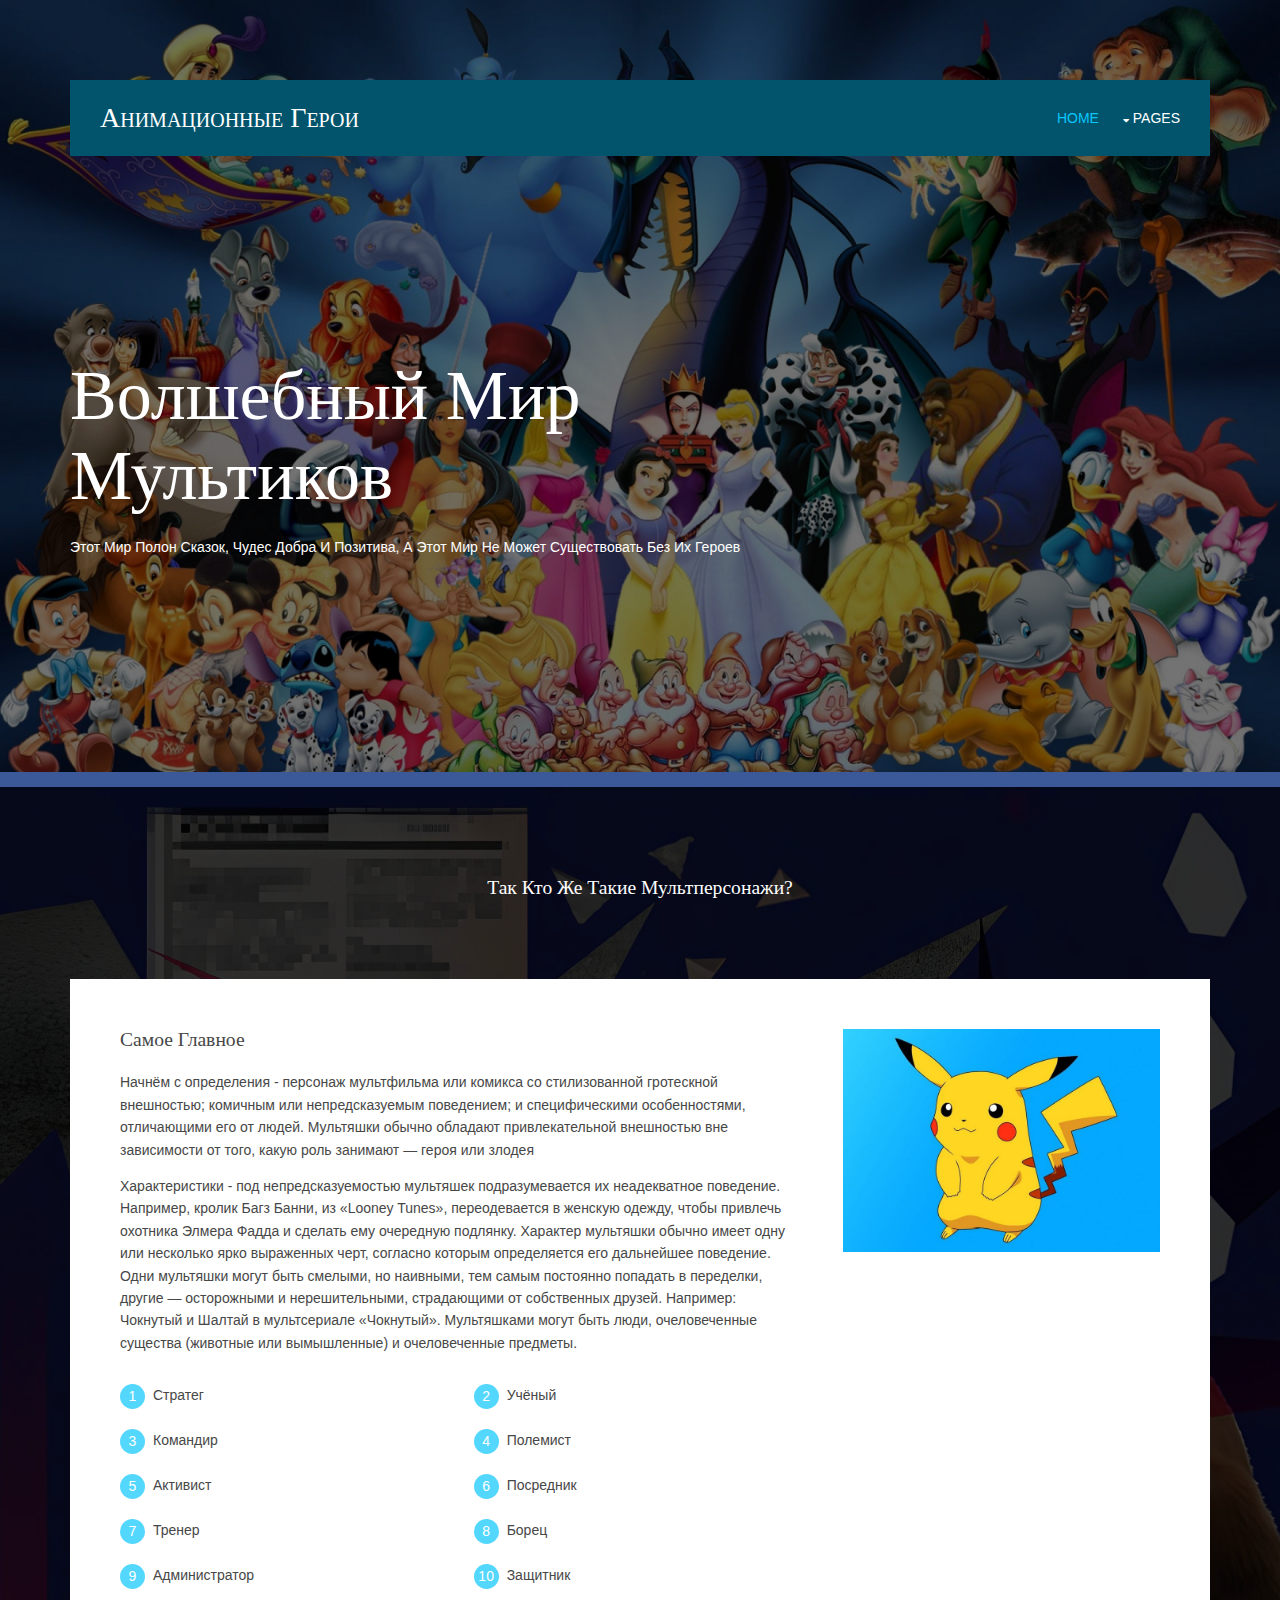
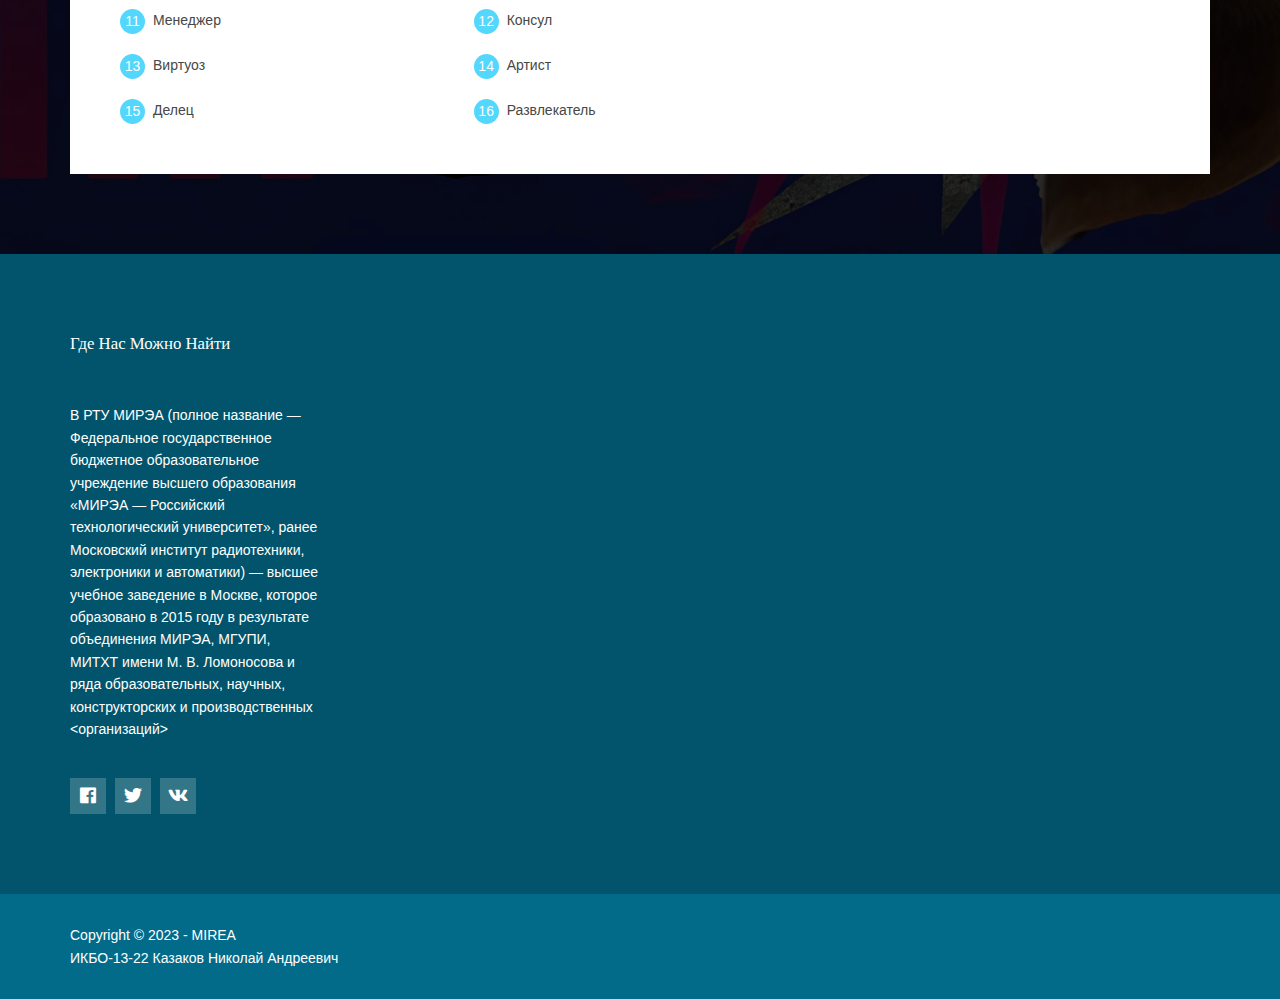
<file: index.html>
<!DOCTYPE html>

<html lang="">

<head>
    <title>Анимационные герои</title>
    <meta charset="utf-8">
    <meta name="viewport" content="width=device-width, initial-scale=1.0, maximum-scale=1.0, user-scalable=no">
    <link href="layout/styles/layout.css" rel="stylesheet" type="text/css" media="all">
</head>
<body id="top">

<!-- Top Background Image Wrapper -->
<div class="bgded overlay padtop"
     style="background-image:url('images/demo/backgrounds/e941b53276bfb9ead57b2ab428598bb2.jpg');">

    <header id="header" class="hoc clear">
        <div id="logo" class="fl_left">

            <h1><a href="index.html">Анимационные герои</a></h1>

        </div>
        <nav id="mainav" class="fl_right">

            <ul class="clear">
                <li class="active"><a href="index.html">Home</a></li>
                <li><a class="drop" href="#">Pages</a>
                    <ul>
                        <li><a href="pages/gallery.html">Gallery</a></li>
                        <li><a href="pages/full-width.html">Multiverses</a></li>
                        <li><a href="pages/sidebar-left.html">About us</a></li>
                        <li><a href="pages/sidebar-right.html">Typology of heroes</a></li>
                    </ul>
                </li>


            </ul>

        </nav>
    </header>

    <div id="pageintro" class="hoc clear">

        <article>
            <h3 class="heading">Волшебный мир мультиков</h3>
            <p> Этот мир полон сказок, чудес добра и позитива, а этот мир не может существовать без их героев
            </p>

        </article>

    </div>

</div>

<div class="bgded overlay intro" style="background-image:url('images/demo/backgrounds/Coverage.jpg');">
    <section class="hoc container clear">

        <div class="sectiontitle">

            <h6 class="heading">Так кто же такие мультперсонажи?</h6>
        </div>
        <article id="points" class="group">
            <div class="two_third first">
                <h6 class="heading">Самое главное </h6>
                <p>
                    Начнём с определения - персонаж мультфильма или комикса со стилизованной гротескной внешностью;
                    комичным или
                    непредсказуемым поведением; и специфическими особенностями, отличающими его от людей. Мультяшки
                    обычно обладают привлекательной внешностью вне зависимости от того, какую роль занимают — героя или
                    злодея
                </p>
                <p>
                    Характеристики - под непредсказуемостью мультяшек подразумевается их неадекватное поведение.
                    Например, кролик Багз Банни, из «Looney Tunes», переодевается в женскую одежду, чтобы привлечь
                    охотника Элмера Фадда и сделать ему очередную подлянку. Характер мультяшки обычно имеет одну или
                    несколько ярко выраженных черт, согласно которым определяется его дальнейшее поведение. Одни
                    мультяшки могут быть смелыми, но наивными, тем самым постоянно попадать в переделки, другие —
                    осторожными и нерешительными, страдающими от собственных друзей. Например: Чокнутый и Шалтай в
                    мультсериале «Чокнутый».
                    Мультяшками могут быть люди, очеловеченные существа (животные или вымышленные) и очеловеченные
                    предметы.
                </p>
                <ul class="nospace group">
                    <li><span>1</span> Стратег</li>
                    <li><span>2</span> Учёный</li>
                    <li><span>3</span> Командир</li>
                    <li><span>4</span> Полемист</li>
                    <li><span>5</span> Активист</li>
                    <li><span>6</span> Посредник</li>
                    <li><span>7</span> Тренер</li>
                    <li><span>8</span> Борец</li>
                    <li><span>9</span> Администратор</li>
                    <li><span>10</span> Защитник</li>
                    <li><span>11</span> Менеджер</li>
                    <li><span>12</span> Консул</li>
                    <li><span>13</span> Виртуоз</li>
                    <li><span>14</span> Артист</li>
                    <li><span>15</span> Делец</li>
                    <li><span>16</span> Развлекатель</li>

                </ul>
            </div>
            <div class="one_third last"><a class="imgover" href="#"><img src="images/demo/backgrounds/3.jpg" alt=""></a></div>
        </article>

    </section>
</div>

<div class="wrapper row4">
    <footer id="footer" class="hoc clear">

        <div class="one_quarter first">
            <h6 class="heading">Где нас можно найти</h6>
            <p> В РТУ МИРЭА (полное название — Федеральное государственное бюджетное образовательное учреждение высшего
                образования «МИРЭА — Российский технологический университет», ранее Московский институт радиотехники,
                электроники и автоматики) — высшее учебное заведение в Москве, которое образовано в 2015 году в
                результате объединения МИРЭА, МГУПИ, МИТХТ имени М. В. Ломоносова и ряда образовательных, научных,
                конструкторских и производственных <организаций></организаций>
            </p>
            <ul class="faico clear">
                <li><a class="faicon-facebook" href="https://www.facebook.com/english.mirea/"><i class="fab fa-facebook"></i></a></li>
                <li><a class="faicon-twitter" href="https://twitter.com/englishmirea"><i class="fab fa-twitter"></i></a></li>
                <li><a class="faicon-vk" href="https://vk.com/mirea_official"><i class="fab fa-vk"></i></a></li>
            </ul>
        </div>


    </footer>
</div>

<div class="wrapper row5">
    <div id="copyright" class="hoc clear">

        <p class="fl_left">Copyright &copy; 2023 - MIREA</p>
        <br>
        <p class="fl_left">ИКБО-13-22 Казаков Николай Андреевич</p>
        


    </div>
</div>

<a id="backtotop" href="#top"><i class="fas fa-chevron-up"></i></a>
<!-- JAVASCRIPTS -->
<script src="layout/scripts/jquery.min.js"></script>
<script src="layout/scripts/jquery.backtotop.js"></script>
<script src="layout/scripts/jquery.mobilemenu.js"></script>
</body>
</html>
</file>
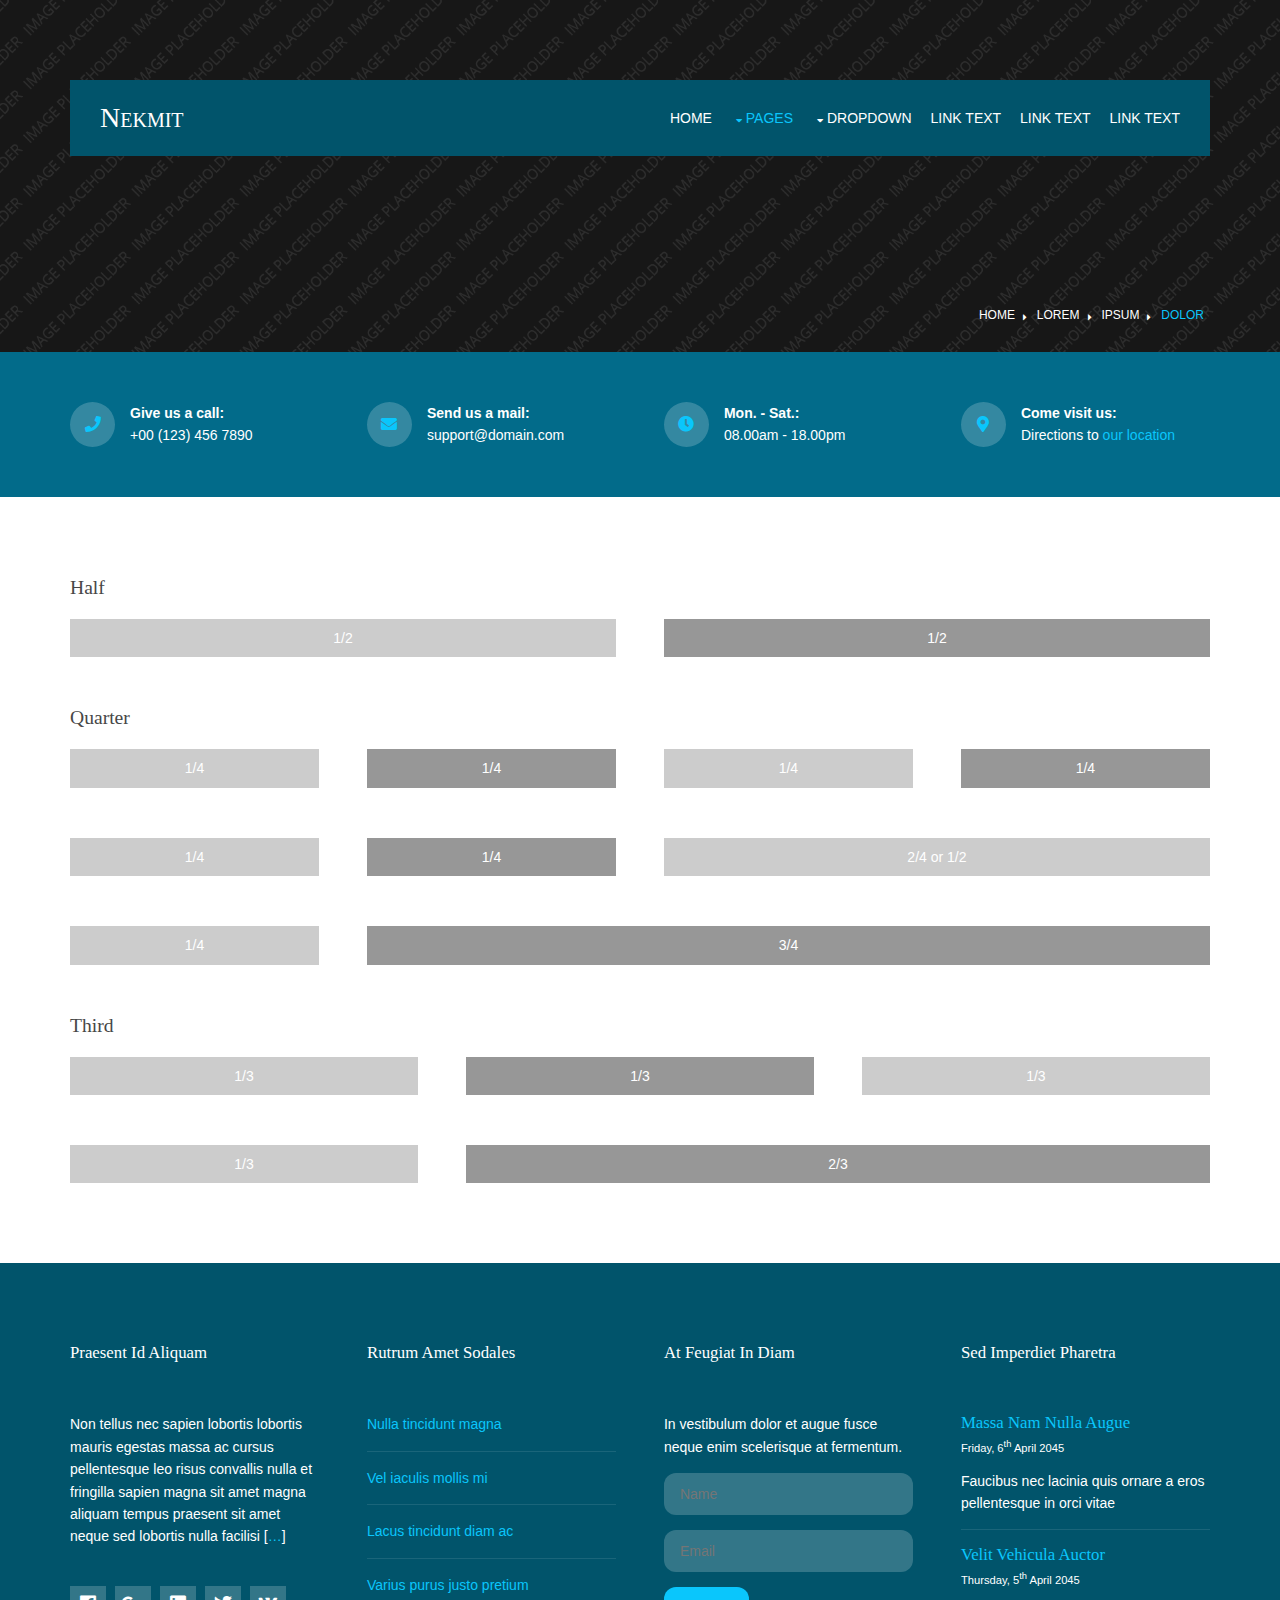
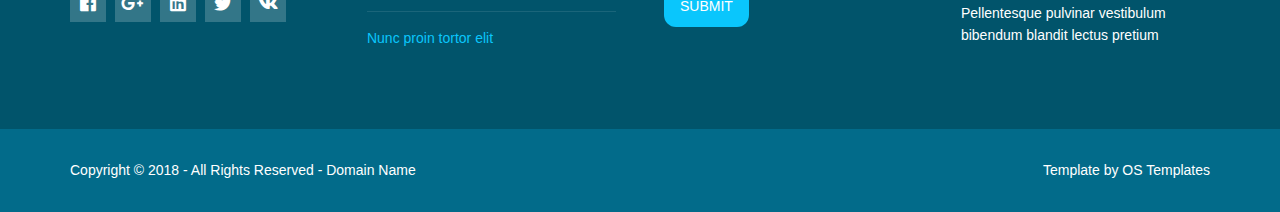
<file: pages/basic-grid.html>
<!DOCTYPE html>
<!--
Template Name: Nekmit
Author: <a href="https://www.os-templates.com/">OS Templates</a>
Author URI: https://www.os-templates.com/
Copyright: OS-Templates.com
Licence: Free to use under our free template licence terms
Licence URI: https://www.os-templates.com/template-terms
-->
<html lang="">
<!-- To declare your language - read more here: https://www.w3.org/International/questions/qa-html-language-declarations -->
<head>
<title>Nekmit | Pages | Basic Grid</title>
<meta charset="utf-8">
<meta name="viewport" content="width=device-width, initial-scale=1.0, maximum-scale=1.0, user-scalable=no">
<link href="../layout/styles/layout.css" rel="stylesheet" type="text/css" media="all">
<style type="text/css">
/* DEMO ONLY */
.container .demo{text-align:center;}
.container .demo div{padding:8px 0;}
.container .demo div:nth-child(odd){color:#FFFFFF; background:#CCCCCC;}
.container .demo div:nth-child(even){color:#FFFFFF; background:#979797;}
@media screen and (max-width:900px){.container .demo div{margin-bottom:0;}}
/* DEMO ONLY */
</style>
</head>
<body id="top">
<!-- ################################################################################################ -->
<!-- ################################################################################################ -->
<!-- ################################################################################################ -->
<!-- Top Background Image Wrapper -->
<div class="bgded overlay padtop" style="background-image:url('../images/demo/backgrounds/01.png');"> 
  <!-- ################################################################################################ -->
  <!-- ################################################################################################ -->
  <!-- ################################################################################################ -->
  <header id="header" class="hoc clear">
    <div id="logo" class="fl_left"> 
      <!-- ################################################################################################ -->
      <h1><a href="../index.html">Nekmit</a></h1>
      <!-- ################################################################################################ -->
    </div>
    <nav id="mainav" class="fl_right"> 
      <!-- ################################################################################################ -->
      <ul class="clear">
        <li><a href="../index.html">Home</a></li>
        <li class="active"><a class="drop" href="#">Pages</a>
          <ul>
            <li><a href="gallery.html">Gallery</a></li>
            <li><a href="full-width.html">Full Width</a></li>
            <li><a href="sidebar-left.html">Sidebar Left</a></li>
            <li><a href="sidebar-right.html">Sidebar Right</a></li>
            <li class="active"><a href="basic-grid.html">Basic Grid</a></li>
            <li><a href="font-icons.html">Font Icons</a></li>
          </ul>
        </li>
        <li><a class="drop" href="#">Dropdown</a>
          <ul>
            <li><a href="#">Level 2</a></li>
            <li><a class="drop" href="#">Level 2 + Drop</a>
              <ul>
                <li><a href="#">Level 3</a></li>
                <li><a href="#">Level 3</a></li>
                <li><a href="#">Level 3</a></li>
              </ul>
            </li>
            <li><a href="#">Level 2</a></li>
          </ul>
        </li>
        <li><a href="#">Link Text</a></li>
        <li><a href="#">Link Text</a></li>
        <li><a href="#">Link Text</a></li>
      </ul>
      <!-- ################################################################################################ -->
    </nav>
  </header>
  <!-- ################################################################################################ -->
  <!-- ################################################################################################ -->
  <!-- ################################################################################################ -->
  <div id="breadcrumb" class="hoc clear"> 
    <!-- ################################################################################################ -->
    <ul>
      <li><a href="#">Home</a></li>
      <li><a href="#">Lorem</a></li>
      <li><a href="#">Ipsum</a></li>
      <li><a href="#">Dolor</a></li>
    </ul>
    <!-- ################################################################################################ -->
  </div>
  <!-- ################################################################################################ -->
</div>
<!-- End Top Background Image Wrapper -->
<!-- ################################################################################################ -->
<!-- ################################################################################################ -->
<!-- ################################################################################################ -->
<div class="wrapper row1">
  <section id="ctdetails" class="hoc clear"> 
    <!-- ################################################################################################ -->
    <ul class="nospace clear">
      <li class="one_quarter first">
        <div class="block clear"><a href="#"><i class="fas fa-phone"></i></a> <span><strong>Give us a call:</strong> +00 (123) 456 7890</span></div>
      </li>
      <li class="one_quarter">
        <div class="block clear"><a href="#"><i class="fas fa-envelope"></i></a> <span><strong>Send us a mail:</strong> support@domain.com</span></div>
      </li>
      <li class="one_quarter">
        <div class="block clear"><a href="#"><i class="fas fa-clock"></i></a> <span><strong> Mon. - Sat.:</strong> 08.00am - 18.00pm</span></div>
      </li>
      <li class="one_quarter">
        <div class="block clear"><a href="#"><i class="fas fa-map-marker-alt"></i></a> <span><strong>Come visit us:</strong> Directions to <a href="#">our location</a></span></div>
      </li>
    </ul>
    <!-- ################################################################################################ -->
  </section>
</div>
<!-- ################################################################################################ -->
<!-- ################################################################################################ -->
<!-- ################################################################################################ -->
<div class="wrapper row3">
  <main class="hoc container clear"> 
    <!-- main body -->
    <!-- ################################################################################################ -->
    <div class="content"> 
      <!-- ################################################################################################ -->
      <h2>Half</h2>
      <!-- ################################################################################################ -->
      <div class="group btmspace-50 demo">
        <div class="one_half first">1/2</div>
        <div class="one_half">1/2</div>
      </div>
      <!-- ################################################################################################ -->
      <h2>Quarter</h2>
      <!-- ################################################################################################ -->
      <div class="group btmspace-50 demo">
        <div class="one_quarter first">1/4</div>
        <div class="one_quarter">1/4</div>
        <div class="one_quarter">1/4</div>
        <div class="one_quarter">1/4</div>
      </div>
      <div class="group btmspace-50 demo">
        <div class="one_quarter first">1/4</div>
        <div class="one_quarter">1/4</div>
        <div class="two_quarter">2/4 or 1/2</div>
      </div>
      <div class="group btmspace-50 demo">
        <div class="one_quarter first">1/4</div>
        <div class="three_quarter">3/4</div>
      </div>
      <!-- ################################################################################################ -->
      <h2>Third</h2>
      <!-- ################################################################################################ -->
      <div class="group btmspace-50 demo">
        <div class="one_third first">1/3</div>
        <div class="one_third">1/3</div>
        <div class="one_third">1/3</div>
      </div>
      <div class="group demo">
        <div class="one_third first">1/3</div>
        <div class="two_third">2/3</div>
      </div>
      <!-- ################################################################################################ -->
    </div>
    <!-- ################################################################################################ -->
    <!-- / main body -->
    <div class="clear"></div>
  </main>
</div>
<!-- ################################################################################################ -->
<!-- ################################################################################################ -->
<!-- ################################################################################################ -->
<div class="wrapper row4">
  <footer id="footer" class="hoc clear"> 
    <!-- ################################################################################################ -->
    <div class="one_quarter first">
      <h6 class="heading">Praesent id aliquam</h6>
      <p>Non tellus nec sapien lobortis lobortis mauris egestas massa ac cursus pellentesque leo risus convallis nulla et fringilla sapien magna sit amet magna aliquam tempus praesent sit amet neque sed lobortis nulla facilisi [<a href="#">&hellip;</a>]</p>
      <ul class="faico clear">
        <li><a class="faicon-facebook" href="#"><i class="fab fa-facebook"></i></a></li>
        <li><a class="faicon-google-plus" href="#"><i class="fab fa-google-plus-g"></i></a></li>
        <li><a class="faicon-linkedin" href="#"><i class="fab fa-linkedin"></i></a></li>
        <li><a class="faicon-twitter" href="#"><i class="fab fa-twitter"></i></a></li>
        <li><a class="faicon-vk" href="#"><i class="fab fa-vk"></i></a></li>
      </ul>
    </div>
    <div class="one_quarter">
      <h6 class="heading">Rutrum amet sodales</h6>
      <ul class="nospace linklist">
        <li><a href="#">Nulla tincidunt magna</a></li>
        <li><a href="#">Vel iaculis mollis mi</a></li>
        <li><a href="#">Lacus tincidunt diam ac</a></li>
        <li><a href="#">Varius purus justo pretium</a></li>
        <li><a href="#">Nunc proin tortor elit</a></li>
      </ul>
    </div>
    <div class="one_quarter">
      <h6 class="heading">At feugiat in diam</h6>
      <p class="nospace btmspace-15">In vestibulum dolor et augue fusce neque enim scelerisque at fermentum.</p>
      <form action="#" method="post">
        <fieldset>
          <legend>Newsletter:</legend>
          <input class="btmspace-15" type="text" value="" placeholder="Name">
          <input class="btmspace-15" type="text" value="" placeholder="Email">
          <button class="btn" type="submit" value="submit">Submit</button>
        </fieldset>
      </form>
    </div>
    <div class="one_quarter last">
      <h6 class="heading">Sed imperdiet pharetra</h6>
      <ul class="nospace linklist">
        <li>
          <article>
            <h6 class="nospace font-x1"><a href="#">Massa nam nulla augue</a></h6>
            <time class="font-xs block btmspace-10" datetime="2045-04-06">Friday, 6<sup>th</sup> April 2045</time>
            <p class="nospace">Faucibus nec lacinia quis ornare a eros pellentesque in orci vitae</p>
          </article>
        </li>
        <li>
          <article>
            <h6 class="nospace font-x1"><a href="#">Velit vehicula auctor</a></h6>
            <time class="font-xs block btmspace-10" datetime="2045-04-05">Thursday, 5<sup>th</sup> April 2045</time>
            <p class="nospace">Pellentesque pulvinar vestibulum bibendum blandit lectus pretium</p>
          </article>
        </li>
      </ul>
    </div>
    <!-- ################################################################################################ -->
  </footer>
</div>
<!-- ################################################################################################ -->
<!-- ################################################################################################ -->
<!-- ################################################################################################ -->
<div class="wrapper row5">
  <div id="copyright" class="hoc clear"> 
    <!-- ################################################################################################ -->
    <p class="fl_left">Copyright &copy; 2018 - All Rights Reserved - <a href="#">Domain Name</a></p>
    <p class="fl_right">Template by <a target="_blank" href="https://www.os-templates.com/" title="Free Website Templates">OS Templates</a></p>
    <!-- ################################################################################################ -->
  </div>
</div>
<!-- ################################################################################################ -->
<!-- ################################################################################################ -->
<!-- ################################################################################################ -->
<a id="backtotop" href="#top"><i class="fas fa-chevron-up"></i></a>
<!-- JAVASCRIPTS -->
<script src="../layout/scripts/jquery.min.js"></script>
<script src="../layout/scripts/jquery.backtotop.js"></script>
<script src="../layout/scripts/jquery.mobilemenu.js"></script>
</body>
</html>
</file>
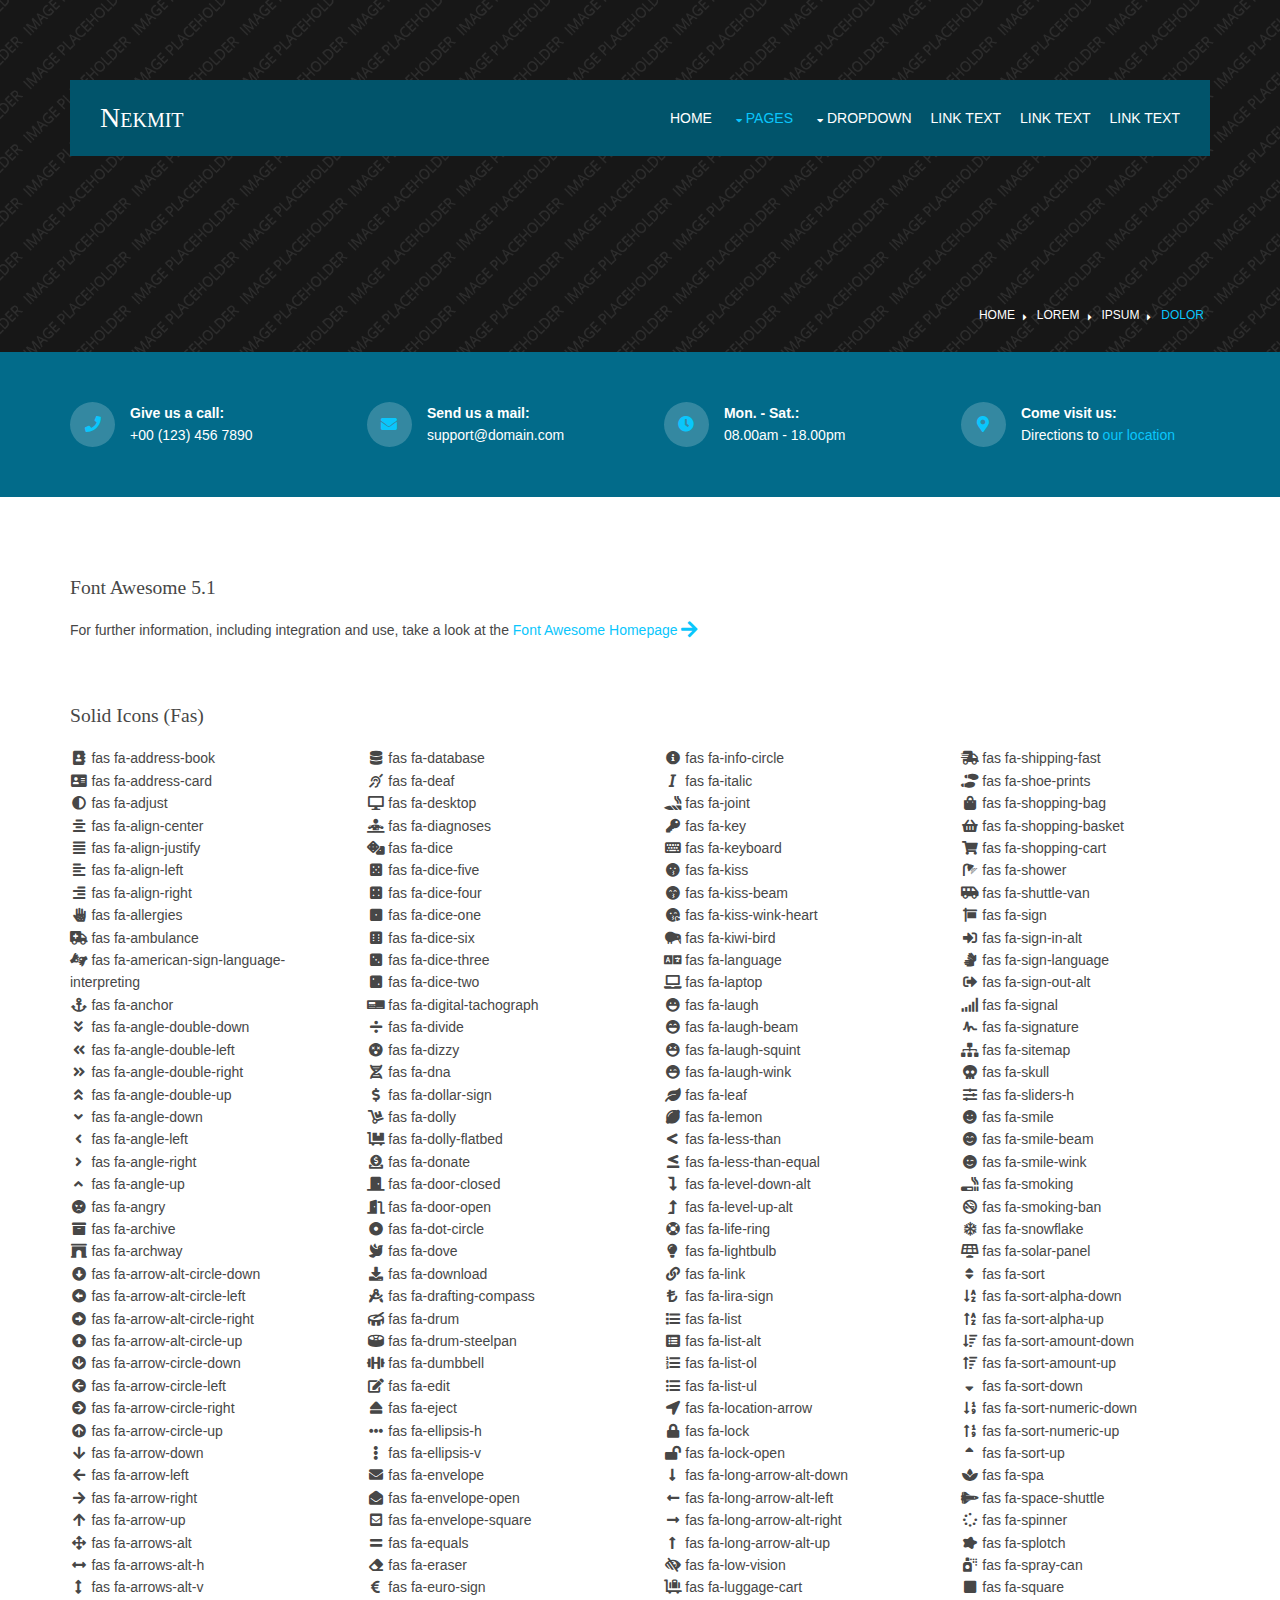
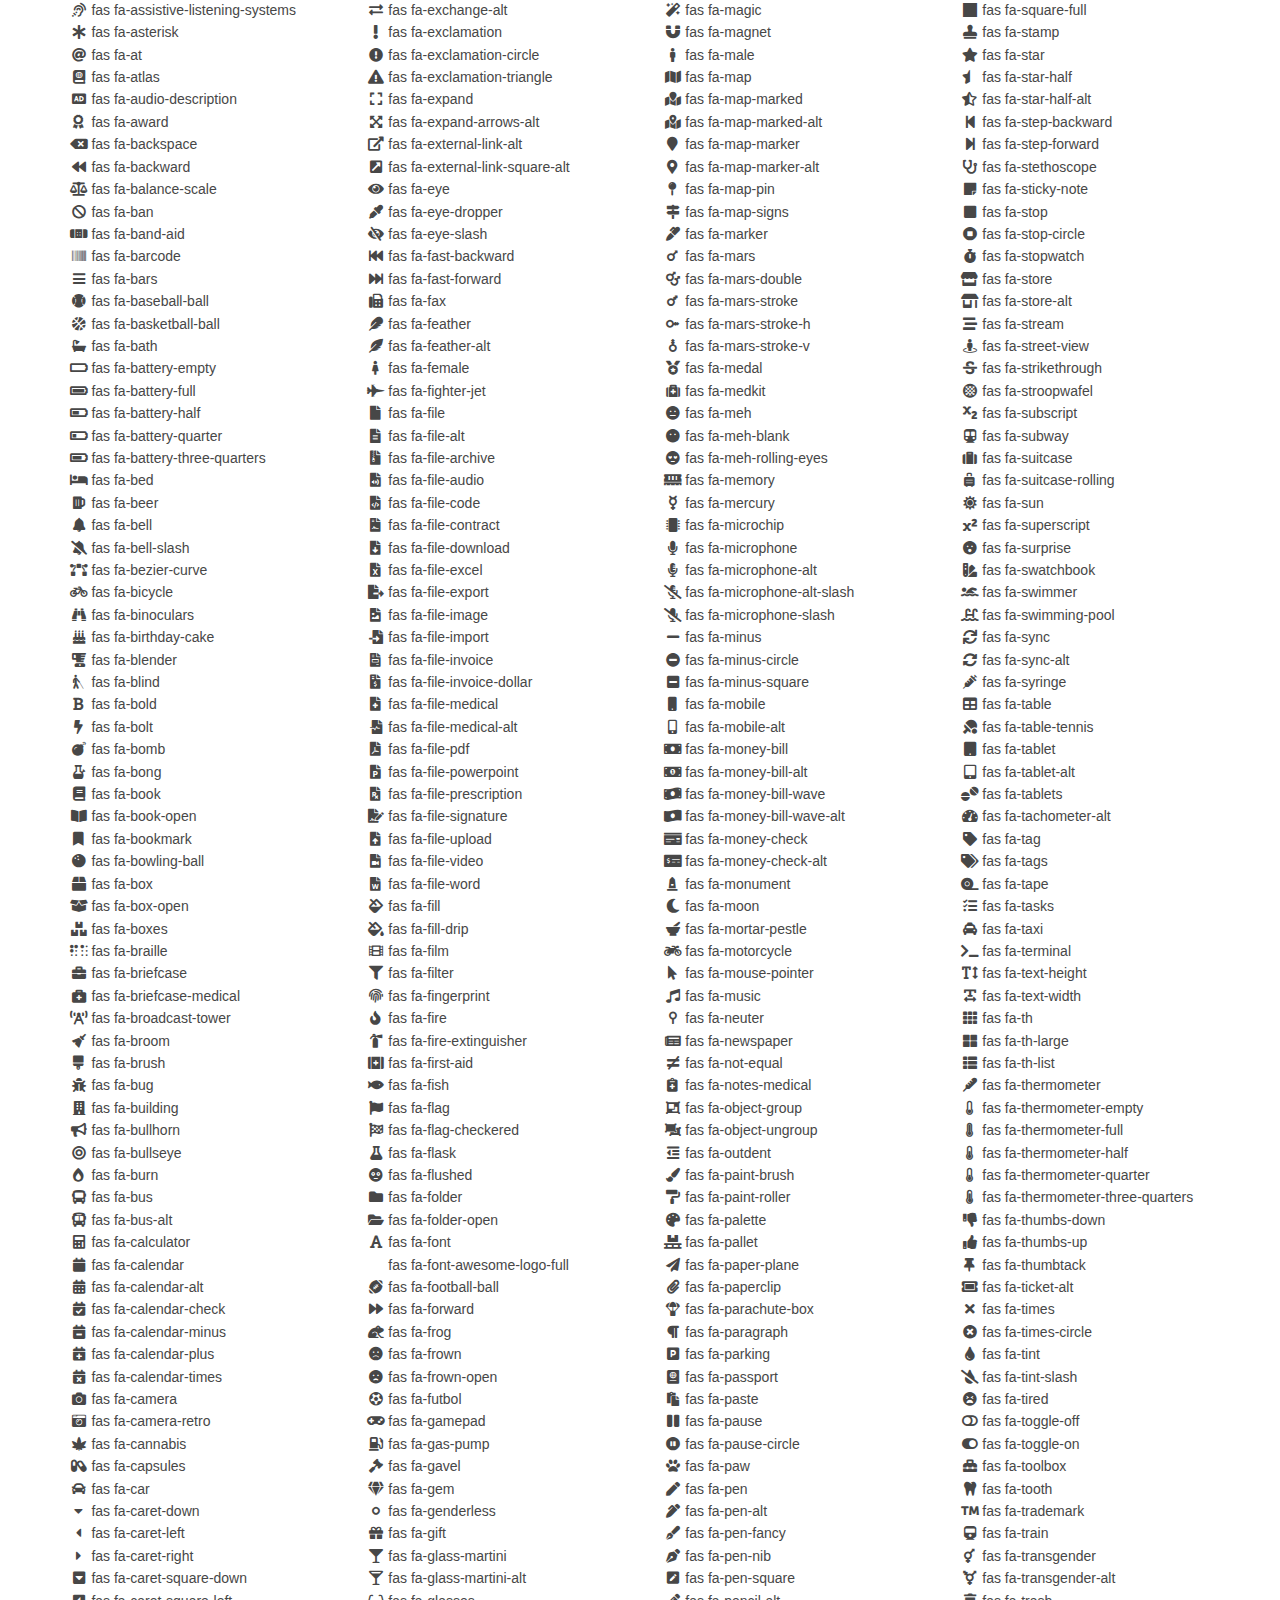
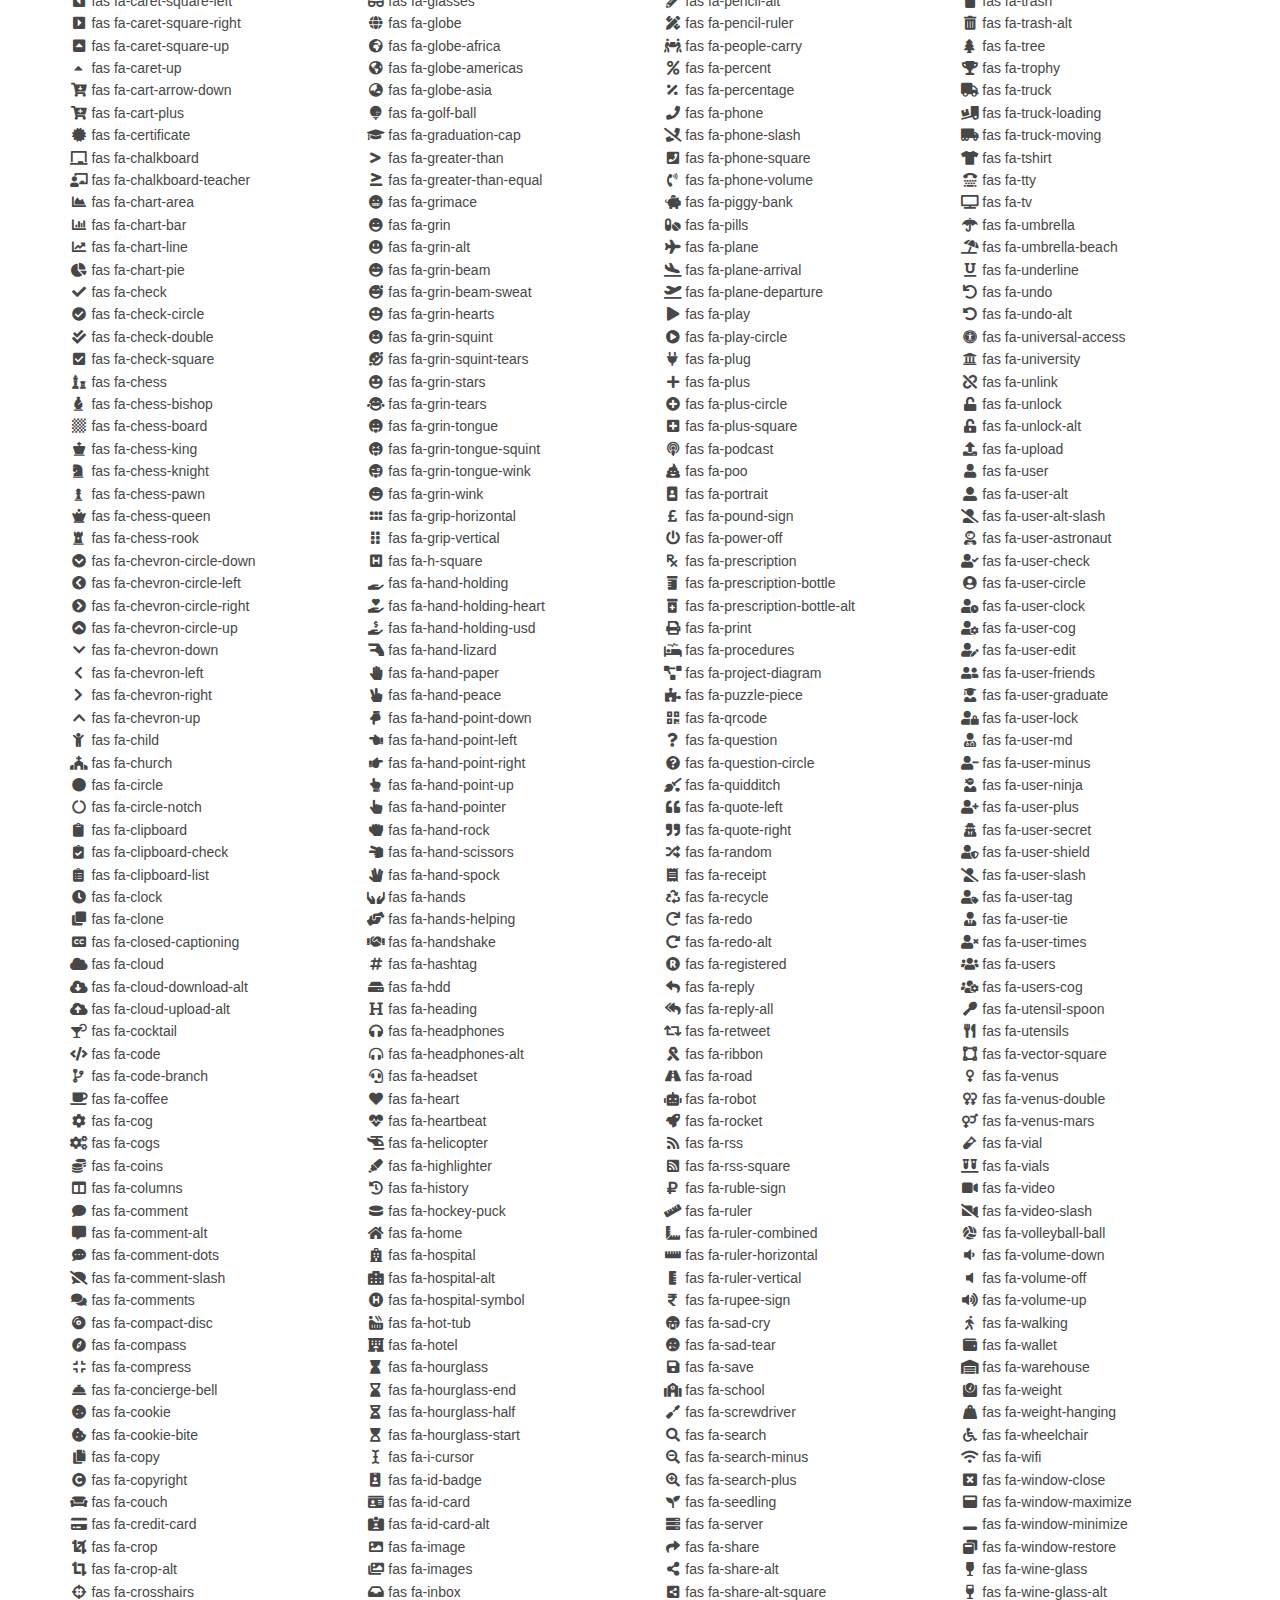
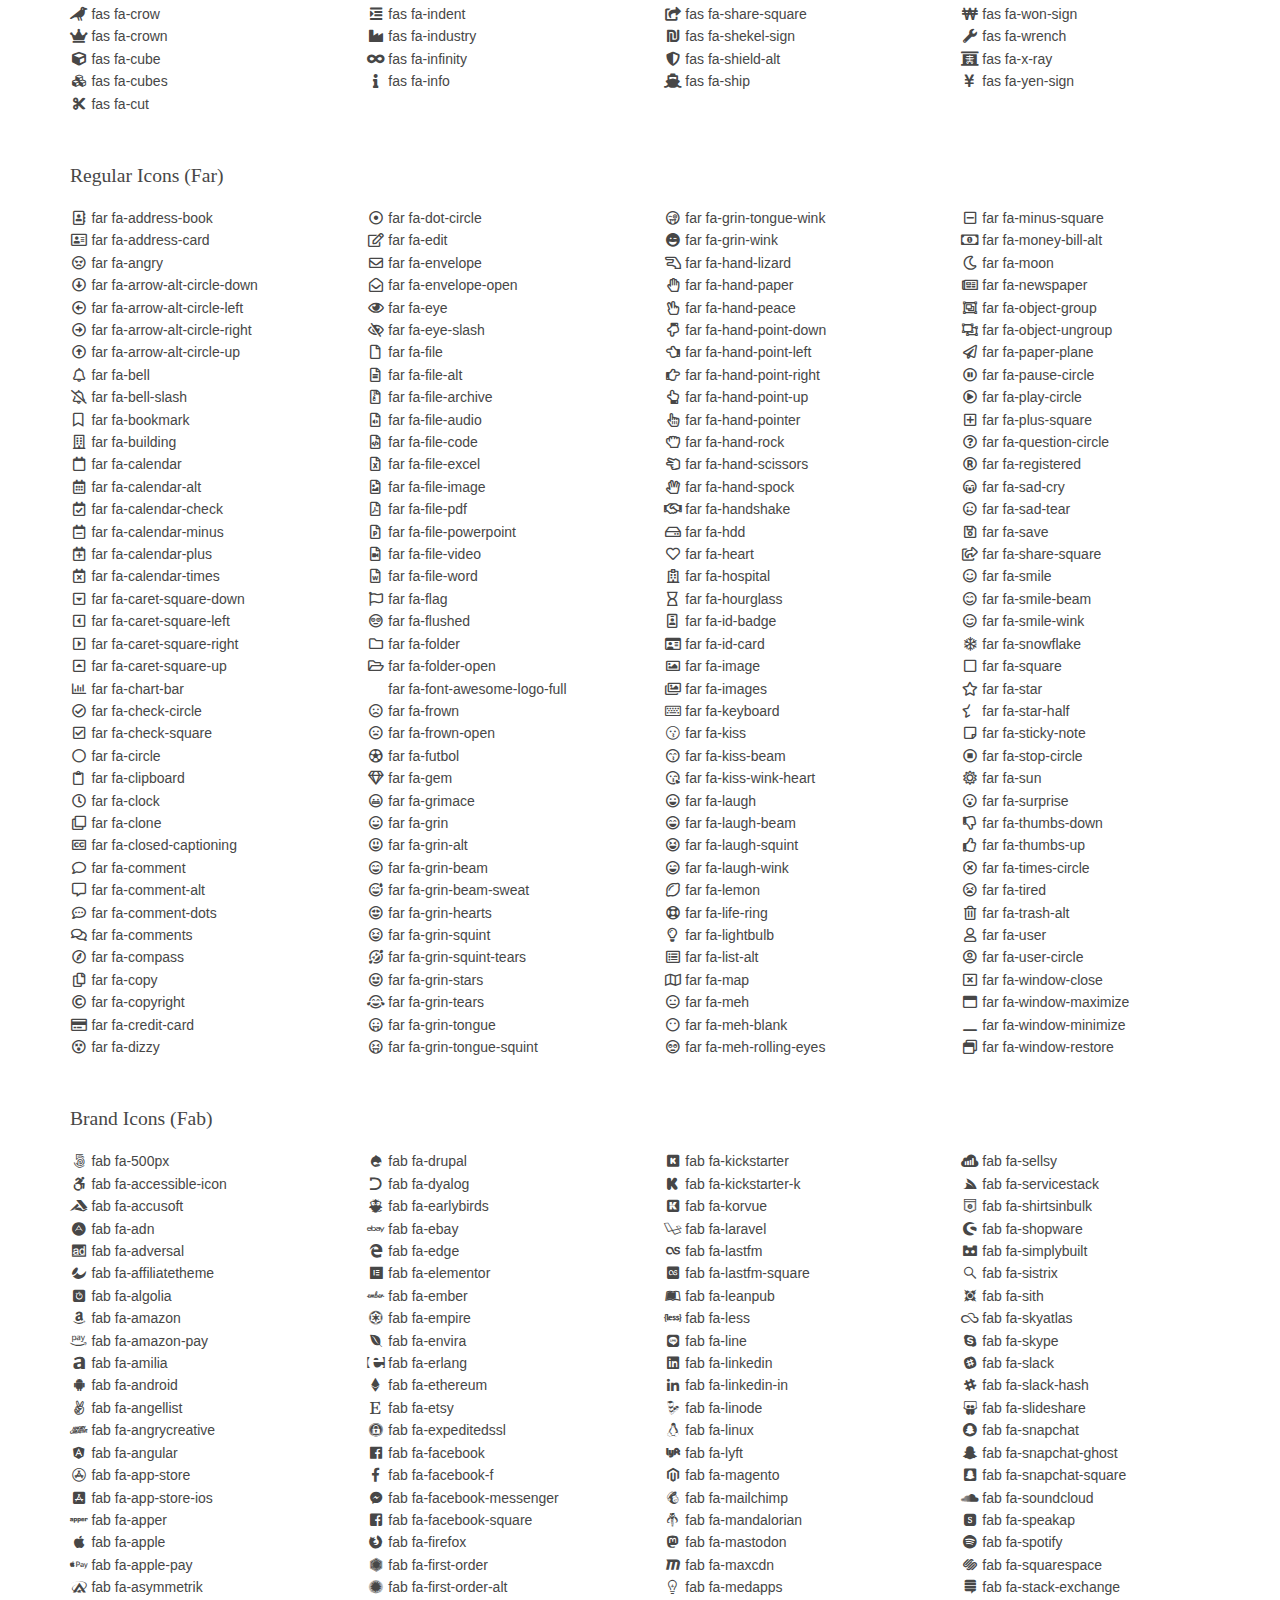
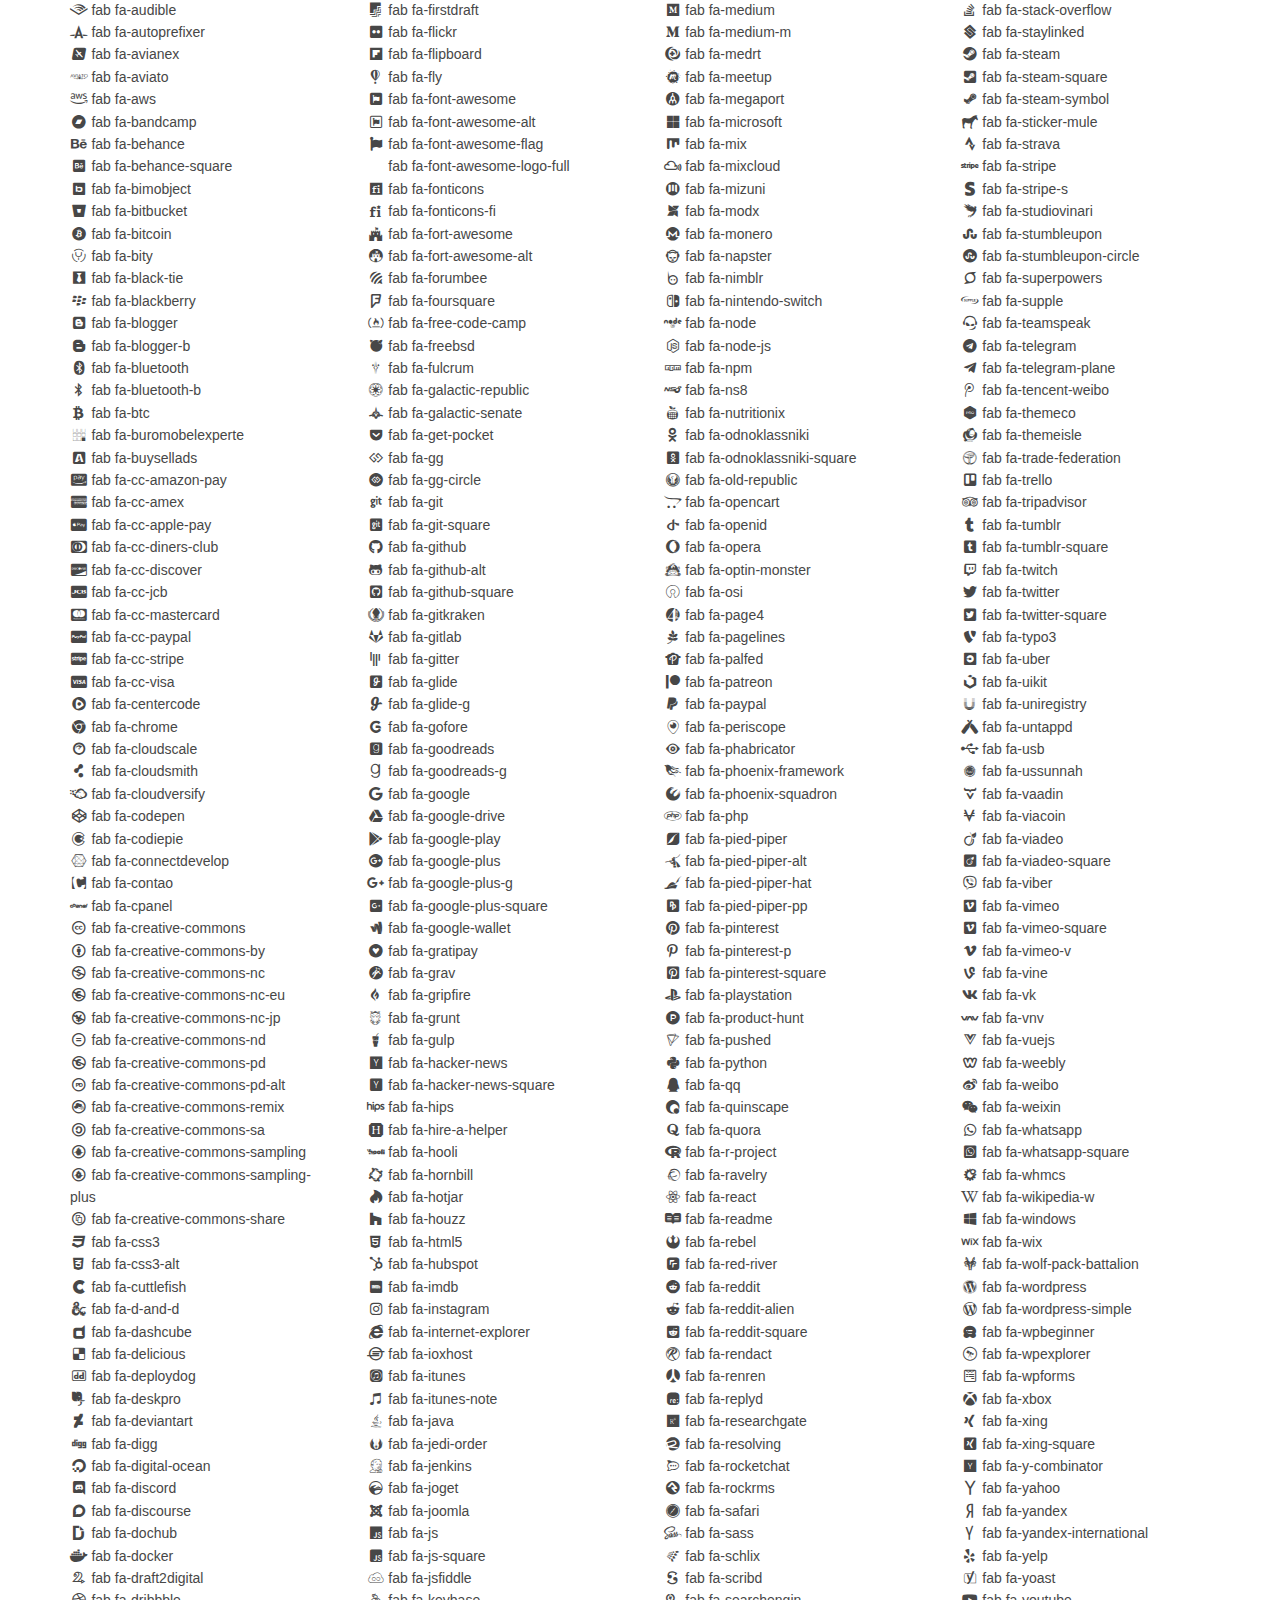
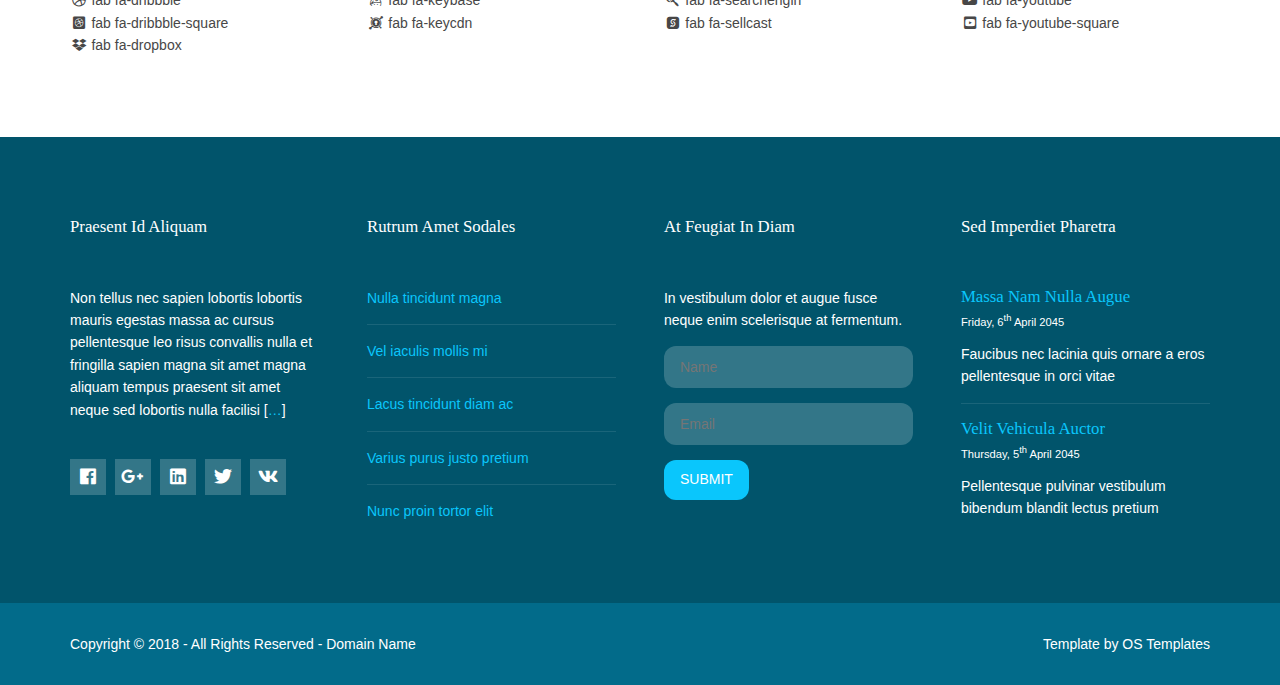
<file: pages/font-icons.html>
<!DOCTYPE html>
<!--
Template Name: Nekmit
Author: <a href="https://www.os-templates.com/">OS Templates</a>
Author URI: https://www.os-templates.com/
Copyright: OS-Templates.com
Licence: Free to use under our free template licence terms
Licence URI: https://www.os-templates.com/template-terms
-->
<html lang="">
<!-- To declare your language - read more here: https://www.w3.org/International/questions/qa-html-language-declarations -->
<head>
<title>Nekmit | Pages | Font Icons</title>
<meta charset="utf-8">
<meta name="viewport" content="width=device-width, initial-scale=1.0, maximum-scale=1.0, user-scalable=no">
<link href="../layout/styles/layout.css" rel="stylesheet" type="text/css" media="all">
</head>
<body id="top">
<!-- ################################################################################################ -->
<!-- ################################################################################################ -->
<!-- ################################################################################################ -->
<!-- Top Background Image Wrapper -->
<div class="bgded overlay padtop" style="background-image:url('../images/demo/backgrounds/01.png');"> 
  <!-- ################################################################################################ -->
  <!-- ################################################################################################ -->
  <!-- ################################################################################################ -->
  <header id="header" class="hoc clear">
    <div id="logo" class="fl_left"> 
      <!-- ################################################################################################ -->
      <h1><a href="../index.html">Nekmit</a></h1>
      <!-- ################################################################################################ -->
    </div>
    <nav id="mainav" class="fl_right"> 
      <!-- ################################################################################################ -->
      <ul class="clear">
        <li><a href="../index.html">Home</a></li>
        <li class="active"><a class="drop" href="#">Pages</a>
          <ul>
            <li><a href="gallery.html">Gallery</a></li>
            <li><a href="full-width.html">Full Width</a></li>
            <li><a href="sidebar-left.html">Sidebar Left</a></li>
            <li><a href="sidebar-right.html">Sidebar Right</a></li>
            <li><a href="basic-grid.html">Basic Grid</a></li>
            <li class="active"><a href="font-icons.html">Font Icons</a></li>
          </ul>
        </li>
        <li><a class="drop" href="#">Dropdown</a>
          <ul>
            <li><a href="#">Level 2</a></li>
            <li><a class="drop" href="#">Level 2 + Drop</a>
              <ul>
                <li><a href="#">Level 3</a></li>
                <li><a href="#">Level 3</a></li>
                <li><a href="#">Level 3</a></li>
              </ul>
            </li>
            <li><a href="#">Level 2</a></li>
          </ul>
        </li>
        <li><a href="#">Link Text</a></li>
        <li><a href="#">Link Text</a></li>
        <li><a href="#">Link Text</a></li>
      </ul>
      <!-- ################################################################################################ -->
    </nav>
  </header>
  <!-- ################################################################################################ -->
  <!-- ################################################################################################ -->
  <!-- ################################################################################################ -->
  <div id="breadcrumb" class="hoc clear"> 
    <!-- ################################################################################################ -->
    <ul>
      <li><a href="#">Home</a></li>
      <li><a href="#">Lorem</a></li>
      <li><a href="#">Ipsum</a></li>
      <li><a href="#">Dolor</a></li>
    </ul>
    <!-- ################################################################################################ -->
  </div>
  <!-- ################################################################################################ -->
</div>
<!-- End Top Background Image Wrapper -->
<!-- ################################################################################################ -->
<!-- ################################################################################################ -->
<!-- ################################################################################################ -->
<div class="wrapper row1">
  <section id="ctdetails" class="hoc clear"> 
    <!-- ################################################################################################ -->
    <ul class="nospace clear">
      <li class="one_quarter first">
        <div class="block clear"><a href="#"><i class="fas fa-phone"></i></a> <span><strong>Give us a call:</strong> +00 (123) 456 7890</span></div>
      </li>
      <li class="one_quarter">
        <div class="block clear"><a href="#"><i class="fas fa-envelope"></i></a> <span><strong>Send us a mail:</strong> support@domain.com</span></div>
      </li>
      <li class="one_quarter">
        <div class="block clear"><a href="#"><i class="fas fa-clock"></i></a> <span><strong> Mon. - Sat.:</strong> 08.00am - 18.00pm</span></div>
      </li>
      <li class="one_quarter">
        <div class="block clear"><a href="#"><i class="fas fa-map-marker-alt"></i></a> <span><strong>Come visit us:</strong> Directions to <a href="#">our location</a></span></div>
      </li>
    </ul>
    <!-- ################################################################################################ -->
  </section>
</div>
<!-- ################################################################################################ -->
<!-- ################################################################################################ -->
<!-- ################################################################################################ -->
<div class="wrapper row3">
  <main class="hoc container clear"> 
    <!-- main body -->
    <!-- ################################################################################################ -->
    <div class="content"> 
      <!-- ################################################################################################ -->
      <div class="clear btmspace-50">
        <h2>Font Awesome 5.1</h2>
        <p class="clear">For further information, including integration and use, take a look at the <a target="_blank" rel="nofollow noopener" href="https://fontawesome.com/">Font Awesome Homepage <i class="fas fa-arrow-right fa-lg"></i></a></p>
      </div>
      <!-- ################################################################################################ -->
      <!-- ################################################################################################ -->
      <!-- ################################################################################################ -->
      <div class="clear btmspace-50">
        <h2>Solid Icons (fas)</h2>
        <div class="one_quarter first">
          <ul class="nospace">
            <li><i class="fa-address-book fa-fw fas"></i> fas fa-address-book</li>
            <li><i class="fa-address-card fa-fw fas"></i> fas fa-address-card</li>
            <li><i class="fa-adjust fa-fw fas"></i> fas fa-adjust</li>
            <li><i class="fa-align-center fa-fw fas"></i> fas fa-align-center</li>
            <li><i class="fa-align-justify fa-fw fas"></i> fas fa-align-justify</li>
            <li><i class="fa-align-left fa-fw fas"></i> fas fa-align-left</li>
            <li><i class="fa-align-right fa-fw fas"></i> fas fa-align-right</li>
            <li><i class="fa-allergies fa-fw fas"></i> fas fa-allergies</li>
            <li><i class="fa-ambulance fa-fw fas"></i> fas fa-ambulance</li>
            <li><i class="fa-american-sign-language-interpreting fa-fw fas"></i> fas fa-american-sign-language-interpreting</li>
            <li><i class="fa-anchor fa-fw fas"></i> fas fa-anchor</li>
            <li><i class="fa-angle-double-down fa-fw fas"></i> fas fa-angle-double-down</li>
            <li><i class="fa-angle-double-left fa-fw fas"></i> fas fa-angle-double-left</li>
            <li><i class="fa-angle-double-right fa-fw fas"></i> fas fa-angle-double-right</li>
            <li><i class="fa-angle-double-up fa-fw fas"></i> fas fa-angle-double-up</li>
            <li><i class="fa-angle-down fa-fw fas"></i> fas fa-angle-down</li>
            <li><i class="fa-angle-left fa-fw fas"></i> fas fa-angle-left</li>
            <li><i class="fa-angle-right fa-fw fas"></i> fas fa-angle-right</li>
            <li><i class="fa-angle-up fa-fw fas"></i> fas fa-angle-up</li>
            <li><i class="fa-angry fa-fw fas"></i> fas fa-angry</li>
            <li><i class="fa-archive fa-fw fas"></i> fas fa-archive</li>
            <li><i class="fa-archway fa-fw fas"></i> fas fa-archway</li>
            <li><i class="fa-arrow-alt-circle-down fa-fw fas"></i> fas fa-arrow-alt-circle-down</li>
            <li><i class="fa-arrow-alt-circle-left fa-fw fas"></i> fas fa-arrow-alt-circle-left</li>
            <li><i class="fa-arrow-alt-circle-right fa-fw fas"></i> fas fa-arrow-alt-circle-right</li>
            <li><i class="fa-arrow-alt-circle-up fa-fw fas"></i> fas fa-arrow-alt-circle-up</li>
            <li><i class="fa-arrow-circle-down fa-fw fas"></i> fas fa-arrow-circle-down</li>
            <li><i class="fa-arrow-circle-left fa-fw fas"></i> fas fa-arrow-circle-left</li>
            <li><i class="fa-arrow-circle-right fa-fw fas"></i> fas fa-arrow-circle-right</li>
            <li><i class="fa-arrow-circle-up fa-fw fas"></i> fas fa-arrow-circle-up</li>
            <li><i class="fa-arrow-down fa-fw fas"></i> fas fa-arrow-down</li>
            <li><i class="fa-arrow-left fa-fw fas"></i> fas fa-arrow-left</li>
            <li><i class="fa-arrow-right fa-fw fas"></i> fas fa-arrow-right</li>
            <li><i class="fa-arrow-up fa-fw fas"></i> fas fa-arrow-up</li>
            <li><i class="fa-arrows-alt fa-fw fas"></i> fas fa-arrows-alt</li>
            <li><i class="fa-arrows-alt-h fa-fw fas"></i> fas fa-arrows-alt-h</li>
            <li><i class="fa-arrows-alt-v fa-fw fas"></i> fas fa-arrows-alt-v</li>
            <li><i class="fa-assistive-listening-systems fa-fw fas"></i> fas fa-assistive-listening-systems</li>
            <li><i class="fa-asterisk fa-fw fas"></i> fas fa-asterisk</li>
            <li><i class="fa-at fa-fw fas"></i> fas fa-at</li>
            <li><i class="fa-atlas fa-fw fas"></i> fas fa-atlas</li>
            <li><i class="fa-audio-description fa-fw fas"></i> fas fa-audio-description</li>
            <li><i class="fa-award fa-fw fas"></i> fas fa-award</li>
            <li><i class="fa-backspace fa-fw fas"></i> fas fa-backspace</li>
            <li><i class="fa-backward fa-fw fas"></i> fas fa-backward</li>
            <li><i class="fa-balance-scale fa-fw fas"></i> fas fa-balance-scale</li>
            <li><i class="fa-ban fa-fw fas"></i> fas fa-ban</li>
            <li><i class="fa-band-aid fa-fw fas"></i> fas fa-band-aid</li>
            <li><i class="fa-barcode fa-fw fas"></i> fas fa-barcode</li>
            <li><i class="fa-bars fa-fw fas"></i> fas fa-bars</li>
            <li><i class="fa-baseball-ball fa-fw fas"></i> fas fa-baseball-ball</li>
            <li><i class="fa-basketball-ball fa-fw fas"></i> fas fa-basketball-ball</li>
            <li><i class="fa-bath fa-fw fas"></i> fas fa-bath</li>
            <li><i class="fa-battery-empty fa-fw fas"></i> fas fa-battery-empty</li>
            <li><i class="fa-battery-full fa-fw fas"></i> fas fa-battery-full</li>
            <li><i class="fa-battery-half fa-fw fas"></i> fas fa-battery-half</li>
            <li><i class="fa-battery-quarter fa-fw fas"></i> fas fa-battery-quarter</li>
            <li><i class="fa-battery-three-quarters fa-fw fas"></i> fas fa-battery-three-quarters</li>
            <li><i class="fa-bed fa-fw fas"></i> fas fa-bed</li>
            <li><i class="fa-beer fa-fw fas"></i> fas fa-beer</li>
            <li><i class="fa-bell fa-fw fas"></i> fas fa-bell</li>
            <li><i class="fa-bell-slash fa-fw fas"></i> fas fa-bell-slash</li>
            <li><i class="fa-bezier-curve fa-fw fas"></i> fas fa-bezier-curve</li>
            <li><i class="fa-bicycle fa-fw fas"></i> fas fa-bicycle</li>
            <li><i class="fa-binoculars fa-fw fas"></i> fas fa-binoculars</li>
            <li><i class="fa-birthday-cake fa-fw fas"></i> fas fa-birthday-cake</li>
            <li><i class="fa-blender fa-fw fas"></i> fas fa-blender</li>
            <li><i class="fa-blind fa-fw fas"></i> fas fa-blind</li>
            <li><i class="fa-bold fa-fw fas"></i> fas fa-bold</li>
            <li><i class="fa-bolt fa-fw fas"></i> fas fa-bolt</li>
            <li><i class="fa-bomb fa-fw fas"></i> fas fa-bomb</li>
            <li><i class="fa-bong fa-fw fas"></i> fas fa-bong</li>
            <li><i class="fa-book fa-fw fas"></i> fas fa-book</li>
            <li><i class="fa-book-open fa-fw fas"></i> fas fa-book-open</li>
            <li><i class="fa-bookmark fa-fw fas"></i> fas fa-bookmark</li>
            <li><i class="fa-bowling-ball fa-fw fas"></i> fas fa-bowling-ball</li>
            <li><i class="fa-box fa-fw fas"></i> fas fa-box</li>
            <li><i class="fa-box-open fa-fw fas"></i> fas fa-box-open</li>
            <li><i class="fa-boxes fa-fw fas"></i> fas fa-boxes</li>
            <li><i class="fa-braille fa-fw fas"></i> fas fa-braille</li>
            <li><i class="fa-briefcase fa-fw fas"></i> fas fa-briefcase</li>
            <li><i class="fa-briefcase-medical fa-fw fas"></i> fas fa-briefcase-medical</li>
            <li><i class="fa-broadcast-tower fa-fw fas"></i> fas fa-broadcast-tower</li>
            <li><i class="fa-broom fa-fw fas"></i> fas fa-broom</li>
            <li><i class="fa-brush fa-fw fas"></i> fas fa-brush</li>
            <li><i class="fa-bug fa-fw fas"></i> fas fa-bug</li>
            <li><i class="fa-building fa-fw fas"></i> fas fa-building</li>
            <li><i class="fa-bullhorn fa-fw fas"></i> fas fa-bullhorn</li>
            <li><i class="fa-bullseye fa-fw fas"></i> fas fa-bullseye</li>
            <li><i class="fa-burn fa-fw fas"></i> fas fa-burn</li>
            <li><i class="fa-bus fa-fw fas"></i> fas fa-bus</li>
            <li><i class="fa-bus-alt fa-fw fas"></i> fas fa-bus-alt</li>
            <li><i class="fa-calculator fa-fw fas"></i> fas fa-calculator</li>
            <li><i class="fa-calendar fa-fw fas"></i> fas fa-calendar</li>
            <li><i class="fa-calendar-alt fa-fw fas"></i> fas fa-calendar-alt</li>
            <li><i class="fa-calendar-check fa-fw fas"></i> fas fa-calendar-check</li>
            <li><i class="fa-calendar-minus fa-fw fas"></i> fas fa-calendar-minus</li>
            <li><i class="fa-calendar-plus fa-fw fas"></i> fas fa-calendar-plus</li>
            <li><i class="fa-calendar-times fa-fw fas"></i> fas fa-calendar-times</li>
            <li><i class="fa-camera fa-fw fas"></i> fas fa-camera</li>
            <li><i class="fa-camera-retro fa-fw fas"></i> fas fa-camera-retro</li>
            <li><i class="fa-cannabis fa-fw fas"></i> fas fa-cannabis</li>
            <li><i class="fa-capsules fa-fw fas"></i> fas fa-capsules</li>
            <li><i class="fa-car fa-fw fas"></i> fas fa-car</li>
            <li><i class="fa-caret-down fa-fw fas"></i> fas fa-caret-down</li>
            <li><i class="fa-caret-left fa-fw fas"></i> fas fa-caret-left</li>
            <li><i class="fa-caret-right fa-fw fas"></i> fas fa-caret-right</li>
            <li><i class="fa-caret-square-down fa-fw fas"></i> fas fa-caret-square-down</li>
            <li><i class="fa-caret-square-left fa-fw fas"></i> fas fa-caret-square-left</li>
            <li><i class="fa-caret-square-right fa-fw fas"></i> fas fa-caret-square-right</li>
            <li><i class="fa-caret-square-up fa-fw fas"></i> fas fa-caret-square-up</li>
            <li><i class="fa-caret-up fa-fw fas"></i> fas fa-caret-up</li>
            <li><i class="fa-cart-arrow-down fa-fw fas"></i> fas fa-cart-arrow-down</li>
            <li><i class="fa-cart-plus fa-fw fas"></i> fas fa-cart-plus</li>
            <li><i class="fa-certificate fa-fw fas"></i> fas fa-certificate</li>
            <li><i class="fa-chalkboard fa-fw fas"></i> fas fa-chalkboard</li>
            <li><i class="fa-chalkboard-teacher fa-fw fas"></i> fas fa-chalkboard-teacher</li>
            <li><i class="fa-chart-area fa-fw fas"></i> fas fa-chart-area</li>
            <li><i class="fa-chart-bar fa-fw fas"></i> fas fa-chart-bar</li>
            <li><i class="fa-chart-line fa-fw fas"></i> fas fa-chart-line</li>
            <li><i class="fa-chart-pie fa-fw fas"></i> fas fa-chart-pie</li>
            <li><i class="fa-check fa-fw fas"></i> fas fa-check</li>
            <li><i class="fa-check-circle fa-fw fas"></i> fas fa-check-circle</li>
            <li><i class="fa-check-double fa-fw fas"></i> fas fa-check-double</li>
            <li><i class="fa-check-square fa-fw fas"></i> fas fa-check-square</li>
            <li><i class="fa-chess fa-fw fas"></i> fas fa-chess</li>
            <li><i class="fa-chess-bishop fa-fw fas"></i> fas fa-chess-bishop</li>
            <li><i class="fa-chess-board fa-fw fas"></i> fas fa-chess-board</li>
            <li><i class="fa-chess-king fa-fw fas"></i> fas fa-chess-king</li>
            <li><i class="fa-chess-knight fa-fw fas"></i> fas fa-chess-knight</li>
            <li><i class="fa-chess-pawn fa-fw fas"></i> fas fa-chess-pawn</li>
            <li><i class="fa-chess-queen fa-fw fas"></i> fas fa-chess-queen</li>
            <li><i class="fa-chess-rook fa-fw fas"></i> fas fa-chess-rook</li>
            <li><i class="fa-chevron-circle-down fa-fw fas"></i> fas fa-chevron-circle-down</li>
            <li><i class="fa-chevron-circle-left fa-fw fas"></i> fas fa-chevron-circle-left</li>
            <li><i class="fa-chevron-circle-right fa-fw fas"></i> fas fa-chevron-circle-right</li>
            <li><i class="fa-chevron-circle-up fa-fw fas"></i> fas fa-chevron-circle-up</li>
            <li><i class="fa-chevron-down fa-fw fas"></i> fas fa-chevron-down</li>
            <li><i class="fa-chevron-left fa-fw fas"></i> fas fa-chevron-left</li>
            <li><i class="fa-chevron-right fa-fw fas"></i> fas fa-chevron-right</li>
            <li><i class="fa-chevron-up fa-fw fas"></i> fas fa-chevron-up</li>
            <li><i class="fa-child fa-fw fas"></i> fas fa-child</li>
            <li><i class="fa-church fa-fw fas"></i> fas fa-church</li>
            <li><i class="fa-circle fa-fw fas"></i> fas fa-circle</li>
            <li><i class="fa-circle-notch fa-fw fas"></i> fas fa-circle-notch</li>
            <li><i class="fa-clipboard fa-fw fas"></i> fas fa-clipboard</li>
            <li><i class="fa-clipboard-check fa-fw fas"></i> fas fa-clipboard-check</li>
            <li><i class="fa-clipboard-list fa-fw fas"></i> fas fa-clipboard-list</li>
            <li><i class="fa-clock fa-fw fas"></i> fas fa-clock</li>
            <li><i class="fa-clone fa-fw fas"></i> fas fa-clone</li>
            <li><i class="fa-closed-captioning fa-fw fas"></i> fas fa-closed-captioning</li>
            <li><i class="fa-cloud fa-fw fas"></i> fas fa-cloud</li>
            <li><i class="fa-cloud-download-alt fa-fw fas"></i> fas fa-cloud-download-alt</li>
            <li><i class="fa-cloud-upload-alt fa-fw fas"></i> fas fa-cloud-upload-alt</li>
            <li><i class="fa-cocktail fa-fw fas"></i> fas fa-cocktail</li>
            <li><i class="fa-code fa-fw fas"></i> fas fa-code</li>
            <li><i class="fa-code-branch fa-fw fas"></i> fas fa-code-branch</li>
            <li><i class="fa-coffee fa-fw fas"></i> fas fa-coffee</li>
            <li><i class="fa-cog fa-fw fas"></i> fas fa-cog</li>
            <li><i class="fa-cogs fa-fw fas"></i> fas fa-cogs</li>
            <li><i class="fa-coins fa-fw fas"></i> fas fa-coins</li>
            <li><i class="fa-columns fa-fw fas"></i> fas fa-columns</li>
            <li><i class="fa-comment fa-fw fas"></i> fas fa-comment</li>
            <li><i class="fa-comment-alt fa-fw fas"></i> fas fa-comment-alt</li>
            <li><i class="fa-comment-dots fa-fw fas"></i> fas fa-comment-dots</li>
            <li><i class="fa-comment-slash fa-fw fas"></i> fas fa-comment-slash</li>
            <li><i class="fa-comments fa-fw fas"></i> fas fa-comments</li>
            <li><i class="fa-compact-disc fa-fw fas"></i> fas fa-compact-disc</li>
            <li><i class="fa-compass fa-fw fas"></i> fas fa-compass</li>
            <li><i class="fa-compress fa-fw fas"></i> fas fa-compress</li>
            <li><i class="fa-concierge-bell fa-fw fas"></i> fas fa-concierge-bell</li>
            <li><i class="fa-cookie fa-fw fas"></i> fas fa-cookie</li>
            <li><i class="fa-cookie-bite fa-fw fas"></i> fas fa-cookie-bite</li>
            <li><i class="fa-copy fa-fw fas"></i> fas fa-copy</li>
            <li><i class="fa-copyright fa-fw fas"></i> fas fa-copyright</li>
            <li><i class="fa-couch fa-fw fas"></i> fas fa-couch</li>
            <li><i class="fa-credit-card fa-fw fas"></i> fas fa-credit-card</li>
            <li><i class="fa-crop fa-fw fas"></i> fas fa-crop</li>
            <li><i class="fa-crop-alt fa-fw fas"></i> fas fa-crop-alt</li>
            <li><i class="fa-crosshairs fa-fw fas"></i> fas fa-crosshairs</li>
            <li><i class="fa-crow fa-fw fas"></i> fas fa-crow</li>
            <li><i class="fa-crown fa-fw fas"></i> fas fa-crown</li>
            <li><i class="fa-cube fa-fw fas"></i> fas fa-cube</li>
            <li><i class="fa-cubes fa-fw fas"></i> fas fa-cubes</li>
            <li><i class="fa-cut fa-fw fas"></i> fas fa-cut</li>
          </ul>
        </div>
        <div class="one_quarter">
          <ul class="nospace">
            <li><i class="fa-database fa-fw fas"></i> fas fa-database</li>
            <li><i class="fa-deaf fa-fw fas"></i> fas fa-deaf</li>
            <li><i class="fa-desktop fa-fw fas"></i> fas fa-desktop</li>
            <li><i class="fa-diagnoses fa-fw fas"></i> fas fa-diagnoses</li>
            <li><i class="fa-dice fa-fw fas"></i> fas fa-dice</li>
            <li><i class="fa-dice-five fa-fw fas"></i> fas fa-dice-five</li>
            <li><i class="fa-dice-four fa-fw fas"></i> fas fa-dice-four</li>
            <li><i class="fa-dice-one fa-fw fas"></i> fas fa-dice-one</li>
            <li><i class="fa-dice-six fa-fw fas"></i> fas fa-dice-six</li>
            <li><i class="fa-dice-three fa-fw fas"></i> fas fa-dice-three</li>
            <li><i class="fa-dice-two fa-fw fas"></i> fas fa-dice-two</li>
            <li><i class="fa-digital-tachograph fa-fw fas"></i> fas fa-digital-tachograph</li>
            <li><i class="fa-divide fa-fw fas"></i> fas fa-divide</li>
            <li><i class="fa-dizzy fa-fw fas"></i> fas fa-dizzy</li>
            <li><i class="fa-dna fa-fw fas"></i> fas fa-dna</li>
            <li><i class="fa-dollar-sign fa-fw fas"></i> fas fa-dollar-sign</li>
            <li><i class="fa-dolly fa-fw fas"></i> fas fa-dolly</li>
            <li><i class="fa-dolly-flatbed fa-fw fas"></i> fas fa-dolly-flatbed</li>
            <li><i class="fa-donate fa-fw fas"></i> fas fa-donate</li>
            <li><i class="fa-door-closed fa-fw fas"></i> fas fa-door-closed</li>
            <li><i class="fa-door-open fa-fw fas"></i> fas fa-door-open</li>
            <li><i class="fa-dot-circle fa-fw fas"></i> fas fa-dot-circle</li>
            <li><i class="fa-dove fa-fw fas"></i> fas fa-dove</li>
            <li><i class="fa-download fa-fw fas"></i> fas fa-download</li>
            <li><i class="fa-drafting-compass fa-fw fas"></i> fas fa-drafting-compass</li>
            <li><i class="fa-drum fa-fw fas"></i> fas fa-drum</li>
            <li><i class="fa-drum-steelpan fa-fw fas"></i> fas fa-drum-steelpan</li>
            <li><i class="fa-dumbbell fa-fw fas"></i> fas fa-dumbbell</li>
            <li><i class="fa-edit fa-fw fas"></i> fas fa-edit</li>
            <li><i class="fa-eject fa-fw fas"></i> fas fa-eject</li>
            <li><i class="fa-ellipsis-h fa-fw fas"></i> fas fa-ellipsis-h</li>
            <li><i class="fa-ellipsis-v fa-fw fas"></i> fas fa-ellipsis-v</li>
            <li><i class="fa-envelope fa-fw fas"></i> fas fa-envelope</li>
            <li><i class="fa-envelope-open fa-fw fas"></i> fas fa-envelope-open</li>
            <li><i class="fa-envelope-square fa-fw fas"></i> fas fa-envelope-square</li>
            <li><i class="fa-equals fa-fw fas"></i> fas fa-equals</li>
            <li><i class="fa-eraser fa-fw fas"></i> fas fa-eraser</li>
            <li><i class="fa-euro-sign fa-fw fas"></i> fas fa-euro-sign</li>
            <li><i class="fa-exchange-alt fa-fw fas"></i> fas fa-exchange-alt</li>
            <li><i class="fa-exclamation fa-fw fas"></i> fas fa-exclamation</li>
            <li><i class="fa-exclamation-circle fa-fw fas"></i> fas fa-exclamation-circle</li>
            <li><i class="fa-exclamation-triangle fa-fw fas"></i> fas fa-exclamation-triangle</li>
            <li><i class="fa-expand fa-fw fas"></i> fas fa-expand</li>
            <li><i class="fa-expand-arrows-alt fa-fw fas"></i> fas fa-expand-arrows-alt</li>
            <li><i class="fa-external-link-alt fa-fw fas"></i> fas fa-external-link-alt</li>
            <li><i class="fa-external-link-square-alt fa-fw fas"></i> fas fa-external-link-square-alt</li>
            <li><i class="fa-eye fa-fw fas"></i> fas fa-eye</li>
            <li><i class="fa-eye-dropper fa-fw fas"></i> fas fa-eye-dropper</li>
            <li><i class="fa-eye-slash fa-fw fas"></i> fas fa-eye-slash</li>
            <li><i class="fa-fast-backward fa-fw fas"></i> fas fa-fast-backward</li>
            <li><i class="fa-fast-forward fa-fw fas"></i> fas fa-fast-forward</li>
            <li><i class="fa-fax fa-fw fas"></i> fas fa-fax</li>
            <li><i class="fa-feather fa-fw fas"></i> fas fa-feather</li>
            <li><i class="fa-feather-alt fa-fw fas"></i> fas fa-feather-alt</li>
            <li><i class="fa-female fa-fw fas"></i> fas fa-female</li>
            <li><i class="fa-fighter-jet fa-fw fas"></i> fas fa-fighter-jet</li>
            <li><i class="fa-file fa-fw fas"></i> fas fa-file</li>
            <li><i class="fa-file-alt fa-fw fas"></i> fas fa-file-alt</li>
            <li><i class="fa-file-archive fa-fw fas"></i> fas fa-file-archive</li>
            <li><i class="fa-file-audio fa-fw fas"></i> fas fa-file-audio</li>
            <li><i class="fa-file-code fa-fw fas"></i> fas fa-file-code</li>
            <li><i class="fa-file-contract fa-fw fas"></i> fas fa-file-contract</li>
            <li><i class="fa-file-download fa-fw fas"></i> fas fa-file-download</li>
            <li><i class="fa-file-excel fa-fw fas"></i> fas fa-file-excel</li>
            <li><i class="fa-file-export fa-fw fas"></i> fas fa-file-export</li>
            <li><i class="fa-file-image fa-fw fas"></i> fas fa-file-image</li>
            <li><i class="fa-file-import fa-fw fas"></i> fas fa-file-import</li>
            <li><i class="fa-file-invoice fa-fw fas"></i> fas fa-file-invoice</li>
            <li><i class="fa-file-invoice-dollar fa-fw fas"></i> fas fa-file-invoice-dollar</li>
            <li><i class="fa-file-medical fa-fw fas"></i> fas fa-file-medical</li>
            <li><i class="fa-file-medical-alt fa-fw fas"></i> fas fa-file-medical-alt</li>
            <li><i class="fa-file-pdf fa-fw fas"></i> fas fa-file-pdf</li>
            <li><i class="fa-file-powerpoint fa-fw fas"></i> fas fa-file-powerpoint</li>
            <li><i class="fa-file-prescription fa-fw fas"></i> fas fa-file-prescription</li>
            <li><i class="fa-file-signature fa-fw fas"></i> fas fa-file-signature</li>
            <li><i class="fa-file-upload fa-fw fas"></i> fas fa-file-upload</li>
            <li><i class="fa-file-video fa-fw fas"></i> fas fa-file-video</li>
            <li><i class="fa-file-word fa-fw fas"></i> fas fa-file-word</li>
            <li><i class="fa-fill fa-fw fas"></i> fas fa-fill</li>
            <li><i class="fa-fill-drip fa-fw fas"></i> fas fa-fill-drip</li>
            <li><i class="fa-film fa-fw fas"></i> fas fa-film</li>
            <li><i class="fa-filter fa-fw fas"></i> fas fa-filter</li>
            <li><i class="fa-fingerprint fa-fw fas"></i> fas fa-fingerprint</li>
            <li><i class="fa-fire fa-fw fas"></i> fas fa-fire</li>
            <li><i class="fa-fire-extinguisher fa-fw fas"></i> fas fa-fire-extinguisher</li>
            <li><i class="fa-first-aid fa-fw fas"></i> fas fa-first-aid</li>
            <li><i class="fa-fish fa-fw fas"></i> fas fa-fish</li>
            <li><i class="fa-flag fa-fw fas"></i> fas fa-flag</li>
            <li><i class="fa-flag-checkered fa-fw fas"></i> fas fa-flag-checkered</li>
            <li><i class="fa-flask fa-fw fas"></i> fas fa-flask</li>
            <li><i class="fa-flushed fa-fw fas"></i> fas fa-flushed</li>
            <li><i class="fa-folder fa-fw fas"></i> fas fa-folder</li>
            <li><i class="fa-folder-open fa-fw fas"></i> fas fa-folder-open</li>
            <li><i class="fa-font fa-fw fas"></i> fas fa-font</li>
            <li><i class="fa-font-awesome-logo-full fa-fw fas"></i> fas fa-font-awesome-logo-full</li>
            <li><i class="fa-football-ball fa-fw fas"></i> fas fa-football-ball</li>
            <li><i class="fa-forward fa-fw fas"></i> fas fa-forward</li>
            <li><i class="fa-frog fa-fw fas"></i> fas fa-frog</li>
            <li><i class="fa-frown fa-fw fas"></i> fas fa-frown</li>
            <li><i class="fa-frown-open fa-fw fas"></i> fas fa-frown-open</li>
            <li><i class="fa-futbol fa-fw fas"></i> fas fa-futbol</li>
            <li><i class="fa-gamepad fa-fw fas"></i> fas fa-gamepad</li>
            <li><i class="fa-gas-pump fa-fw fas"></i> fas fa-gas-pump</li>
            <li><i class="fa-gavel fa-fw fas"></i> fas fa-gavel</li>
            <li><i class="fa-gem fa-fw fas"></i> fas fa-gem</li>
            <li><i class="fa-genderless fa-fw fas"></i> fas fa-genderless</li>
            <li><i class="fa-gift fa-fw fas"></i> fas fa-gift</li>
            <li><i class="fa-glass-martini fa-fw fas"></i> fas fa-glass-martini</li>
            <li><i class="fa-glass-martini-alt fa-fw fas"></i> fas fa-glass-martini-alt</li>
            <li><i class="fa-glasses fa-fw fas"></i> fas fa-glasses</li>
            <li><i class="fa-globe fa-fw fas"></i> fas fa-globe</li>
            <li><i class="fa-globe-africa fa-fw fas"></i> fas fa-globe-africa</li>
            <li><i class="fa-globe-americas fa-fw fas"></i> fas fa-globe-americas</li>
            <li><i class="fa-globe-asia fa-fw fas"></i> fas fa-globe-asia</li>
            <li><i class="fa-golf-ball fa-fw fas"></i> fas fa-golf-ball</li>
            <li><i class="fa-graduation-cap fa-fw fas"></i> fas fa-graduation-cap</li>
            <li><i class="fa-greater-than fa-fw fas"></i> fas fa-greater-than</li>
            <li><i class="fa-greater-than-equal fa-fw fas"></i> fas fa-greater-than-equal</li>
            <li><i class="fa-grimace fa-fw fas"></i> fas fa-grimace</li>
            <li><i class="fa-grin fa-fw fas"></i> fas fa-grin</li>
            <li><i class="fa-grin-alt fa-fw fas"></i> fas fa-grin-alt</li>
            <li><i class="fa-grin-beam fa-fw fas"></i> fas fa-grin-beam</li>
            <li><i class="fa-grin-beam-sweat fa-fw fas"></i> fas fa-grin-beam-sweat</li>
            <li><i class="fa-grin-hearts fa-fw fas"></i> fas fa-grin-hearts</li>
            <li><i class="fa-grin-squint fa-fw fas"></i> fas fa-grin-squint</li>
            <li><i class="fa-grin-squint-tears fa-fw fas"></i> fas fa-grin-squint-tears</li>
            <li><i class="fa-grin-stars fa-fw fas"></i> fas fa-grin-stars</li>
            <li><i class="fa-grin-tears fa-fw fas"></i> fas fa-grin-tears</li>
            <li><i class="fa-grin-tongue fa-fw fas"></i> fas fa-grin-tongue</li>
            <li><i class="fa-grin-tongue-squint fa-fw fas"></i> fas fa-grin-tongue-squint</li>
            <li><i class="fa-grin-tongue-wink fa-fw fas"></i> fas fa-grin-tongue-wink</li>
            <li><i class="fa-grin-wink fa-fw fas"></i> fas fa-grin-wink</li>
            <li><i class="fa-grip-horizontal fa-fw fas"></i> fas fa-grip-horizontal</li>
            <li><i class="fa-grip-vertical fa-fw fas"></i> fas fa-grip-vertical</li>
            <li><i class="fa-h-square fa-fw fas"></i> fas fa-h-square</li>
            <li><i class="fa-hand-holding fa-fw fas"></i> fas fa-hand-holding</li>
            <li><i class="fa-hand-holding-heart fa-fw fas"></i> fas fa-hand-holding-heart</li>
            <li><i class="fa-hand-holding-usd fa-fw fas"></i> fas fa-hand-holding-usd</li>
            <li><i class="fa-hand-lizard fa-fw fas"></i> fas fa-hand-lizard</li>
            <li><i class="fa-hand-paper fa-fw fas"></i> fas fa-hand-paper</li>
            <li><i class="fa-hand-peace fa-fw fas"></i> fas fa-hand-peace</li>
            <li><i class="fa-hand-point-down fa-fw fas"></i> fas fa-hand-point-down</li>
            <li><i class="fa-hand-point-left fa-fw fas"></i> fas fa-hand-point-left</li>
            <li><i class="fa-hand-point-right fa-fw fas"></i> fas fa-hand-point-right</li>
            <li><i class="fa-hand-point-up fa-fw fas"></i> fas fa-hand-point-up</li>
            <li><i class="fa-hand-pointer fa-fw fas"></i> fas fa-hand-pointer</li>
            <li><i class="fa-hand-rock fa-fw fas"></i> fas fa-hand-rock</li>
            <li><i class="fa-hand-scissors fa-fw fas"></i> fas fa-hand-scissors</li>
            <li><i class="fa-hand-spock fa-fw fas"></i> fas fa-hand-spock</li>
            <li><i class="fa-hands fa-fw fas"></i> fas fa-hands</li>
            <li><i class="fa-hands-helping fa-fw fas"></i> fas fa-hands-helping</li>
            <li><i class="fa-handshake fa-fw fas"></i> fas fa-handshake</li>
            <li><i class="fa-hashtag fa-fw fas"></i> fas fa-hashtag</li>
            <li><i class="fa-hdd fa-fw fas"></i> fas fa-hdd</li>
            <li><i class="fa-heading fa-fw fas"></i> fas fa-heading</li>
            <li><i class="fa-headphones fa-fw fas"></i> fas fa-headphones</li>
            <li><i class="fa-headphones-alt fa-fw fas"></i> fas fa-headphones-alt</li>
            <li><i class="fa-headset fa-fw fas"></i> fas fa-headset</li>
            <li><i class="fa-heart fa-fw fas"></i> fas fa-heart</li>
            <li><i class="fa-heartbeat fa-fw fas"></i> fas fa-heartbeat</li>
            <li><i class="fa-helicopter fa-fw fas"></i> fas fa-helicopter</li>
            <li><i class="fa-highlighter fa-fw fas"></i> fas fa-highlighter</li>
            <li><i class="fa-history fa-fw fas"></i> fas fa-history</li>
            <li><i class="fa-hockey-puck fa-fw fas"></i> fas fa-hockey-puck</li>
            <li><i class="fa-home fa-fw fas"></i> fas fa-home</li>
            <li><i class="fa-hospital fa-fw fas"></i> fas fa-hospital</li>
            <li><i class="fa-hospital-alt fa-fw fas"></i> fas fa-hospital-alt</li>
            <li><i class="fa-hospital-symbol fa-fw fas"></i> fas fa-hospital-symbol</li>
            <li><i class="fa-hot-tub fa-fw fas"></i> fas fa-hot-tub</li>
            <li><i class="fa-hotel fa-fw fas"></i> fas fa-hotel</li>
            <li><i class="fa-hourglass fa-fw fas"></i> fas fa-hourglass</li>
            <li><i class="fa-hourglass-end fa-fw fas"></i> fas fa-hourglass-end</li>
            <li><i class="fa-hourglass-half fa-fw fas"></i> fas fa-hourglass-half</li>
            <li><i class="fa-hourglass-start fa-fw fas"></i> fas fa-hourglass-start</li>
            <li><i class="fa-i-cursor fa-fw fas"></i> fas fa-i-cursor</li>
            <li><i class="fa-id-badge fa-fw fas"></i> fas fa-id-badge</li>
            <li><i class="fa-id-card fa-fw fas"></i> fas fa-id-card</li>
            <li><i class="fa-id-card-alt fa-fw fas"></i> fas fa-id-card-alt</li>
            <li><i class="fa-image fa-fw fas"></i> fas fa-image</li>
            <li><i class="fa-images fa-fw fas"></i> fas fa-images</li>
            <li><i class="fa-inbox fa-fw fas"></i> fas fa-inbox</li>
            <li><i class="fa-indent fa-fw fas"></i> fas fa-indent</li>
            <li><i class="fa-industry fa-fw fas"></i> fas fa-industry</li>
            <li><i class="fa-infinity fa-fw fas"></i> fas fa-infinity</li>
            <li><i class="fa-info fa-fw fas"></i> fas fa-info</li>
          </ul>
        </div>
        <div class="one_quarter">
          <ul class="nospace">
            <li><i class="fa-info-circle fa-fw fas"></i> fas fa-info-circle</li>
            <li><i class="fa-italic fa-fw fas"></i> fas fa-italic</li>
            <li><i class="fa-joint fa-fw fas"></i> fas fa-joint</li>
            <li><i class="fa-key fa-fw fas"></i> fas fa-key</li>
            <li><i class="fa-keyboard fa-fw fas"></i> fas fa-keyboard</li>
            <li><i class="fa-kiss fa-fw fas"></i> fas fa-kiss</li>
            <li><i class="fa-kiss-beam fa-fw fas"></i> fas fa-kiss-beam</li>
            <li><i class="fa-kiss-wink-heart fa-fw fas"></i> fas fa-kiss-wink-heart</li>
            <li><i class="fa-kiwi-bird fa-fw fas"></i> fas fa-kiwi-bird</li>
            <li><i class="fa-language fa-fw fas"></i> fas fa-language</li>
            <li><i class="fa-laptop fa-fw fas"></i> fas fa-laptop</li>
            <li><i class="fa-laugh fa-fw fas"></i> fas fa-laugh</li>
            <li><i class="fa-laugh-beam fa-fw fas"></i> fas fa-laugh-beam</li>
            <li><i class="fa-laugh-squint fa-fw fas"></i> fas fa-laugh-squint</li>
            <li><i class="fa-laugh-wink fa-fw fas"></i> fas fa-laugh-wink</li>
            <li><i class="fa-leaf fa-fw fas"></i> fas fa-leaf</li>
            <li><i class="fa-lemon fa-fw fas"></i> fas fa-lemon</li>
            <li><i class="fa-less-than fa-fw fas"></i> fas fa-less-than</li>
            <li><i class="fa-less-than-equal fa-fw fas"></i> fas fa-less-than-equal</li>
            <li><i class="fa-level-down-alt fa-fw fas"></i> fas fa-level-down-alt</li>
            <li><i class="fa-level-up-alt fa-fw fas"></i> fas fa-level-up-alt</li>
            <li><i class="fa-life-ring fa-fw fas"></i> fas fa-life-ring</li>
            <li><i class="fa-lightbulb fa-fw fas"></i> fas fa-lightbulb</li>
            <li><i class="fa-link fa-fw fas"></i> fas fa-link</li>
            <li><i class="fa-lira-sign fa-fw fas"></i> fas fa-lira-sign</li>
            <li><i class="fa-list fa-fw fas"></i> fas fa-list</li>
            <li><i class="fa-list-alt fa-fw fas"></i> fas fa-list-alt</li>
            <li><i class="fa-list-ol fa-fw fas"></i> fas fa-list-ol</li>
            <li><i class="fa-list-ul fa-fw fas"></i> fas fa-list-ul</li>
            <li><i class="fa-location-arrow fa-fw fas"></i> fas fa-location-arrow</li>
            <li><i class="fa-lock fa-fw fas"></i> fas fa-lock</li>
            <li><i class="fa-lock-open fa-fw fas"></i> fas fa-lock-open</li>
            <li><i class="fa-long-arrow-alt-down fa-fw fas"></i> fas fa-long-arrow-alt-down</li>
            <li><i class="fa-long-arrow-alt-left fa-fw fas"></i> fas fa-long-arrow-alt-left</li>
            <li><i class="fa-long-arrow-alt-right fa-fw fas"></i> fas fa-long-arrow-alt-right</li>
            <li><i class="fa-long-arrow-alt-up fa-fw fas"></i> fas fa-long-arrow-alt-up</li>
            <li><i class="fa-low-vision fa-fw fas"></i> fas fa-low-vision</li>
            <li><i class="fa-luggage-cart fa-fw fas"></i> fas fa-luggage-cart</li>
            <li><i class="fa-magic fa-fw fas"></i> fas fa-magic</li>
            <li><i class="fa-magnet fa-fw fas"></i> fas fa-magnet</li>
            <li><i class="fa-male fa-fw fas"></i> fas fa-male</li>
            <li><i class="fa-map fa-fw fas"></i> fas fa-map</li>
            <li><i class="fa-map-marked fa-fw fas"></i> fas fa-map-marked</li>
            <li><i class="fa-map-marked-alt fa-fw fas"></i> fas fa-map-marked-alt</li>
            <li><i class="fa-map-marker fa-fw fas"></i> fas fa-map-marker</li>
            <li><i class="fa-map-marker-alt fa-fw fas"></i> fas fa-map-marker-alt</li>
            <li><i class="fa-map-pin fa-fw fas"></i> fas fa-map-pin</li>
            <li><i class="fa-map-signs fa-fw fas"></i> fas fa-map-signs</li>
            <li><i class="fa-marker fa-fw fas"></i> fas fa-marker</li>
            <li><i class="fa-mars fa-fw fas"></i> fas fa-mars</li>
            <li><i class="fa-mars-double fa-fw fas"></i> fas fa-mars-double</li>
            <li><i class="fa-mars-stroke fa-fw fas"></i> fas fa-mars-stroke</li>
            <li><i class="fa-mars-stroke-h fa-fw fas"></i> fas fa-mars-stroke-h</li>
            <li><i class="fa-mars-stroke-v fa-fw fas"></i> fas fa-mars-stroke-v</li>
            <li><i class="fa-medal fa-fw fas"></i> fas fa-medal</li>
            <li><i class="fa-medkit fa-fw fas"></i> fas fa-medkit</li>
            <li><i class="fa-meh fa-fw fas"></i> fas fa-meh</li>
            <li><i class="fa-meh-blank fa-fw fas"></i> fas fa-meh-blank</li>
            <li><i class="fa-meh-rolling-eyes fa-fw fas"></i> fas fa-meh-rolling-eyes</li>
            <li><i class="fa-memory fa-fw fas"></i> fas fa-memory</li>
            <li><i class="fa-mercury fa-fw fas"></i> fas fa-mercury</li>
            <li><i class="fa-microchip fa-fw fas"></i> fas fa-microchip</li>
            <li><i class="fa-microphone fa-fw fas"></i> fas fa-microphone</li>
            <li><i class="fa-microphone-alt fa-fw fas"></i> fas fa-microphone-alt</li>
            <li><i class="fa-microphone-alt-slash fa-fw fas"></i> fas fa-microphone-alt-slash</li>
            <li><i class="fa-microphone-slash fa-fw fas"></i> fas fa-microphone-slash</li>
            <li><i class="fa-minus fa-fw fas"></i> fas fa-minus</li>
            <li><i class="fa-minus-circle fa-fw fas"></i> fas fa-minus-circle</li>
            <li><i class="fa-minus-square fa-fw fas"></i> fas fa-minus-square</li>
            <li><i class="fa-mobile fa-fw fas"></i> fas fa-mobile</li>
            <li><i class="fa-mobile-alt fa-fw fas"></i> fas fa-mobile-alt</li>
            <li><i class="fa-money-bill fa-fw fas"></i> fas fa-money-bill</li>
            <li><i class="fa-money-bill-alt fa-fw fas"></i> fas fa-money-bill-alt</li>
            <li><i class="fa-money-bill-wave fa-fw fas"></i> fas fa-money-bill-wave</li>
            <li><i class="fa-money-bill-wave-alt fa-fw fas"></i> fas fa-money-bill-wave-alt</li>
            <li><i class="fa-money-check fa-fw fas"></i> fas fa-money-check</li>
            <li><i class="fa-money-check-alt fa-fw fas"></i> fas fa-money-check-alt</li>
            <li><i class="fa-monument fa-fw fas"></i> fas fa-monument</li>
            <li><i class="fa-moon fa-fw fas"></i> fas fa-moon</li>
            <li><i class="fa-mortar-pestle fa-fw fas"></i> fas fa-mortar-pestle</li>
            <li><i class="fa-motorcycle fa-fw fas"></i> fas fa-motorcycle</li>
            <li><i class="fa-mouse-pointer fa-fw fas"></i> fas fa-mouse-pointer</li>
            <li><i class="fa-music fa-fw fas"></i> fas fa-music</li>
            <li><i class="fa-neuter fa-fw fas"></i> fas fa-neuter</li>
            <li><i class="fa-newspaper fa-fw fas"></i> fas fa-newspaper</li>
            <li><i class="fa-not-equal fa-fw fas"></i> fas fa-not-equal</li>
            <li><i class="fa-notes-medical fa-fw fas"></i> fas fa-notes-medical</li>
            <li><i class="fa-object-group fa-fw fas"></i> fas fa-object-group</li>
            <li><i class="fa-object-ungroup fa-fw fas"></i> fas fa-object-ungroup</li>
            <li><i class="fa-outdent fa-fw fas"></i> fas fa-outdent</li>
            <li><i class="fa-paint-brush fa-fw fas"></i> fas fa-paint-brush</li>
            <li><i class="fa-paint-roller fa-fw fas"></i> fas fa-paint-roller</li>
            <li><i class="fa-palette fa-fw fas"></i> fas fa-palette</li>
            <li><i class="fa-pallet fa-fw fas"></i> fas fa-pallet</li>
            <li><i class="fa-paper-plane fa-fw fas"></i> fas fa-paper-plane</li>
            <li><i class="fa-paperclip fa-fw fas"></i> fas fa-paperclip</li>
            <li><i class="fa-parachute-box fa-fw fas"></i> fas fa-parachute-box</li>
            <li><i class="fa-paragraph fa-fw fas"></i> fas fa-paragraph</li>
            <li><i class="fa-parking fa-fw fas"></i> fas fa-parking</li>
            <li><i class="fa-passport fa-fw fas"></i> fas fa-passport</li>
            <li><i class="fa-paste fa-fw fas"></i> fas fa-paste</li>
            <li><i class="fa-pause fa-fw fas"></i> fas fa-pause</li>
            <li><i class="fa-pause-circle fa-fw fas"></i> fas fa-pause-circle</li>
            <li><i class="fa-paw fa-fw fas"></i> fas fa-paw</li>
            <li><i class="fa-pen fa-fw fas"></i> fas fa-pen</li>
            <li><i class="fa-pen-alt fa-fw fas"></i> fas fa-pen-alt</li>
            <li><i class="fa-pen-fancy fa-fw fas"></i> fas fa-pen-fancy</li>
            <li><i class="fa-pen-nib fa-fw fas"></i> fas fa-pen-nib</li>
            <li><i class="fa-pen-square fa-fw fas"></i> fas fa-pen-square</li>
            <li><i class="fa-pencil-alt fa-fw fas"></i> fas fa-pencil-alt</li>
            <li><i class="fa-pencil-ruler fa-fw fas"></i> fas fa-pencil-ruler</li>
            <li><i class="fa-people-carry fa-fw fas"></i> fas fa-people-carry</li>
            <li><i class="fa-percent fa-fw fas"></i> fas fa-percent</li>
            <li><i class="fa-percentage fa-fw fas"></i> fas fa-percentage</li>
            <li><i class="fa-phone fa-fw fas"></i> fas fa-phone</li>
            <li><i class="fa-phone-slash fa-fw fas"></i> fas fa-phone-slash</li>
            <li><i class="fa-phone-square fa-fw fas"></i> fas fa-phone-square</li>
            <li><i class="fa-phone-volume fa-fw fas"></i> fas fa-phone-volume</li>
            <li><i class="fa-piggy-bank fa-fw fas"></i> fas fa-piggy-bank</li>
            <li><i class="fa-pills fa-fw fas"></i> fas fa-pills</li>
            <li><i class="fa-plane fa-fw fas"></i> fas fa-plane</li>
            <li><i class="fa-plane-arrival fa-fw fas"></i> fas fa-plane-arrival</li>
            <li><i class="fa-plane-departure fa-fw fas"></i> fas fa-plane-departure</li>
            <li><i class="fa-play fa-fw fas"></i> fas fa-play</li>
            <li><i class="fa-play-circle fa-fw fas"></i> fas fa-play-circle</li>
            <li><i class="fa-plug fa-fw fas"></i> fas fa-plug</li>
            <li><i class="fa-plus fa-fw fas"></i> fas fa-plus</li>
            <li><i class="fa-plus-circle fa-fw fas"></i> fas fa-plus-circle</li>
            <li><i class="fa-plus-square fa-fw fas"></i> fas fa-plus-square</li>
            <li><i class="fa-podcast fa-fw fas"></i> fas fa-podcast</li>
            <li><i class="fa-poo fa-fw fas"></i> fas fa-poo</li>
            <li><i class="fa-portrait fa-fw fas"></i> fas fa-portrait</li>
            <li><i class="fa-pound-sign fa-fw fas"></i> fas fa-pound-sign</li>
            <li><i class="fa-power-off fa-fw fas"></i> fas fa-power-off</li>
            <li><i class="fa-prescription fa-fw fas"></i> fas fa-prescription</li>
            <li><i class="fa-prescription-bottle fa-fw fas"></i> fas fa-prescription-bottle</li>
            <li><i class="fa-prescription-bottle-alt fa-fw fas"></i> fas fa-prescription-bottle-alt</li>
            <li><i class="fa-print fa-fw fas"></i> fas fa-print</li>
            <li><i class="fa-procedures fa-fw fas"></i> fas fa-procedures</li>
            <li><i class="fa-project-diagram fa-fw fas"></i> fas fa-project-diagram</li>
            <li><i class="fa-puzzle-piece fa-fw fas"></i> fas fa-puzzle-piece</li>
            <li><i class="fa-qrcode fa-fw fas"></i> fas fa-qrcode</li>
            <li><i class="fa-question fa-fw fas"></i> fas fa-question</li>
            <li><i class="fa-question-circle fa-fw fas"></i> fas fa-question-circle</li>
            <li><i class="fa-quidditch fa-fw fas"></i> fas fa-quidditch</li>
            <li><i class="fa-quote-left fa-fw fas"></i> fas fa-quote-left</li>
            <li><i class="fa-quote-right fa-fw fas"></i> fas fa-quote-right</li>
            <li><i class="fa-random fa-fw fas"></i> fas fa-random</li>
            <li><i class="fa-receipt fa-fw fas"></i> fas fa-receipt</li>
            <li><i class="fa-recycle fa-fw fas"></i> fas fa-recycle</li>
            <li><i class="fa-redo fa-fw fas"></i> fas fa-redo</li>
            <li><i class="fa-redo-alt fa-fw fas"></i> fas fa-redo-alt</li>
            <li><i class="fa-registered fa-fw fas"></i> fas fa-registered</li>
            <li><i class="fa-reply fa-fw fas"></i> fas fa-reply</li>
            <li><i class="fa-reply-all fa-fw fas"></i> fas fa-reply-all</li>
            <li><i class="fa-retweet fa-fw fas"></i> fas fa-retweet</li>
            <li><i class="fa-ribbon fa-fw fas"></i> fas fa-ribbon</li>
            <li><i class="fa-road fa-fw fas"></i> fas fa-road</li>
            <li><i class="fa-robot fa-fw fas"></i> fas fa-robot</li>
            <li><i class="fa-rocket fa-fw fas"></i> fas fa-rocket</li>
            <li><i class="fa-rss fa-fw fas"></i> fas fa-rss</li>
            <li><i class="fa-rss-square fa-fw fas"></i> fas fa-rss-square</li>
            <li><i class="fa-ruble-sign fa-fw fas"></i> fas fa-ruble-sign</li>
            <li><i class="fa-ruler fa-fw fas"></i> fas fa-ruler</li>
            <li><i class="fa-ruler-combined fa-fw fas"></i> fas fa-ruler-combined</li>
            <li><i class="fa-ruler-horizontal fa-fw fas"></i> fas fa-ruler-horizontal</li>
            <li><i class="fa-ruler-vertical fa-fw fas"></i> fas fa-ruler-vertical</li>
            <li><i class="fa-rupee-sign fa-fw fas"></i> fas fa-rupee-sign</li>
            <li><i class="fa-sad-cry fa-fw fas"></i> fas fa-sad-cry</li>
            <li><i class="fa-sad-tear fa-fw fas"></i> fas fa-sad-tear</li>
            <li><i class="fa-save fa-fw fas"></i> fas fa-save</li>
            <li><i class="fa-school fa-fw fas"></i> fas fa-school</li>
            <li><i class="fa-screwdriver fa-fw fas"></i> fas fa-screwdriver</li>
            <li><i class="fa-search fa-fw fas"></i> fas fa-search</li>
            <li><i class="fa-search-minus fa-fw fas"></i> fas fa-search-minus</li>
            <li><i class="fa-search-plus fa-fw fas"></i> fas fa-search-plus</li>
            <li><i class="fa-seedling fa-fw fas"></i> fas fa-seedling</li>
            <li><i class="fa-server fa-fw fas"></i> fas fa-server</li>
            <li><i class="fa-share fa-fw fas"></i> fas fa-share</li>
            <li><i class="fa-share-alt fa-fw fas"></i> fas fa-share-alt</li>
            <li><i class="fa-share-alt-square fa-fw fas"></i> fas fa-share-alt-square</li>
            <li><i class="fa-share-square fa-fw fas"></i> fas fa-share-square</li>
            <li><i class="fa-shekel-sign fa-fw fas"></i> fas fa-shekel-sign</li>
            <li><i class="fa-shield-alt fa-fw fas"></i> fas fa-shield-alt</li>
            <li><i class="fa-ship fa-fw fas"></i> fas fa-ship</li>
          </ul>
        </div>
        <div class="one_quarter">
          <ul class="nospace">
            <li><i class="fa-shipping-fast fa-fw fas"></i> fas fa-shipping-fast</li>
            <li><i class="fa-shoe-prints fa-fw fas"></i> fas fa-shoe-prints</li>
            <li><i class="fa-shopping-bag fa-fw fas"></i> fas fa-shopping-bag</li>
            <li><i class="fa-shopping-basket fa-fw fas"></i> fas fa-shopping-basket</li>
            <li><i class="fa-shopping-cart fa-fw fas"></i> fas fa-shopping-cart</li>
            <li><i class="fa-shower fa-fw fas"></i> fas fa-shower</li>
            <li><i class="fa-shuttle-van fa-fw fas"></i> fas fa-shuttle-van</li>
            <li><i class="fa-sign fa-fw fas"></i> fas fa-sign</li>
            <li><i class="fa-sign-in-alt fa-fw fas"></i> fas fa-sign-in-alt</li>
            <li><i class="fa-sign-language fa-fw fas"></i> fas fa-sign-language</li>
            <li><i class="fa-sign-out-alt fa-fw fas"></i> fas fa-sign-out-alt</li>
            <li><i class="fa-signal fa-fw fas"></i> fas fa-signal</li>
            <li><i class="fa-signature fa-fw fas"></i> fas fa-signature</li>
            <li><i class="fa-sitemap fa-fw fas"></i> fas fa-sitemap</li>
            <li><i class="fa-skull fa-fw fas"></i> fas fa-skull</li>
            <li><i class="fa-sliders-h fa-fw fas"></i> fas fa-sliders-h</li>
            <li><i class="fa-smile fa-fw fas"></i> fas fa-smile</li>
            <li><i class="fa-smile-beam fa-fw fas"></i> fas fa-smile-beam</li>
            <li><i class="fa-smile-wink fa-fw fas"></i> fas fa-smile-wink</li>
            <li><i class="fa-smoking fa-fw fas"></i> fas fa-smoking</li>
            <li><i class="fa-smoking-ban fa-fw fas"></i> fas fa-smoking-ban</li>
            <li><i class="fa-snowflake fa-fw fas"></i> fas fa-snowflake</li>
            <li><i class="fa-solar-panel fa-fw fas"></i> fas fa-solar-panel</li>
            <li><i class="fa-sort fa-fw fas"></i> fas fa-sort</li>
            <li><i class="fa-sort-alpha-down fa-fw fas"></i> fas fa-sort-alpha-down</li>
            <li><i class="fa-sort-alpha-up fa-fw fas"></i> fas fa-sort-alpha-up</li>
            <li><i class="fa-sort-amount-down fa-fw fas"></i> fas fa-sort-amount-down</li>
            <li><i class="fa-sort-amount-up fa-fw fas"></i> fas fa-sort-amount-up</li>
            <li><i class="fa-sort-down fa-fw fas"></i> fas fa-sort-down</li>
            <li><i class="fa-sort-numeric-down fa-fw fas"></i> fas fa-sort-numeric-down</li>
            <li><i class="fa-sort-numeric-up fa-fw fas"></i> fas fa-sort-numeric-up</li>
            <li><i class="fa-sort-up fa-fw fas"></i> fas fa-sort-up</li>
            <li><i class="fa-spa fa-fw fas"></i> fas fa-spa</li>
            <li><i class="fa-space-shuttle fa-fw fas"></i> fas fa-space-shuttle</li>
            <li><i class="fa-spinner fa-fw fas"></i> fas fa-spinner</li>
            <li><i class="fa-splotch fa-fw fas"></i> fas fa-splotch</li>
            <li><i class="fa-spray-can fa-fw fas"></i> fas fa-spray-can</li>
            <li><i class="fa-square fa-fw fas"></i> fas fa-square</li>
            <li><i class="fa-square-full fa-fw fas"></i> fas fa-square-full</li>
            <li><i class="fa-stamp fa-fw fas"></i> fas fa-stamp</li>
            <li><i class="fa-star fa-fw fas"></i> fas fa-star</li>
            <li><i class="fa-star-half fa-fw fas"></i> fas fa-star-half</li>
            <li><i class="fa-star-half-alt fa-fw fas"></i> fas fa-star-half-alt</li>
            <li><i class="fa-step-backward fa-fw fas"></i> fas fa-step-backward</li>
            <li><i class="fa-step-forward fa-fw fas"></i> fas fa-step-forward</li>
            <li><i class="fa-stethoscope fa-fw fas"></i> fas fa-stethoscope</li>
            <li><i class="fa-sticky-note fa-fw fas"></i> fas fa-sticky-note</li>
            <li><i class="fa-stop fa-fw fas"></i> fas fa-stop</li>
            <li><i class="fa-stop-circle fa-fw fas"></i> fas fa-stop-circle</li>
            <li><i class="fa-stopwatch fa-fw fas"></i> fas fa-stopwatch</li>
            <li><i class="fa-store fa-fw fas"></i> fas fa-store</li>
            <li><i class="fa-store-alt fa-fw fas"></i> fas fa-store-alt</li>
            <li><i class="fa-stream fa-fw fas"></i> fas fa-stream</li>
            <li><i class="fa-street-view fa-fw fas"></i> fas fa-street-view</li>
            <li><i class="fa-strikethrough fa-fw fas"></i> fas fa-strikethrough</li>
            <li><i class="fa-stroopwafel fa-fw fas"></i> fas fa-stroopwafel</li>
            <li><i class="fa-subscript fa-fw fas"></i> fas fa-subscript</li>
            <li><i class="fa-subway fa-fw fas"></i> fas fa-subway</li>
            <li><i class="fa-suitcase fa-fw fas"></i> fas fa-suitcase</li>
            <li><i class="fa-suitcase-rolling fa-fw fas"></i> fas fa-suitcase-rolling</li>
            <li><i class="fa-sun fa-fw fas"></i> fas fa-sun</li>
            <li><i class="fa-superscript fa-fw fas"></i> fas fa-superscript</li>
            <li><i class="fa-surprise fa-fw fas"></i> fas fa-surprise</li>
            <li><i class="fa-swatchbook fa-fw fas"></i> fas fa-swatchbook</li>
            <li><i class="fa-swimmer fa-fw fas"></i> fas fa-swimmer</li>
            <li><i class="fa-swimming-pool fa-fw fas"></i> fas fa-swimming-pool</li>
            <li><i class="fa-sync fa-fw fas"></i> fas fa-sync</li>
            <li><i class="fa-sync-alt fa-fw fas"></i> fas fa-sync-alt</li>
            <li><i class="fa-syringe fa-fw fas"></i> fas fa-syringe</li>
            <li><i class="fa-table fa-fw fas"></i> fas fa-table</li>
            <li><i class="fa-table-tennis fa-fw fas"></i> fas fa-table-tennis</li>
            <li><i class="fa-tablet fa-fw fas"></i> fas fa-tablet</li>
            <li><i class="fa-tablet-alt fa-fw fas"></i> fas fa-tablet-alt</li>
            <li><i class="fa-tablets fa-fw fas"></i> fas fa-tablets</li>
            <li><i class="fa-tachometer-alt fa-fw fas"></i> fas fa-tachometer-alt</li>
            <li><i class="fa-tag fa-fw fas"></i> fas fa-tag</li>
            <li><i class="fa-tags fa-fw fas"></i> fas fa-tags</li>
            <li><i class="fa-tape fa-fw fas"></i> fas fa-tape</li>
            <li><i class="fa-tasks fa-fw fas"></i> fas fa-tasks</li>
            <li><i class="fa-taxi fa-fw fas"></i> fas fa-taxi</li>
            <li><i class="fa-terminal fa-fw fas"></i> fas fa-terminal</li>
            <li><i class="fa-text-height fa-fw fas"></i> fas fa-text-height</li>
            <li><i class="fa-text-width fa-fw fas"></i> fas fa-text-width</li>
            <li><i class="fa-th fa-fw fas"></i> fas fa-th</li>
            <li><i class="fa-th-large fa-fw fas"></i> fas fa-th-large</li>
            <li><i class="fa-th-list fa-fw fas"></i> fas fa-th-list</li>
            <li><i class="fa-thermometer fa-fw fas"></i> fas fa-thermometer</li>
            <li><i class="fa-thermometer-empty fa-fw fas"></i> fas fa-thermometer-empty</li>
            <li><i class="fa-thermometer-full fa-fw fas"></i> fas fa-thermometer-full</li>
            <li><i class="fa-thermometer-half fa-fw fas"></i> fas fa-thermometer-half</li>
            <li><i class="fa-thermometer-quarter fa-fw fas"></i> fas fa-thermometer-quarter</li>
            <li><i class="fa-thermometer-three-quarters fa-fw fas"></i> fas fa-thermometer-three-quarters</li>
            <li><i class="fa-thumbs-down fa-fw fas"></i> fas fa-thumbs-down</li>
            <li><i class="fa-thumbs-up fa-fw fas"></i> fas fa-thumbs-up</li>
            <li><i class="fa-thumbtack fa-fw fas"></i> fas fa-thumbtack</li>
            <li><i class="fa-ticket-alt fa-fw fas"></i> fas fa-ticket-alt</li>
            <li><i class="fa-times fa-fw fas"></i> fas fa-times</li>
            <li><i class="fa-times-circle fa-fw fas"></i> fas fa-times-circle</li>
            <li><i class="fa-tint fa-fw fas"></i> fas fa-tint</li>
            <li><i class="fa-tint-slash fa-fw fas"></i> fas fa-tint-slash</li>
            <li><i class="fa-tired fa-fw fas"></i> fas fa-tired</li>
            <li><i class="fa-toggle-off fa-fw fas"></i> fas fa-toggle-off</li>
            <li><i class="fa-toggle-on fa-fw fas"></i> fas fa-toggle-on</li>
            <li><i class="fa-toolbox fa-fw fas"></i> fas fa-toolbox</li>
            <li><i class="fa-tooth fa-fw fas"></i> fas fa-tooth</li>
            <li><i class="fa-trademark fa-fw fas"></i> fas fa-trademark</li>
            <li><i class="fa-train fa-fw fas"></i> fas fa-train</li>
            <li><i class="fa-transgender fa-fw fas"></i> fas fa-transgender</li>
            <li><i class="fa-transgender-alt fa-fw fas"></i> fas fa-transgender-alt</li>
            <li><i class="fa-trash fa-fw fas"></i> fas fa-trash</li>
            <li><i class="fa-trash-alt fa-fw fas"></i> fas fa-trash-alt</li>
            <li><i class="fa-tree fa-fw fas"></i> fas fa-tree</li>
            <li><i class="fa-trophy fa-fw fas"></i> fas fa-trophy</li>
            <li><i class="fa-truck fa-fw fas"></i> fas fa-truck</li>
            <li><i class="fa-truck-loading fa-fw fas"></i> fas fa-truck-loading</li>
            <li><i class="fa-truck-moving fa-fw fas"></i> fas fa-truck-moving</li>
            <li><i class="fa-tshirt fa-fw fas"></i> fas fa-tshirt</li>
            <li><i class="fa-tty fa-fw fas"></i> fas fa-tty</li>
            <li><i class="fa-tv fa-fw fas"></i> fas fa-tv</li>
            <li><i class="fa-umbrella fa-fw fas"></i> fas fa-umbrella</li>
            <li><i class="fa-umbrella-beach fa-fw fas"></i> fas fa-umbrella-beach</li>
            <li><i class="fa-underline fa-fw fas"></i> fas fa-underline</li>
            <li><i class="fa-undo fa-fw fas"></i> fas fa-undo</li>
            <li><i class="fa-undo-alt fa-fw fas"></i> fas fa-undo-alt</li>
            <li><i class="fa-universal-access fa-fw fas"></i> fas fa-universal-access</li>
            <li><i class="fa-university fa-fw fas"></i> fas fa-university</li>
            <li><i class="fa-unlink fa-fw fas"></i> fas fa-unlink</li>
            <li><i class="fa-unlock fa-fw fas"></i> fas fa-unlock</li>
            <li><i class="fa-unlock-alt fa-fw fas"></i> fas fa-unlock-alt</li>
            <li><i class="fa-upload fa-fw fas"></i> fas fa-upload</li>
            <li><i class="fa-user fa-fw fas"></i> fas fa-user</li>
            <li><i class="fa-user-alt fa-fw fas"></i> fas fa-user-alt</li>
            <li><i class="fa-user-alt-slash fa-fw fas"></i> fas fa-user-alt-slash</li>
            <li><i class="fa-user-astronaut fa-fw fas"></i> fas fa-user-astronaut</li>
            <li><i class="fa-user-check fa-fw fas"></i> fas fa-user-check</li>
            <li><i class="fa-user-circle fa-fw fas"></i> fas fa-user-circle</li>
            <li><i class="fa-user-clock fa-fw fas"></i> fas fa-user-clock</li>
            <li><i class="fa-user-cog fa-fw fas"></i> fas fa-user-cog</li>
            <li><i class="fa-user-edit fa-fw fas"></i> fas fa-user-edit</li>
            <li><i class="fa-user-friends fa-fw fas"></i> fas fa-user-friends</li>
            <li><i class="fa-user-graduate fa-fw fas"></i> fas fa-user-graduate</li>
            <li><i class="fa-user-lock fa-fw fas"></i> fas fa-user-lock</li>
            <li><i class="fa-user-md fa-fw fas"></i> fas fa-user-md</li>
            <li><i class="fa-user-minus fa-fw fas"></i> fas fa-user-minus</li>
            <li><i class="fa-user-ninja fa-fw fas"></i> fas fa-user-ninja</li>
            <li><i class="fa-user-plus fa-fw fas"></i> fas fa-user-plus</li>
            <li><i class="fa-user-secret fa-fw fas"></i> fas fa-user-secret</li>
            <li><i class="fa-user-shield fa-fw fas"></i> fas fa-user-shield</li>
            <li><i class="fa-user-slash fa-fw fas"></i> fas fa-user-slash</li>
            <li><i class="fa-user-tag fa-fw fas"></i> fas fa-user-tag</li>
            <li><i class="fa-user-tie fa-fw fas"></i> fas fa-user-tie</li>
            <li><i class="fa-user-times fa-fw fas"></i> fas fa-user-times</li>
            <li><i class="fa-users fa-fw fas"></i> fas fa-users</li>
            <li><i class="fa-users-cog fa-fw fas"></i> fas fa-users-cog</li>
            <li><i class="fa-utensil-spoon fa-fw fas"></i> fas fa-utensil-spoon</li>
            <li><i class="fa-utensils fa-fw fas"></i> fas fa-utensils</li>
            <li><i class="fa-vector-square fa-fw fas"></i> fas fa-vector-square</li>
            <li><i class="fa-venus fa-fw fas"></i> fas fa-venus</li>
            <li><i class="fa-venus-double fa-fw fas"></i> fas fa-venus-double</li>
            <li><i class="fa-venus-mars fa-fw fas"></i> fas fa-venus-mars</li>
            <li><i class="fa-vial fa-fw fas"></i> fas fa-vial</li>
            <li><i class="fa-vials fa-fw fas"></i> fas fa-vials</li>
            <li><i class="fa-video fa-fw fas"></i> fas fa-video</li>
            <li><i class="fa-video-slash fa-fw fas"></i> fas fa-video-slash</li>
            <li><i class="fa-volleyball-ball fa-fw fas"></i> fas fa-volleyball-ball</li>
            <li><i class="fa-volume-down fa-fw fas"></i> fas fa-volume-down</li>
            <li><i class="fa-volume-off fa-fw fas"></i> fas fa-volume-off</li>
            <li><i class="fa-volume-up fa-fw fas"></i> fas fa-volume-up</li>
            <li><i class="fa-walking fa-fw fas"></i> fas fa-walking</li>
            <li><i class="fa-wallet fa-fw fas"></i> fas fa-wallet</li>
            <li><i class="fa-warehouse fa-fw fas"></i> fas fa-warehouse</li>
            <li><i class="fa-weight fa-fw fas"></i> fas fa-weight</li>
            <li><i class="fa-weight-hanging fa-fw fas"></i> fas fa-weight-hanging</li>
            <li><i class="fa-wheelchair fa-fw fas"></i> fas fa-wheelchair</li>
            <li><i class="fa-wifi fa-fw fas"></i> fas fa-wifi</li>
            <li><i class="fa-window-close fa-fw fas"></i> fas fa-window-close</li>
            <li><i class="fa-window-maximize fa-fw fas"></i> fas fa-window-maximize</li>
            <li><i class="fa-window-minimize fa-fw fas"></i> fas fa-window-minimize</li>
            <li><i class="fa-window-restore fa-fw fas"></i> fas fa-window-restore</li>
            <li><i class="fa-wine-glass fa-fw fas"></i> fas fa-wine-glass</li>
            <li><i class="fa-wine-glass-alt fa-fw fas"></i> fas fa-wine-glass-alt</li>
            <li><i class="fa-won-sign fa-fw fas"></i> fas fa-won-sign</li>
            <li><i class="fa-wrench fa-fw fas"></i> fas fa-wrench</li>
            <li><i class="fa-x-ray fa-fw fas"></i> fas fa-x-ray</li>
            <li><i class="fa-yen-sign fa-fw fas"></i> fas fa-yen-sign</li>
          </ul>
        </div>
      </div>
      <div class="clear btmspace-50">
        <h2>Regular Icons (far)</h2>
        <div class="one_quarter first">
          <ul class="nospace">
            <li><i class="fa-address-book fa-fw far"></i> far fa-address-book</li>
            <li><i class="fa-address-card fa-fw far"></i> far fa-address-card</li>
            <li><i class="fa-angry fa-fw far"></i> far fa-angry</li>
            <li><i class="fa-arrow-alt-circle-down fa-fw far"></i> far fa-arrow-alt-circle-down</li>
            <li><i class="fa-arrow-alt-circle-left fa-fw far"></i> far fa-arrow-alt-circle-left</li>
            <li><i class="fa-arrow-alt-circle-right fa-fw far"></i> far fa-arrow-alt-circle-right</li>
            <li><i class="fa-arrow-alt-circle-up fa-fw far"></i> far fa-arrow-alt-circle-up</li>
            <li><i class="fa-bell fa-fw far"></i> far fa-bell</li>
            <li><i class="fa-bell-slash fa-fw far"></i> far fa-bell-slash</li>
            <li><i class="fa-bookmark fa-fw far"></i> far fa-bookmark</li>
            <li><i class="fa-building fa-fw far"></i> far fa-building</li>
            <li><i class="fa-calendar fa-fw far"></i> far fa-calendar</li>
            <li><i class="fa-calendar-alt fa-fw far"></i> far fa-calendar-alt</li>
            <li><i class="fa-calendar-check fa-fw far"></i> far fa-calendar-check</li>
            <li><i class="fa-calendar-minus fa-fw far"></i> far fa-calendar-minus</li>
            <li><i class="fa-calendar-plus fa-fw far"></i> far fa-calendar-plus</li>
            <li><i class="fa-calendar-times fa-fw far"></i> far fa-calendar-times</li>
            <li><i class="fa-caret-square-down fa-fw far"></i> far fa-caret-square-down</li>
            <li><i class="fa-caret-square-left fa-fw far"></i> far fa-caret-square-left</li>
            <li><i class="fa-caret-square-right fa-fw far"></i> far fa-caret-square-right</li>
            <li><i class="fa-caret-square-up fa-fw far"></i> far fa-caret-square-up</li>
            <li><i class="fa-chart-bar fa-fw far"></i> far fa-chart-bar</li>
            <li><i class="fa-check-circle fa-fw far"></i> far fa-check-circle</li>
            <li><i class="fa-check-square fa-fw far"></i> far fa-check-square</li>
            <li><i class="fa-circle fa-fw far"></i> far fa-circle</li>
            <li><i class="fa-clipboard fa-fw far"></i> far fa-clipboard</li>
            <li><i class="fa-clock fa-fw far"></i> far fa-clock</li>
            <li><i class="fa-clone fa-fw far"></i> far fa-clone</li>
            <li><i class="fa-closed-captioning fa-fw far"></i> far fa-closed-captioning</li>
            <li><i class="fa-comment fa-fw far"></i> far fa-comment</li>
            <li><i class="fa-comment-alt fa-fw far"></i> far fa-comment-alt</li>
            <li><i class="fa-comment-dots fa-fw far"></i> far fa-comment-dots</li>
            <li><i class="fa-comments fa-fw far"></i> far fa-comments</li>
            <li><i class="fa-compass fa-fw far"></i> far fa-compass</li>
            <li><i class="fa-copy fa-fw far"></i> far fa-copy</li>
            <li><i class="fa-copyright fa-fw far"></i> far fa-copyright</li>
            <li><i class="fa-credit-card fa-fw far"></i> far fa-credit-card</li>
            <li><i class="fa-dizzy fa-fw far"></i> far fa-dizzy</li>
          </ul>
        </div>
        <div class="one_quarter">
          <ul class="nospace">
            <li><i class="fa-dot-circle fa-fw far"></i> far fa-dot-circle</li>
            <li><i class="fa-edit fa-fw far"></i> far fa-edit</li>
            <li><i class="fa-envelope fa-fw far"></i> far fa-envelope</li>
            <li><i class="fa-envelope-open fa-fw far"></i> far fa-envelope-open</li>
            <li><i class="fa-eye fa-fw far"></i> far fa-eye</li>
            <li><i class="fa-eye-slash fa-fw far"></i> far fa-eye-slash</li>
            <li><i class="fa-file fa-fw far"></i> far fa-file</li>
            <li><i class="fa-file-alt fa-fw far"></i> far fa-file-alt</li>
            <li><i class="fa-file-archive fa-fw far"></i> far fa-file-archive</li>
            <li><i class="fa-file-audio fa-fw far"></i> far fa-file-audio</li>
            <li><i class="fa-file-code fa-fw far"></i> far fa-file-code</li>
            <li><i class="fa-file-excel fa-fw far"></i> far fa-file-excel</li>
            <li><i class="fa-file-image fa-fw far"></i> far fa-file-image</li>
            <li><i class="fa-file-pdf fa-fw far"></i> far fa-file-pdf</li>
            <li><i class="fa-file-powerpoint fa-fw far"></i> far fa-file-powerpoint</li>
            <li><i class="fa-file-video fa-fw far"></i> far fa-file-video</li>
            <li><i class="fa-file-word fa-fw far"></i> far fa-file-word</li>
            <li><i class="fa-flag fa-fw far"></i> far fa-flag</li>
            <li><i class="fa-flushed fa-fw far"></i> far fa-flushed</li>
            <li><i class="fa-folder fa-fw far"></i> far fa-folder</li>
            <li><i class="fa-folder-open fa-fw far"></i> far fa-folder-open</li>
            <li><i class="fa-font-awesome-logo-full fa-fw far"></i> far fa-font-awesome-logo-full</li>
            <li><i class="fa-frown fa-fw far"></i> far fa-frown</li>
            <li><i class="fa-frown-open fa-fw far"></i> far fa-frown-open</li>
            <li><i class="fa-futbol fa-fw far"></i> far fa-futbol</li>
            <li><i class="fa-gem fa-fw far"></i> far fa-gem</li>
            <li><i class="fa-grimace fa-fw far"></i> far fa-grimace</li>
            <li><i class="fa-grin fa-fw far"></i> far fa-grin</li>
            <li><i class="fa-grin-alt fa-fw far"></i> far fa-grin-alt</li>
            <li><i class="fa-grin-beam fa-fw far"></i> far fa-grin-beam</li>
            <li><i class="fa-grin-beam-sweat fa-fw far"></i> far fa-grin-beam-sweat</li>
            <li><i class="fa-grin-hearts fa-fw far"></i> far fa-grin-hearts</li>
            <li><i class="fa-grin-squint fa-fw far"></i> far fa-grin-squint</li>
            <li><i class="fa-grin-squint-tears fa-fw far"></i> far fa-grin-squint-tears</li>
            <li><i class="fa-grin-stars fa-fw far"></i> far fa-grin-stars</li>
            <li><i class="fa-grin-tears fa-fw far"></i> far fa-grin-tears</li>
            <li><i class="fa-grin-tongue fa-fw far"></i> far fa-grin-tongue</li>
            <li><i class="fa-grin-tongue-squint fa-fw far"></i> far fa-grin-tongue-squint</li>
          </ul>
        </div>
        <div class="one_quarter">
          <ul class="nospace">
            <li><i class="fa-grin-tongue-wink fa-fw far"></i> far fa-grin-tongue-wink</li>
            <li><i class="fa-grin-wink fa-fw far"></i> far fa-grin-wink</li>
            <li><i class="fa-hand-lizard fa-fw far"></i> far fa-hand-lizard</li>
            <li><i class="fa-hand-paper fa-fw far"></i> far fa-hand-paper</li>
            <li><i class="fa-hand-peace fa-fw far"></i> far fa-hand-peace</li>
            <li><i class="fa-hand-point-down fa-fw far"></i> far fa-hand-point-down</li>
            <li><i class="fa-hand-point-left fa-fw far"></i> far fa-hand-point-left</li>
            <li><i class="fa-hand-point-right fa-fw far"></i> far fa-hand-point-right</li>
            <li><i class="fa-hand-point-up fa-fw far"></i> far fa-hand-point-up</li>
            <li><i class="fa-hand-pointer fa-fw far"></i> far fa-hand-pointer</li>
            <li><i class="fa-hand-rock fa-fw far"></i> far fa-hand-rock</li>
            <li><i class="fa-hand-scissors fa-fw far"></i> far fa-hand-scissors</li>
            <li><i class="fa-hand-spock fa-fw far"></i> far fa-hand-spock</li>
            <li><i class="fa-handshake fa-fw far"></i> far fa-handshake</li>
            <li><i class="fa-hdd fa-fw far"></i> far fa-hdd</li>
            <li><i class="fa-heart fa-fw far"></i> far fa-heart</li>
            <li><i class="fa-hospital fa-fw far"></i> far fa-hospital</li>
            <li><i class="fa-hourglass fa-fw far"></i> far fa-hourglass</li>
            <li><i class="fa-id-badge fa-fw far"></i> far fa-id-badge</li>
            <li><i class="fa-id-card fa-fw far"></i> far fa-id-card</li>
            <li><i class="fa-image fa-fw far"></i> far fa-image</li>
            <li><i class="fa-images fa-fw far"></i> far fa-images</li>
            <li><i class="fa-keyboard fa-fw far"></i> far fa-keyboard</li>
            <li><i class="fa-kiss fa-fw far"></i> far fa-kiss</li>
            <li><i class="fa-kiss-beam fa-fw far"></i> far fa-kiss-beam</li>
            <li><i class="fa-kiss-wink-heart fa-fw far"></i> far fa-kiss-wink-heart</li>
            <li><i class="fa-laugh fa-fw far"></i> far fa-laugh</li>
            <li><i class="fa-laugh-beam fa-fw far"></i> far fa-laugh-beam</li>
            <li><i class="fa-laugh-squint fa-fw far"></i> far fa-laugh-squint</li>
            <li><i class="fa-laugh-wink fa-fw far"></i> far fa-laugh-wink</li>
            <li><i class="fa-lemon fa-fw far"></i> far fa-lemon</li>
            <li><i class="fa-life-ring fa-fw far"></i> far fa-life-ring</li>
            <li><i class="fa-lightbulb fa-fw far"></i> far fa-lightbulb</li>
            <li><i class="fa-list-alt fa-fw far"></i> far fa-list-alt</li>
            <li><i class="fa-map fa-fw far"></i> far fa-map</li>
            <li><i class="fa-meh fa-fw far"></i> far fa-meh</li>
            <li><i class="fa-meh-blank fa-fw far"></i> far fa-meh-blank</li>
            <li><i class="fa-meh-rolling-eyes fa-fw far"></i> far fa-meh-rolling-eyes</li>
          </ul>
        </div>
        <div class="one_quarter">
          <ul class="nospace">
            <li><i class="fa-minus-square fa-fw far"></i> far fa-minus-square</li>
            <li><i class="fa-money-bill-alt fa-fw far"></i> far fa-money-bill-alt</li>
            <li><i class="fa-moon fa-fw far"></i> far fa-moon</li>
            <li><i class="fa-newspaper fa-fw far"></i> far fa-newspaper</li>
            <li><i class="fa-object-group fa-fw far"></i> far fa-object-group</li>
            <li><i class="fa-object-ungroup fa-fw far"></i> far fa-object-ungroup</li>
            <li><i class="fa-paper-plane fa-fw far"></i> far fa-paper-plane</li>
            <li><i class="fa-pause-circle fa-fw far"></i> far fa-pause-circle</li>
            <li><i class="fa-play-circle fa-fw far"></i> far fa-play-circle</li>
            <li><i class="fa-plus-square fa-fw far"></i> far fa-plus-square</li>
            <li><i class="fa-question-circle fa-fw far"></i> far fa-question-circle</li>
            <li><i class="fa-registered fa-fw far"></i> far fa-registered</li>
            <li><i class="fa-sad-cry fa-fw far"></i> far fa-sad-cry</li>
            <li><i class="fa-sad-tear fa-fw far"></i> far fa-sad-tear</li>
            <li><i class="fa-save fa-fw far"></i> far fa-save</li>
            <li><i class="fa-share-square fa-fw far"></i> far fa-share-square</li>
            <li><i class="fa-smile fa-fw far"></i> far fa-smile</li>
            <li><i class="fa-smile-beam fa-fw far"></i> far fa-smile-beam</li>
            <li><i class="fa-smile-wink fa-fw far"></i> far fa-smile-wink</li>
            <li><i class="fa-snowflake fa-fw far"></i> far fa-snowflake</li>
            <li><i class="fa-square fa-fw far"></i> far fa-square</li>
            <li><i class="fa-star fa-fw far"></i> far fa-star</li>
            <li><i class="fa-star-half fa-fw far"></i> far fa-star-half</li>
            <li><i class="fa-sticky-note fa-fw far"></i> far fa-sticky-note</li>
            <li><i class="fa-stop-circle fa-fw far"></i> far fa-stop-circle</li>
            <li><i class="fa-sun fa-fw far"></i> far fa-sun</li>
            <li><i class="fa-surprise fa-fw far"></i> far fa-surprise</li>
            <li><i class="fa-thumbs-down fa-fw far"></i> far fa-thumbs-down</li>
            <li><i class="fa-thumbs-up fa-fw far"></i> far fa-thumbs-up</li>
            <li><i class="fa-times-circle fa-fw far"></i> far fa-times-circle</li>
            <li><i class="fa-tired fa-fw far"></i> far fa-tired</li>
            <li><i class="fa-trash-alt fa-fw far"></i> far fa-trash-alt</li>
            <li><i class="fa-user fa-fw far"></i> far fa-user</li>
            <li><i class="fa-user-circle fa-fw far"></i> far fa-user-circle</li>
            <li><i class="fa-window-close fa-fw far"></i> far fa-window-close</li>
            <li><i class="fa-window-maximize fa-fw far"></i> far fa-window-maximize</li>
            <li><i class="fa-window-minimize fa-fw far"></i> far fa-window-minimize</li>
            <li><i class="fa-window-restore fa-fw far"></i> far fa-window-restore</li>
          </ul>
        </div>
      </div>
      <div class="clear">
        <h2>Brand Icons (fab)</h2>
        <div class="one_quarter first">
          <ul class="nospace">
            <li><i class="fa-500px fa-fw fab"></i> fab fa-500px</li>
            <li><i class="fa-accessible-icon fa-fw fab"></i> fab fa-accessible-icon</li>
            <li><i class="fa-accusoft fa-fw fab"></i> fab fa-accusoft</li>
            <li><i class="fa-adn fa-fw fab"></i> fab fa-adn</li>
            <li><i class="fa-adversal fa-fw fab"></i> fab fa-adversal</li>
            <li><i class="fa-affiliatetheme fa-fw fab"></i> fab fa-affiliatetheme</li>
            <li><i class="fa-algolia fa-fw fab"></i> fab fa-algolia</li>
            <li><i class="fa-amazon fa-fw fab"></i> fab fa-amazon</li>
            <li><i class="fa-amazon-pay fa-fw fab"></i> fab fa-amazon-pay</li>
            <li><i class="fa-amilia fa-fw fab"></i> fab fa-amilia</li>
            <li><i class="fa-android fa-fw fab"></i> fab fa-android</li>
            <li><i class="fa-angellist fa-fw fab"></i> fab fa-angellist</li>
            <li><i class="fa-angrycreative fa-fw fab"></i> fab fa-angrycreative</li>
            <li><i class="fa-angular fa-fw fab"></i> fab fa-angular</li>
            <li><i class="fa-app-store fa-fw fab"></i> fab fa-app-store</li>
            <li><i class="fa-app-store-ios fa-fw fab"></i> fab fa-app-store-ios</li>
            <li><i class="fa-apper fa-fw fab"></i> fab fa-apper</li>
            <li><i class="fa-apple fa-fw fab"></i> fab fa-apple</li>
            <li><i class="fa-apple-pay fa-fw fab"></i> fab fa-apple-pay</li>
            <li><i class="fa-asymmetrik fa-fw fab"></i> fab fa-asymmetrik</li>
            <li><i class="fa-audible fa-fw fab"></i> fab fa-audible</li>
            <li><i class="fa-autoprefixer fa-fw fab"></i> fab fa-autoprefixer</li>
            <li><i class="fa-avianex fa-fw fab"></i> fab fa-avianex</li>
            <li><i class="fa-aviato fa-fw fab"></i> fab fa-aviato</li>
            <li><i class="fa-aws fa-fw fab"></i> fab fa-aws</li>
            <li><i class="fa-bandcamp fa-fw fab"></i> fab fa-bandcamp</li>
            <li><i class="fa-behance fa-fw fab"></i> fab fa-behance</li>
            <li><i class="fa-behance-square fa-fw fab"></i> fab fa-behance-square</li>
            <li><i class="fa-bimobject fa-fw fab"></i> fab fa-bimobject</li>
            <li><i class="fa-bitbucket fa-fw fab"></i> fab fa-bitbucket</li>
            <li><i class="fa-bitcoin fa-fw fab"></i> fab fa-bitcoin</li>
            <li><i class="fa-bity fa-fw fab"></i> fab fa-bity</li>
            <li><i class="fa-black-tie fa-fw fab"></i> fab fa-black-tie</li>
            <li><i class="fa-blackberry fa-fw fab"></i> fab fa-blackberry</li>
            <li><i class="fa-blogger fa-fw fab"></i> fab fa-blogger</li>
            <li><i class="fa-blogger-b fa-fw fab"></i> fab fa-blogger-b</li>
            <li><i class="fa-bluetooth fa-fw fab"></i> fab fa-bluetooth</li>
            <li><i class="fa-bluetooth-b fa-fw fab"></i> fab fa-bluetooth-b</li>
            <li><i class="fa-btc fa-fw fab"></i> fab fa-btc</li>
            <li><i class="fa-buromobelexperte fa-fw fab"></i> fab fa-buromobelexperte</li>
            <li><i class="fa-buysellads fa-fw fab"></i> fab fa-buysellads</li>
            <li><i class="fa-cc-amazon-pay fa-fw fab"></i> fab fa-cc-amazon-pay</li>
            <li><i class="fa-cc-amex fa-fw fab"></i> fab fa-cc-amex</li>
            <li><i class="fa-cc-apple-pay fa-fw fab"></i> fab fa-cc-apple-pay</li>
            <li><i class="fa-cc-diners-club fa-fw fab"></i> fab fa-cc-diners-club</li>
            <li><i class="fa-cc-discover fa-fw fab"></i> fab fa-cc-discover</li>
            <li><i class="fa-cc-jcb fa-fw fab"></i> fab fa-cc-jcb</li>
            <li><i class="fa-cc-mastercard fa-fw fab"></i> fab fa-cc-mastercard</li>
            <li><i class="fa-cc-paypal fa-fw fab"></i> fab fa-cc-paypal</li>
            <li><i class="fa-cc-stripe fa-fw fab"></i> fab fa-cc-stripe</li>
            <li><i class="fa-cc-visa fa-fw fab"></i> fab fa-cc-visa</li>
            <li><i class="fa-centercode fa-fw fab"></i> fab fa-centercode</li>
            <li><i class="fa-chrome fa-fw fab"></i> fab fa-chrome</li>
            <li><i class="fa-cloudscale fa-fw fab"></i> fab fa-cloudscale</li>
            <li><i class="fa-cloudsmith fa-fw fab"></i> fab fa-cloudsmith</li>
            <li><i class="fa-cloudversify fa-fw fab"></i> fab fa-cloudversify</li>
            <li><i class="fa-codepen fa-fw fab"></i> fab fa-codepen</li>
            <li><i class="fa-codiepie fa-fw fab"></i> fab fa-codiepie</li>
            <li><i class="fa-connectdevelop fa-fw fab"></i> fab fa-connectdevelop</li>
            <li><i class="fa-contao fa-fw fab"></i> fab fa-contao</li>
            <li><i class="fa-cpanel fa-fw fab"></i> fab fa-cpanel</li>
            <li><i class="fa-creative-commons fa-fw fab"></i> fab fa-creative-commons</li>
            <li><i class="fa-creative-commons-by fa-fw fab"></i> fab fa-creative-commons-by</li>
            <li><i class="fa-creative-commons-nc fa-fw fab"></i> fab fa-creative-commons-nc</li>
            <li><i class="fa-creative-commons-nc-eu fa-fw fab"></i> fab fa-creative-commons-nc-eu</li>
            <li><i class="fa-creative-commons-nc-jp fa-fw fab"></i> fab fa-creative-commons-nc-jp</li>
            <li><i class="fa-creative-commons-nd fa-fw fab"></i> fab fa-creative-commons-nd</li>
            <li><i class="fa-creative-commons-pd fa-fw fab"></i> fab fa-creative-commons-pd</li>
            <li><i class="fa-creative-commons-pd-alt fa-fw fab"></i> fab fa-creative-commons-pd-alt</li>
            <li><i class="fa-creative-commons-remix fa-fw fab"></i> fab fa-creative-commons-remix</li>
            <li><i class="fa-creative-commons-sa fa-fw fab"></i> fab fa-creative-commons-sa</li>
            <li><i class="fa-creative-commons-sampling fa-fw fab"></i> fab fa-creative-commons-sampling</li>
            <li><i class="fa-creative-commons-sampling-plus fa-fw fab"></i> fab fa-creative-commons-sampling-plus</li>
            <li><i class="fa-creative-commons-share fa-fw fab"></i> fab fa-creative-commons-share</li>
            <li><i class="fa-css3 fa-fw fab"></i> fab fa-css3</li>
            <li><i class="fa-css3-alt fa-fw fab"></i> fab fa-css3-alt</li>
            <li><i class="fa-cuttlefish fa-fw fab"></i> fab fa-cuttlefish</li>
            <li><i class="fa-d-and-d fa-fw fab"></i> fab fa-d-and-d</li>
            <li><i class="fa-dashcube fa-fw fab"></i> fab fa-dashcube</li>
            <li><i class="fa-delicious fa-fw fab"></i> fab fa-delicious</li>
            <li><i class="fa-deploydog fa-fw fab"></i> fab fa-deploydog</li>
            <li><i class="fa-deskpro fa-fw fab"></i> fab fa-deskpro</li>
            <li><i class="fa-deviantart fa-fw fab"></i> fab fa-deviantart</li>
            <li><i class="fa-digg fa-fw fab"></i> fab fa-digg</li>
            <li><i class="fa-digital-ocean fa-fw fab"></i> fab fa-digital-ocean</li>
            <li><i class="fa-discord fa-fw fab"></i> fab fa-discord</li>
            <li><i class="fa-discourse fa-fw fab"></i> fab fa-discourse</li>
            <li><i class="fa-dochub fa-fw fab"></i> fab fa-dochub</li>
            <li><i class="fa-docker fa-fw fab"></i> fab fa-docker</li>
            <li><i class="fa-draft2digital fa-fw fab"></i> fab fa-draft2digital</li>
            <li><i class="fa-dribbble fa-fw fab"></i> fab fa-dribbble</li>
            <li><i class="fa-dribbble-square fa-fw fab"></i> fab fa-dribbble-square</li>
            <li><i class="fa-dropbox fa-fw fab"></i> fab fa-dropbox</li>
          </ul>
        </div>
        <div class="one_quarter">
          <ul class="nospace">
            <li><i class="fa-drupal fa-fw fab"></i> fab fa-drupal</li>
            <li><i class="fa-dyalog fa-fw fab"></i> fab fa-dyalog</li>
            <li><i class="fa-earlybirds fa-fw fab"></i> fab fa-earlybirds</li>
            <li><i class="fa-ebay fa-fw fab"></i> fab fa-ebay</li>
            <li><i class="fa-edge fa-fw fab"></i> fab fa-edge</li>
            <li><i class="fa-elementor fa-fw fab"></i> fab fa-elementor</li>
            <li><i class="fa-ember fa-fw fab"></i> fab fa-ember</li>
            <li><i class="fa-empire fa-fw fab"></i> fab fa-empire</li>
            <li><i class="fa-envira fa-fw fab"></i> fab fa-envira</li>
            <li><i class="fa-erlang fa-fw fab"></i> fab fa-erlang</li>
            <li><i class="fa-ethereum fa-fw fab"></i> fab fa-ethereum</li>
            <li><i class="fa-etsy fa-fw fab"></i> fab fa-etsy</li>
            <li><i class="fa-expeditedssl fa-fw fab"></i> fab fa-expeditedssl</li>
            <li><i class="fa-facebook fa-fw fab"></i> fab fa-facebook</li>
            <li><i class="fa-facebook-f fa-fw fab"></i> fab fa-facebook-f</li>
            <li><i class="fa-facebook-messenger fa-fw fab"></i> fab fa-facebook-messenger</li>
            <li><i class="fa-facebook-square fa-fw fab"></i> fab fa-facebook-square</li>
            <li><i class="fa-firefox fa-fw fab"></i> fab fa-firefox</li>
            <li><i class="fa-first-order fa-fw fab"></i> fab fa-first-order</li>
            <li><i class="fa-first-order-alt fa-fw fab"></i> fab fa-first-order-alt</li>
            <li><i class="fa-firstdraft fa-fw fab"></i> fab fa-firstdraft</li>
            <li><i class="fa-flickr fa-fw fab"></i> fab fa-flickr</li>
            <li><i class="fa-flipboard fa-fw fab"></i> fab fa-flipboard</li>
            <li><i class="fa-fly fa-fw fab"></i> fab fa-fly</li>
            <li><i class="fa-font-awesome fa-fw fab"></i> fab fa-font-awesome</li>
            <li><i class="fa-font-awesome-alt fa-fw fab"></i> fab fa-font-awesome-alt</li>
            <li><i class="fa-font-awesome-flag fa-fw fab"></i> fab fa-font-awesome-flag</li>
            <li><i class="fa-font-awesome-logo-full fa-fw fab"></i> fab fa-font-awesome-logo-full</li>
            <li><i class="fa-fonticons fa-fw fab"></i> fab fa-fonticons</li>
            <li><i class="fa-fonticons-fi fa-fw fab"></i> fab fa-fonticons-fi</li>
            <li><i class="fa-fort-awesome fa-fw fab"></i> fab fa-fort-awesome</li>
            <li><i class="fa-fort-awesome-alt fa-fw fab"></i> fab fa-fort-awesome-alt</li>
            <li><i class="fa-forumbee fa-fw fab"></i> fab fa-forumbee</li>
            <li><i class="fa-foursquare fa-fw fab"></i> fab fa-foursquare</li>
            <li><i class="fa-free-code-camp fa-fw fab"></i> fab fa-free-code-camp</li>
            <li><i class="fa-freebsd fa-fw fab"></i> fab fa-freebsd</li>
            <li><i class="fa-fulcrum fa-fw fab"></i> fab fa-fulcrum</li>
            <li><i class="fa-galactic-republic fa-fw fab"></i> fab fa-galactic-republic</li>
            <li><i class="fa-galactic-senate fa-fw fab"></i> fab fa-galactic-senate</li>
            <li><i class="fa-get-pocket fa-fw fab"></i> fab fa-get-pocket</li>
            <li><i class="fa-gg fa-fw fab"></i> fab fa-gg</li>
            <li><i class="fa-gg-circle fa-fw fab"></i> fab fa-gg-circle</li>
            <li><i class="fa-git fa-fw fab"></i> fab fa-git</li>
            <li><i class="fa-git-square fa-fw fab"></i> fab fa-git-square</li>
            <li><i class="fa-github fa-fw fab"></i> fab fa-github</li>
            <li><i class="fa-github-alt fa-fw fab"></i> fab fa-github-alt</li>
            <li><i class="fa-github-square fa-fw fab"></i> fab fa-github-square</li>
            <li><i class="fa-gitkraken fa-fw fab"></i> fab fa-gitkraken</li>
            <li><i class="fa-gitlab fa-fw fab"></i> fab fa-gitlab</li>
            <li><i class="fa-gitter fa-fw fab"></i> fab fa-gitter</li>
            <li><i class="fa-glide fa-fw fab"></i> fab fa-glide</li>
            <li><i class="fa-glide-g fa-fw fab"></i> fab fa-glide-g</li>
            <li><i class="fa-gofore fa-fw fab"></i> fab fa-gofore</li>
            <li><i class="fa-goodreads fa-fw fab"></i> fab fa-goodreads</li>
            <li><i class="fa-goodreads-g fa-fw fab"></i> fab fa-goodreads-g</li>
            <li><i class="fa-google fa-fw fab"></i> fab fa-google</li>
            <li><i class="fa-google-drive fa-fw fab"></i> fab fa-google-drive</li>
            <li><i class="fa-google-play fa-fw fab"></i> fab fa-google-play</li>
            <li><i class="fa-google-plus fa-fw fab"></i> fab fa-google-plus</li>
            <li><i class="fa-google-plus-g fa-fw fab"></i> fab fa-google-plus-g</li>
            <li><i class="fa-google-plus-square fa-fw fab"></i> fab fa-google-plus-square</li>
            <li><i class="fa-google-wallet fa-fw fab"></i> fab fa-google-wallet</li>
            <li><i class="fa-gratipay fa-fw fab"></i> fab fa-gratipay</li>
            <li><i class="fa-grav fa-fw fab"></i> fab fa-grav</li>
            <li><i class="fa-gripfire fa-fw fab"></i> fab fa-gripfire</li>
            <li><i class="fa-grunt fa-fw fab"></i> fab fa-grunt</li>
            <li><i class="fa-gulp fa-fw fab"></i> fab fa-gulp</li>
            <li><i class="fa-hacker-news fa-fw fab"></i> fab fa-hacker-news</li>
            <li><i class="fa-hacker-news-square fa-fw fab"></i> fab fa-hacker-news-square</li>
            <li><i class="fa-hips fa-fw fab"></i> fab fa-hips</li>
            <li><i class="fa-hire-a-helper fa-fw fab"></i> fab fa-hire-a-helper</li>
            <li><i class="fa-hooli fa-fw fab"></i> fab fa-hooli</li>
            <li><i class="fa-hornbill fa-fw fab"></i> fab fa-hornbill</li>
            <li><i class="fa-hotjar fa-fw fab"></i> fab fa-hotjar</li>
            <li><i class="fa-houzz fa-fw fab"></i> fab fa-houzz</li>
            <li><i class="fa-html5 fa-fw fab"></i> fab fa-html5</li>
            <li><i class="fa-hubspot fa-fw fab"></i> fab fa-hubspot</li>
            <li><i class="fa-imdb fa-fw fab"></i> fab fa-imdb</li>
            <li><i class="fa-instagram fa-fw fab"></i> fab fa-instagram</li>
            <li><i class="fa-internet-explorer fa-fw fab"></i> fab fa-internet-explorer</li>
            <li><i class="fa-ioxhost fa-fw fab"></i> fab fa-ioxhost</li>
            <li><i class="fa-itunes fa-fw fab"></i> fab fa-itunes</li>
            <li><i class="fa-itunes-note fa-fw fab"></i> fab fa-itunes-note</li>
            <li><i class="fa-java fa-fw fab"></i> fab fa-java</li>
            <li><i class="fa-jedi-order fa-fw fab"></i> fab fa-jedi-order</li>
            <li><i class="fa-jenkins fa-fw fab"></i> fab fa-jenkins</li>
            <li><i class="fa-joget fa-fw fab"></i> fab fa-joget</li>
            <li><i class="fa-joomla fa-fw fab"></i> fab fa-joomla</li>
            <li><i class="fa-js fa-fw fab"></i> fab fa-js</li>
            <li><i class="fa-js-square fa-fw fab"></i> fab fa-js-square</li>
            <li><i class="fa-jsfiddle fa-fw fab"></i> fab fa-jsfiddle</li>
            <li><i class="fa-keybase fa-fw fab"></i> fab fa-keybase</li>
            <li><i class="fa-keycdn fa-fw fab"></i> fab fa-keycdn</li>
          </ul>
        </div>
        <div class="one_quarter">
          <ul class="nospace">
            <li><i class="fa-kickstarter fa-fw fab"></i> fab fa-kickstarter</li>
            <li><i class="fa-kickstarter-k fa-fw fab"></i> fab fa-kickstarter-k</li>
            <li><i class="fa-korvue fa-fw fab"></i> fab fa-korvue</li>
            <li><i class="fa-laravel fa-fw fab"></i> fab fa-laravel</li>
            <li><i class="fa-lastfm fa-fw fab"></i> fab fa-lastfm</li>
            <li><i class="fa-lastfm-square fa-fw fab"></i> fab fa-lastfm-square</li>
            <li><i class="fa-leanpub fa-fw fab"></i> fab fa-leanpub</li>
            <li><i class="fa-less fa-fw fab"></i> fab fa-less</li>
            <li><i class="fa-line fa-fw fab"></i> fab fa-line</li>
            <li><i class="fa-linkedin fa-fw fab"></i> fab fa-linkedin</li>
            <li><i class="fa-linkedin-in fa-fw fab"></i> fab fa-linkedin-in</li>
            <li><i class="fa-linode fa-fw fab"></i> fab fa-linode</li>
            <li><i class="fa-linux fa-fw fab"></i> fab fa-linux</li>
            <li><i class="fa-lyft fa-fw fab"></i> fab fa-lyft</li>
            <li><i class="fa-magento fa-fw fab"></i> fab fa-magento</li>
            <li><i class="fa-mailchimp fa-fw fab"></i> fab fa-mailchimp</li>
            <li><i class="fa-mandalorian fa-fw fab"></i> fab fa-mandalorian</li>
            <li><i class="fa-mastodon fa-fw fab"></i> fab fa-mastodon</li>
            <li><i class="fa-maxcdn fa-fw fab"></i> fab fa-maxcdn</li>
            <li><i class="fa-medapps fa-fw fab"></i> fab fa-medapps</li>
            <li><i class="fa-medium fa-fw fab"></i> fab fa-medium</li>
            <li><i class="fa-medium-m fa-fw fab"></i> fab fa-medium-m</li>
            <li><i class="fa-medrt fa-fw fab"></i> fab fa-medrt</li>
            <li><i class="fa-meetup fa-fw fab"></i> fab fa-meetup</li>
            <li><i class="fa-megaport fa-fw fab"></i> fab fa-megaport</li>
            <li><i class="fa-microsoft fa-fw fab"></i> fab fa-microsoft</li>
            <li><i class="fa-mix fa-fw fab"></i> fab fa-mix</li>
            <li><i class="fa-mixcloud fa-fw fab"></i> fab fa-mixcloud</li>
            <li><i class="fa-mizuni fa-fw fab"></i> fab fa-mizuni</li>
            <li><i class="fa-modx fa-fw fab"></i> fab fa-modx</li>
            <li><i class="fa-monero fa-fw fab"></i> fab fa-monero</li>
            <li><i class="fa-napster fa-fw fab"></i> fab fa-napster</li>
            <li><i class="fa-nimblr fa-fw fab"></i> fab fa-nimblr</li>
            <li><i class="fa-nintendo-switch fa-fw fab"></i> fab fa-nintendo-switch</li>
            <li><i class="fa-node fa-fw fab"></i> fab fa-node</li>
            <li><i class="fa-node-js fa-fw fab"></i> fab fa-node-js</li>
            <li><i class="fa-npm fa-fw fab"></i> fab fa-npm</li>
            <li><i class="fa-ns8 fa-fw fab"></i> fab fa-ns8</li>
            <li><i class="fa-nutritionix fa-fw fab"></i> fab fa-nutritionix</li>
            <li><i class="fa-odnoklassniki fa-fw fab"></i> fab fa-odnoklassniki</li>
            <li><i class="fa-odnoklassniki-square fa-fw fab"></i> fab fa-odnoklassniki-square</li>
            <li><i class="fa-old-republic fa-fw fab"></i> fab fa-old-republic</li>
            <li><i class="fa-opencart fa-fw fab"></i> fab fa-opencart</li>
            <li><i class="fa-openid fa-fw fab"></i> fab fa-openid</li>
            <li><i class="fa-opera fa-fw fab"></i> fab fa-opera</li>
            <li><i class="fa-optin-monster fa-fw fab"></i> fab fa-optin-monster</li>
            <li><i class="fa-osi fa-fw fab"></i> fab fa-osi</li>
            <li><i class="fa-page4 fa-fw fab"></i> fab fa-page4</li>
            <li><i class="fa-pagelines fa-fw fab"></i> fab fa-pagelines</li>
            <li><i class="fa-palfed fa-fw fab"></i> fab fa-palfed</li>
            <li><i class="fa-patreon fa-fw fab"></i> fab fa-patreon</li>
            <li><i class="fa-paypal fa-fw fab"></i> fab fa-paypal</li>
            <li><i class="fa-periscope fa-fw fab"></i> fab fa-periscope</li>
            <li><i class="fa-phabricator fa-fw fab"></i> fab fa-phabricator</li>
            <li><i class="fa-phoenix-framework fa-fw fab"></i> fab fa-phoenix-framework</li>
            <li><i class="fa-phoenix-squadron fa-fw fab"></i> fab fa-phoenix-squadron</li>
            <li><i class="fa-php fa-fw fab"></i> fab fa-php</li>
            <li><i class="fa-pied-piper fa-fw fab"></i> fab fa-pied-piper</li>
            <li><i class="fa-pied-piper-alt fa-fw fab"></i> fab fa-pied-piper-alt</li>
            <li><i class="fa-pied-piper-hat fa-fw fab"></i> fab fa-pied-piper-hat</li>
            <li><i class="fa-pied-piper-pp fa-fw fab"></i> fab fa-pied-piper-pp</li>
            <li><i class="fa-pinterest fa-fw fab"></i> fab fa-pinterest</li>
            <li><i class="fa-pinterest-p fa-fw fab"></i> fab fa-pinterest-p</li>
            <li><i class="fa-pinterest-square fa-fw fab"></i> fab fa-pinterest-square</li>
            <li><i class="fa-playstation fa-fw fab"></i> fab fa-playstation</li>
            <li><i class="fa-product-hunt fa-fw fab"></i> fab fa-product-hunt</li>
            <li><i class="fa-pushed fa-fw fab"></i> fab fa-pushed</li>
            <li><i class="fa-python fa-fw fab"></i> fab fa-python</li>
            <li><i class="fa-qq fa-fw fab"></i> fab fa-qq</li>
            <li><i class="fa-quinscape fa-fw fab"></i> fab fa-quinscape</li>
            <li><i class="fa-quora fa-fw fab"></i> fab fa-quora</li>
            <li><i class="fa-r-project fa-fw fab"></i> fab fa-r-project</li>
            <li><i class="fa-ravelry fa-fw fab"></i> fab fa-ravelry</li>
            <li><i class="fa-react fa-fw fab"></i> fab fa-react</li>
            <li><i class="fa-readme fa-fw fab"></i> fab fa-readme</li>
            <li><i class="fa-rebel fa-fw fab"></i> fab fa-rebel</li>
            <li><i class="fa-red-river fa-fw fab"></i> fab fa-red-river</li>
            <li><i class="fa-reddit fa-fw fab"></i> fab fa-reddit</li>
            <li><i class="fa-reddit-alien fa-fw fab"></i> fab fa-reddit-alien</li>
            <li><i class="fa-reddit-square fa-fw fab"></i> fab fa-reddit-square</li>
            <li><i class="fa-rendact fa-fw fab"></i> fab fa-rendact</li>
            <li><i class="fa-renren fa-fw fab"></i> fab fa-renren</li>
            <li><i class="fa-replyd fa-fw fab"></i> fab fa-replyd</li>
            <li><i class="fa-researchgate fa-fw fab"></i> fab fa-researchgate</li>
            <li><i class="fa-resolving fa-fw fab"></i> fab fa-resolving</li>
            <li><i class="fa-rocketchat fa-fw fab"></i> fab fa-rocketchat</li>
            <li><i class="fa-rockrms fa-fw fab"></i> fab fa-rockrms</li>
            <li><i class="fa-safari fa-fw fab"></i> fab fa-safari</li>
            <li><i class="fa-sass fa-fw fab"></i> fab fa-sass</li>
            <li><i class="fa-schlix fa-fw fab"></i> fab fa-schlix</li>
            <li><i class="fa-scribd fa-fw fab"></i> fab fa-scribd</li>
            <li><i class="fa-searchengin fa-fw fab"></i> fab fa-searchengin</li>
            <li><i class="fa-sellcast fa-fw fab"></i> fab fa-sellcast</li>
          </ul>
        </div>
        <div class="one_quarter">
          <ul class="nospace">
            <li><i class="fa-sellsy fa-fw fab"></i> fab fa-sellsy</li>
            <li><i class="fa-servicestack fa-fw fab"></i> fab fa-servicestack</li>
            <li><i class="fa-shirtsinbulk fa-fw fab"></i> fab fa-shirtsinbulk</li>
            <li><i class="fa-shopware fa-fw fab"></i> fab fa-shopware</li>
            <li><i class="fa-simplybuilt fa-fw fab"></i> fab fa-simplybuilt</li>
            <li><i class="fa-sistrix fa-fw fab"></i> fab fa-sistrix</li>
            <li><i class="fa-sith fa-fw fab"></i> fab fa-sith</li>
            <li><i class="fa-skyatlas fa-fw fab"></i> fab fa-skyatlas</li>
            <li><i class="fa-skype fa-fw fab"></i> fab fa-skype</li>
            <li><i class="fa-slack fa-fw fab"></i> fab fa-slack</li>
            <li><i class="fa-slack-hash fa-fw fab"></i> fab fa-slack-hash</li>
            <li><i class="fa-slideshare fa-fw fab"></i> fab fa-slideshare</li>
            <li><i class="fa-snapchat fa-fw fab"></i> fab fa-snapchat</li>
            <li><i class="fa-snapchat-ghost fa-fw fab"></i> fab fa-snapchat-ghost</li>
            <li><i class="fa-snapchat-square fa-fw fab"></i> fab fa-snapchat-square</li>
            <li><i class="fa-soundcloud fa-fw fab"></i> fab fa-soundcloud</li>
            <li><i class="fa-speakap fa-fw fab"></i> fab fa-speakap</li>
            <li><i class="fa-spotify fa-fw fab"></i> fab fa-spotify</li>
            <li><i class="fa-squarespace fa-fw fab"></i> fab fa-squarespace</li>
            <li><i class="fa-stack-exchange fa-fw fab"></i> fab fa-stack-exchange</li>
            <li><i class="fa-stack-overflow fa-fw fab"></i> fab fa-stack-overflow</li>
            <li><i class="fa-staylinked fa-fw fab"></i> fab fa-staylinked</li>
            <li><i class="fa-steam fa-fw fab"></i> fab fa-steam</li>
            <li><i class="fa-steam-square fa-fw fab"></i> fab fa-steam-square</li>
            <li><i class="fa-steam-symbol fa-fw fab"></i> fab fa-steam-symbol</li>
            <li><i class="fa-sticker-mule fa-fw fab"></i> fab fa-sticker-mule</li>
            <li><i class="fa-strava fa-fw fab"></i> fab fa-strava</li>
            <li><i class="fa-stripe fa-fw fab"></i> fab fa-stripe</li>
            <li><i class="fa-stripe-s fa-fw fab"></i> fab fa-stripe-s</li>
            <li><i class="fa-studiovinari fa-fw fab"></i> fab fa-studiovinari</li>
            <li><i class="fa-stumbleupon fa-fw fab"></i> fab fa-stumbleupon</li>
            <li><i class="fa-stumbleupon-circle fa-fw fab"></i> fab fa-stumbleupon-circle</li>
            <li><i class="fa-superpowers fa-fw fab"></i> fab fa-superpowers</li>
            <li><i class="fa-supple fa-fw fab"></i> fab fa-supple</li>
            <li><i class="fa-teamspeak fa-fw fab"></i> fab fa-teamspeak</li>
            <li><i class="fa-telegram fa-fw fab"></i> fab fa-telegram</li>
            <li><i class="fa-telegram-plane fa-fw fab"></i> fab fa-telegram-plane</li>
            <li><i class="fa-tencent-weibo fa-fw fab"></i> fab fa-tencent-weibo</li>
            <li><i class="fa-themeco fa-fw fab"></i> fab fa-themeco</li>
            <li><i class="fa-themeisle fa-fw fab"></i> fab fa-themeisle</li>
            <li><i class="fa-trade-federation fa-fw fab"></i> fab fa-trade-federation</li>
            <li><i class="fa-trello fa-fw fab"></i> fab fa-trello</li>
            <li><i class="fa-tripadvisor fa-fw fab"></i> fab fa-tripadvisor</li>
            <li><i class="fa-tumblr fa-fw fab"></i> fab fa-tumblr</li>
            <li><i class="fa-tumblr-square fa-fw fab"></i> fab fa-tumblr-square</li>
            <li><i class="fa-twitch fa-fw fab"></i> fab fa-twitch</li>
            <li><i class="fa-twitter fa-fw fab"></i> fab fa-twitter</li>
            <li><i class="fa-twitter-square fa-fw fab"></i> fab fa-twitter-square</li>
            <li><i class="fa-typo3 fa-fw fab"></i> fab fa-typo3</li>
            <li><i class="fa-uber fa-fw fab"></i> fab fa-uber</li>
            <li><i class="fa-uikit fa-fw fab"></i> fab fa-uikit</li>
            <li><i class="fa-uniregistry fa-fw fab"></i> fab fa-uniregistry</li>
            <li><i class="fa-untappd fa-fw fab"></i> fab fa-untappd</li>
            <li><i class="fa-usb fa-fw fab"></i> fab fa-usb</li>
            <li><i class="fa-ussunnah fa-fw fab"></i> fab fa-ussunnah</li>
            <li><i class="fa-vaadin fa-fw fab"></i> fab fa-vaadin</li>
            <li><i class="fa-viacoin fa-fw fab"></i> fab fa-viacoin</li>
            <li><i class="fa-viadeo fa-fw fab"></i> fab fa-viadeo</li>
            <li><i class="fa-viadeo-square fa-fw fab"></i> fab fa-viadeo-square</li>
            <li><i class="fa-viber fa-fw fab"></i> fab fa-viber</li>
            <li><i class="fa-vimeo fa-fw fab"></i> fab fa-vimeo</li>
            <li><i class="fa-vimeo-square fa-fw fab"></i> fab fa-vimeo-square</li>
            <li><i class="fa-vimeo-v fa-fw fab"></i> fab fa-vimeo-v</li>
            <li><i class="fa-vine fa-fw fab"></i> fab fa-vine</li>
            <li><i class="fa-vk fa-fw fab"></i> fab fa-vk</li>
            <li><i class="fa-vnv fa-fw fab"></i> fab fa-vnv</li>
            <li><i class="fa-vuejs fa-fw fab"></i> fab fa-vuejs</li>
            <li><i class="fa-weebly fa-fw fab"></i> fab fa-weebly</li>
            <li><i class="fa-weibo fa-fw fab"></i> fab fa-weibo</li>
            <li><i class="fa-weixin fa-fw fab"></i> fab fa-weixin</li>
            <li><i class="fa-whatsapp fa-fw fab"></i> fab fa-whatsapp</li>
            <li><i class="fa-whatsapp-square fa-fw fab"></i> fab fa-whatsapp-square</li>
            <li><i class="fa-whmcs fa-fw fab"></i> fab fa-whmcs</li>
            <li><i class="fa-wikipedia-w fa-fw fab"></i> fab fa-wikipedia-w</li>
            <li><i class="fa-windows fa-fw fab"></i> fab fa-windows</li>
            <li><i class="fa-wix fa-fw fab"></i> fab fa-wix</li>
            <li><i class="fa-wolf-pack-battalion fa-fw fab"></i> fab fa-wolf-pack-battalion</li>
            <li><i class="fa-wordpress fa-fw fab"></i> fab fa-wordpress</li>
            <li><i class="fa-wordpress-simple fa-fw fab"></i> fab fa-wordpress-simple</li>
            <li><i class="fa-wpbeginner fa-fw fab"></i> fab fa-wpbeginner</li>
            <li><i class="fa-wpexplorer fa-fw fab"></i> fab fa-wpexplorer</li>
            <li><i class="fa-wpforms fa-fw fab"></i> fab fa-wpforms</li>
            <li><i class="fa-xbox fa-fw fab"></i> fab fa-xbox</li>
            <li><i class="fa-xing fa-fw fab"></i> fab fa-xing</li>
            <li><i class="fa-xing-square fa-fw fab"></i> fab fa-xing-square</li>
            <li><i class="fa-y-combinator fa-fw fab"></i> fab fa-y-combinator</li>
            <li><i class="fa-yahoo fa-fw fab"></i> fab fa-yahoo</li>
            <li><i class="fa-yandex fa-fw fab"></i> fab fa-yandex</li>
            <li><i class="fa-yandex-international fa-fw fab"></i> fab fa-yandex-international</li>
            <li><i class="fa-yelp fa-fw fab"></i> fab fa-yelp</li>
            <li><i class="fa-yoast fa-fw fab"></i> fab fa-yoast</li>
            <li><i class="fa-youtube fa-fw fab"></i> fab fa-youtube</li>
            <li><i class="fa-youtube-square fa-fw fab"></i> fab fa-youtube-square</li>
          </ul>
        </div>
      </div>
      <!-- ################################################################################################ -->
    </div>
    <!-- ################################################################################################ -->
    <!-- / main body -->
    <div class="clear"></div>
  </main>
</div>
<!-- ################################################################################################ -->
<!-- ################################################################################################ -->
<!-- ################################################################################################ -->
<div class="wrapper row4">
  <footer id="footer" class="hoc clear"> 
    <!-- ################################################################################################ -->
    <div class="one_quarter first">
      <h6 class="heading">Praesent id aliquam</h6>
      <p>Non tellus nec sapien lobortis lobortis mauris egestas massa ac cursus pellentesque leo risus convallis nulla et fringilla sapien magna sit amet magna aliquam tempus praesent sit amet neque sed lobortis nulla facilisi [<a href="#">&hellip;</a>]</p>
      <ul class="faico clear">
        <li><a class="faicon-facebook" href="#"><i class="fab fa-facebook"></i></a></li>
        <li><a class="faicon-google-plus" href="#"><i class="fab fa-google-plus-g"></i></a></li>
        <li><a class="faicon-linkedin" href="#"><i class="fab fa-linkedin"></i></a></li>
        <li><a class="faicon-twitter" href="#"><i class="fab fa-twitter"></i></a></li>
        <li><a class="faicon-vk" href="#"><i class="fab fa-vk"></i></a></li>
      </ul>
    </div>
    <div class="one_quarter">
      <h6 class="heading">Rutrum amet sodales</h6>
      <ul class="nospace linklist">
        <li><a href="#">Nulla tincidunt magna</a></li>
        <li><a href="#">Vel iaculis mollis mi</a></li>
        <li><a href="#">Lacus tincidunt diam ac</a></li>
        <li><a href="#">Varius purus justo pretium</a></li>
        <li><a href="#">Nunc proin tortor elit</a></li>
      </ul>
    </div>
    <div class="one_quarter">
      <h6 class="heading">At feugiat in diam</h6>
      <p class="nospace btmspace-15">In vestibulum dolor et augue fusce neque enim scelerisque at fermentum.</p>
      <form action="#" method="post">
        <fieldset>
          <legend>Newsletter:</legend>
          <input class="btmspace-15" type="text" value="" placeholder="Name">
          <input class="btmspace-15" type="text" value="" placeholder="Email">
          <button class="btn" type="submit" value="submit">Submit</button>
        </fieldset>
      </form>
    </div>
    <div class="one_quarter last">
      <h6 class="heading">Sed imperdiet pharetra</h6>
      <ul class="nospace linklist">
        <li>
          <article>
            <h6 class="nospace font-x1"><a href="#">Massa nam nulla augue</a></h6>
            <time class="font-xs block btmspace-10" datetime="2045-04-06">Friday, 6<sup>th</sup> April 2045</time>
            <p class="nospace">Faucibus nec lacinia quis ornare a eros pellentesque in orci vitae</p>
          </article>
        </li>
        <li>
          <article>
            <h6 class="nospace font-x1"><a href="#">Velit vehicula auctor</a></h6>
            <time class="font-xs block btmspace-10" datetime="2045-04-05">Thursday, 5<sup>th</sup> April 2045</time>
            <p class="nospace">Pellentesque pulvinar vestibulum bibendum blandit lectus pretium</p>
          </article>
        </li>
      </ul>
    </div>
    <!-- ################################################################################################ -->
  </footer>
</div>
<!-- ################################################################################################ -->
<!-- ################################################################################################ -->
<!-- ################################################################################################ -->
<div class="wrapper row5">
  <div id="copyright" class="hoc clear"> 
    <!-- ################################################################################################ -->
    <p class="fl_left">Copyright &copy; 2018 - All Rights Reserved - <a href="#">Domain Name</a></p>
    <p class="fl_right">Template by <a target="_blank" href="https://www.os-templates.com/" title="Free Website Templates">OS Templates</a></p>
    <!-- ################################################################################################ -->
  </div>
</div>
<!-- ################################################################################################ -->
<!-- ################################################################################################ -->
<!-- ################################################################################################ -->
<a id="backtotop" href="#top"><i class="fas fa-chevron-up"></i></a>
<!-- JAVASCRIPTS -->
<script src="../layout/scripts/jquery.min.js"></script>
<script src="../layout/scripts/jquery.backtotop.js"></script>
<script src="../layout/scripts/jquery.mobilemenu.js"></script>
</body>
</html>
</file>
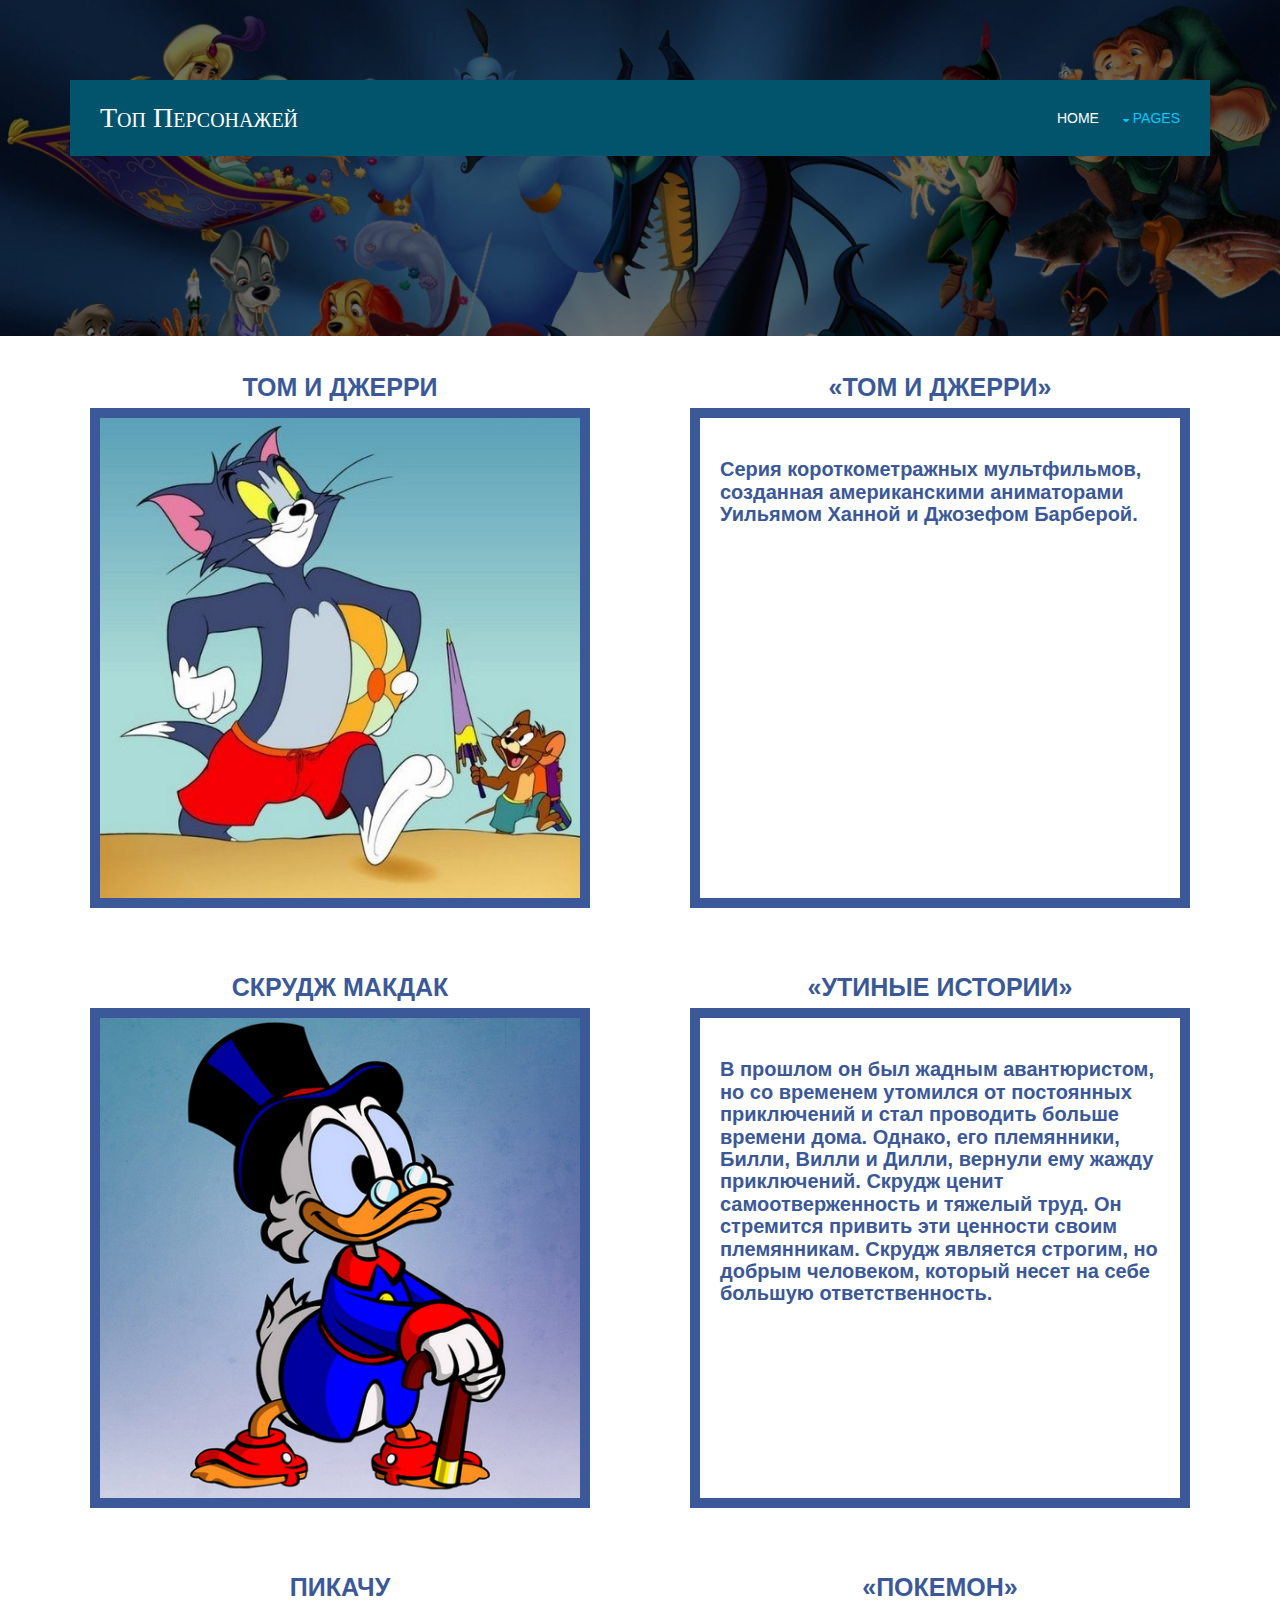
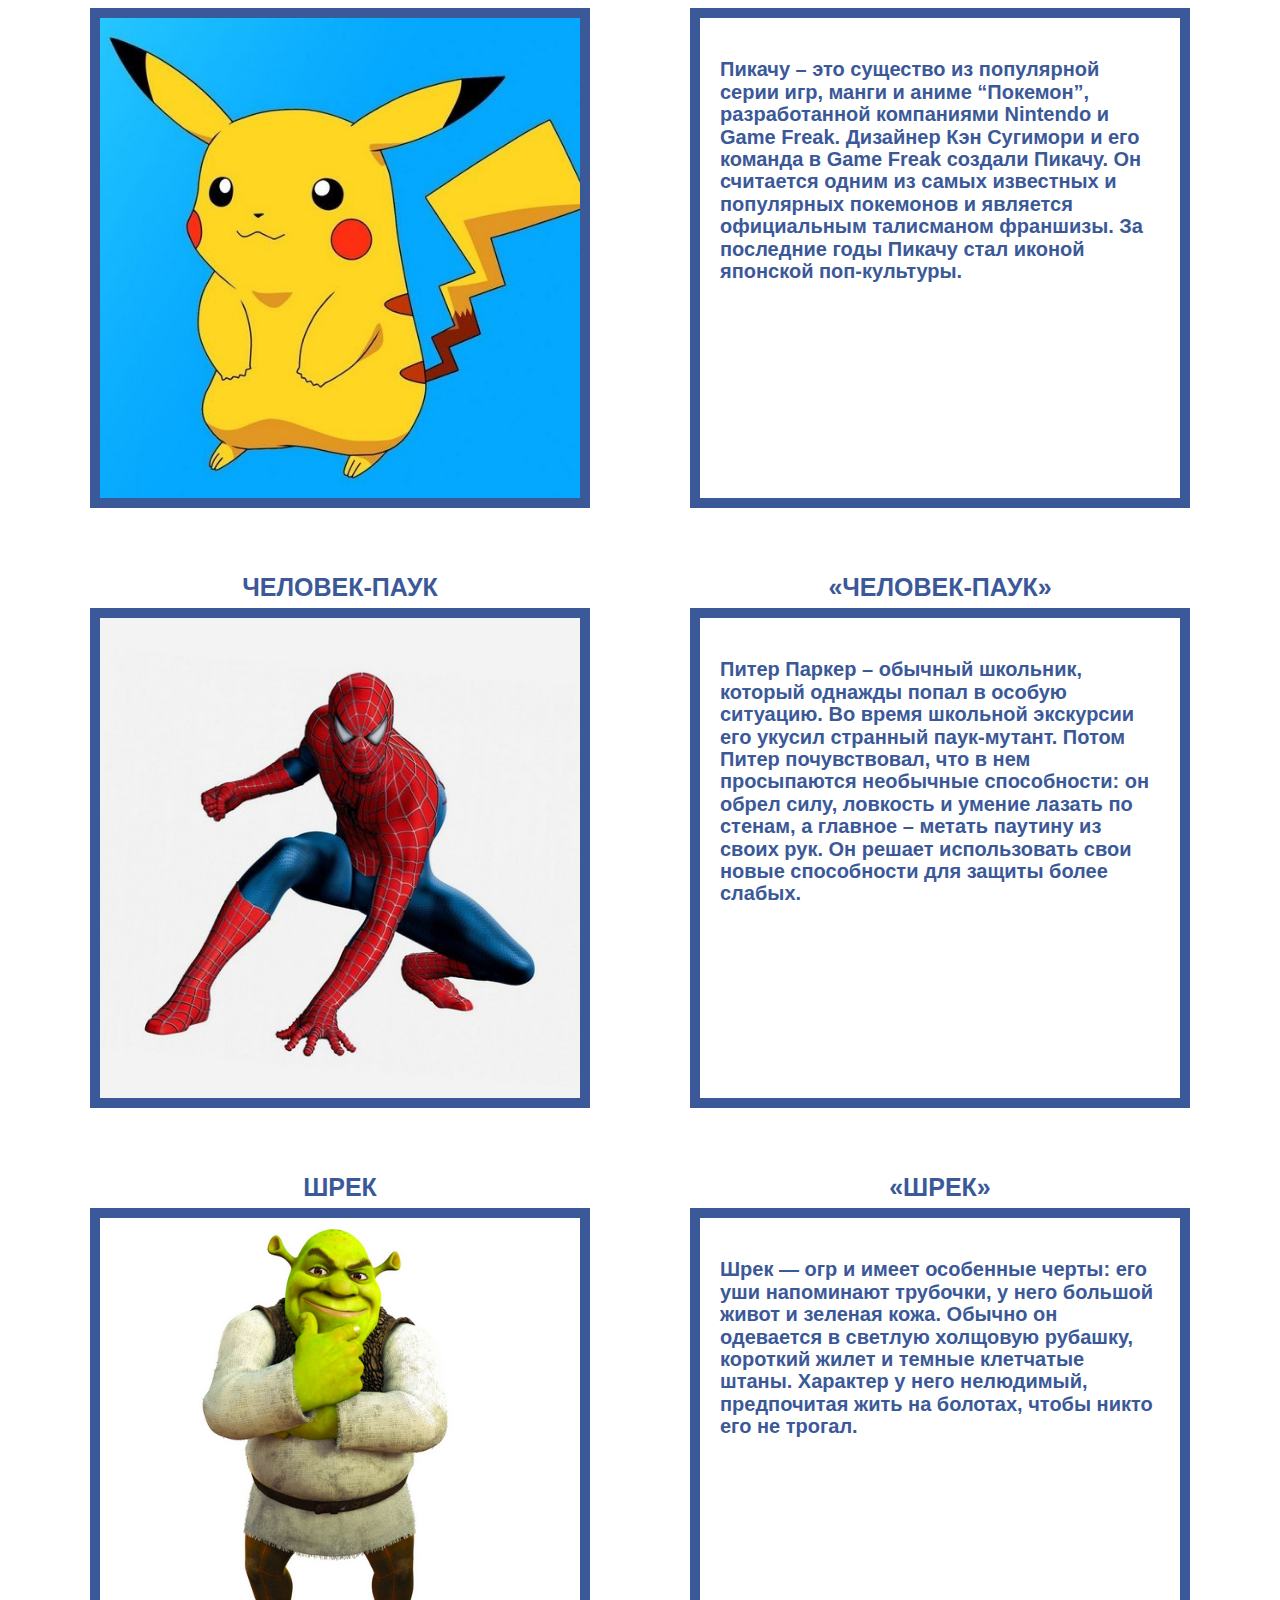
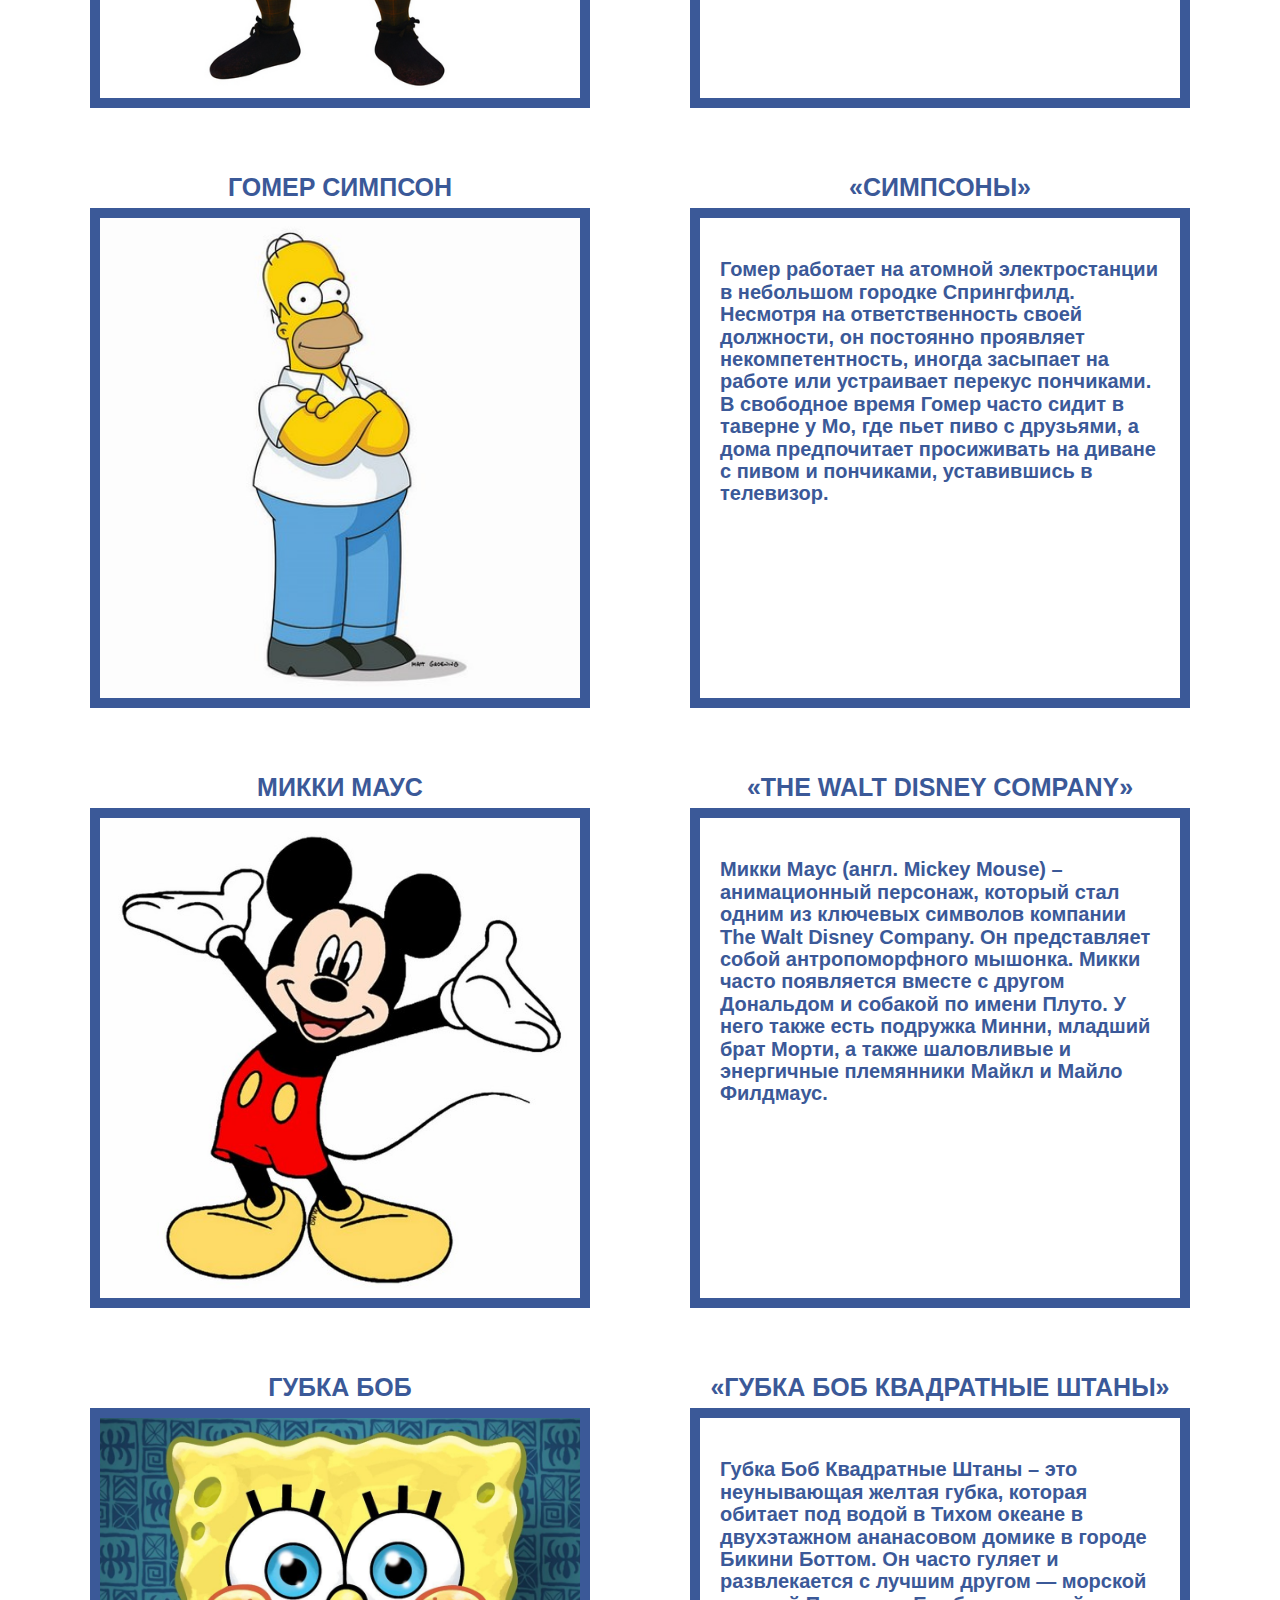
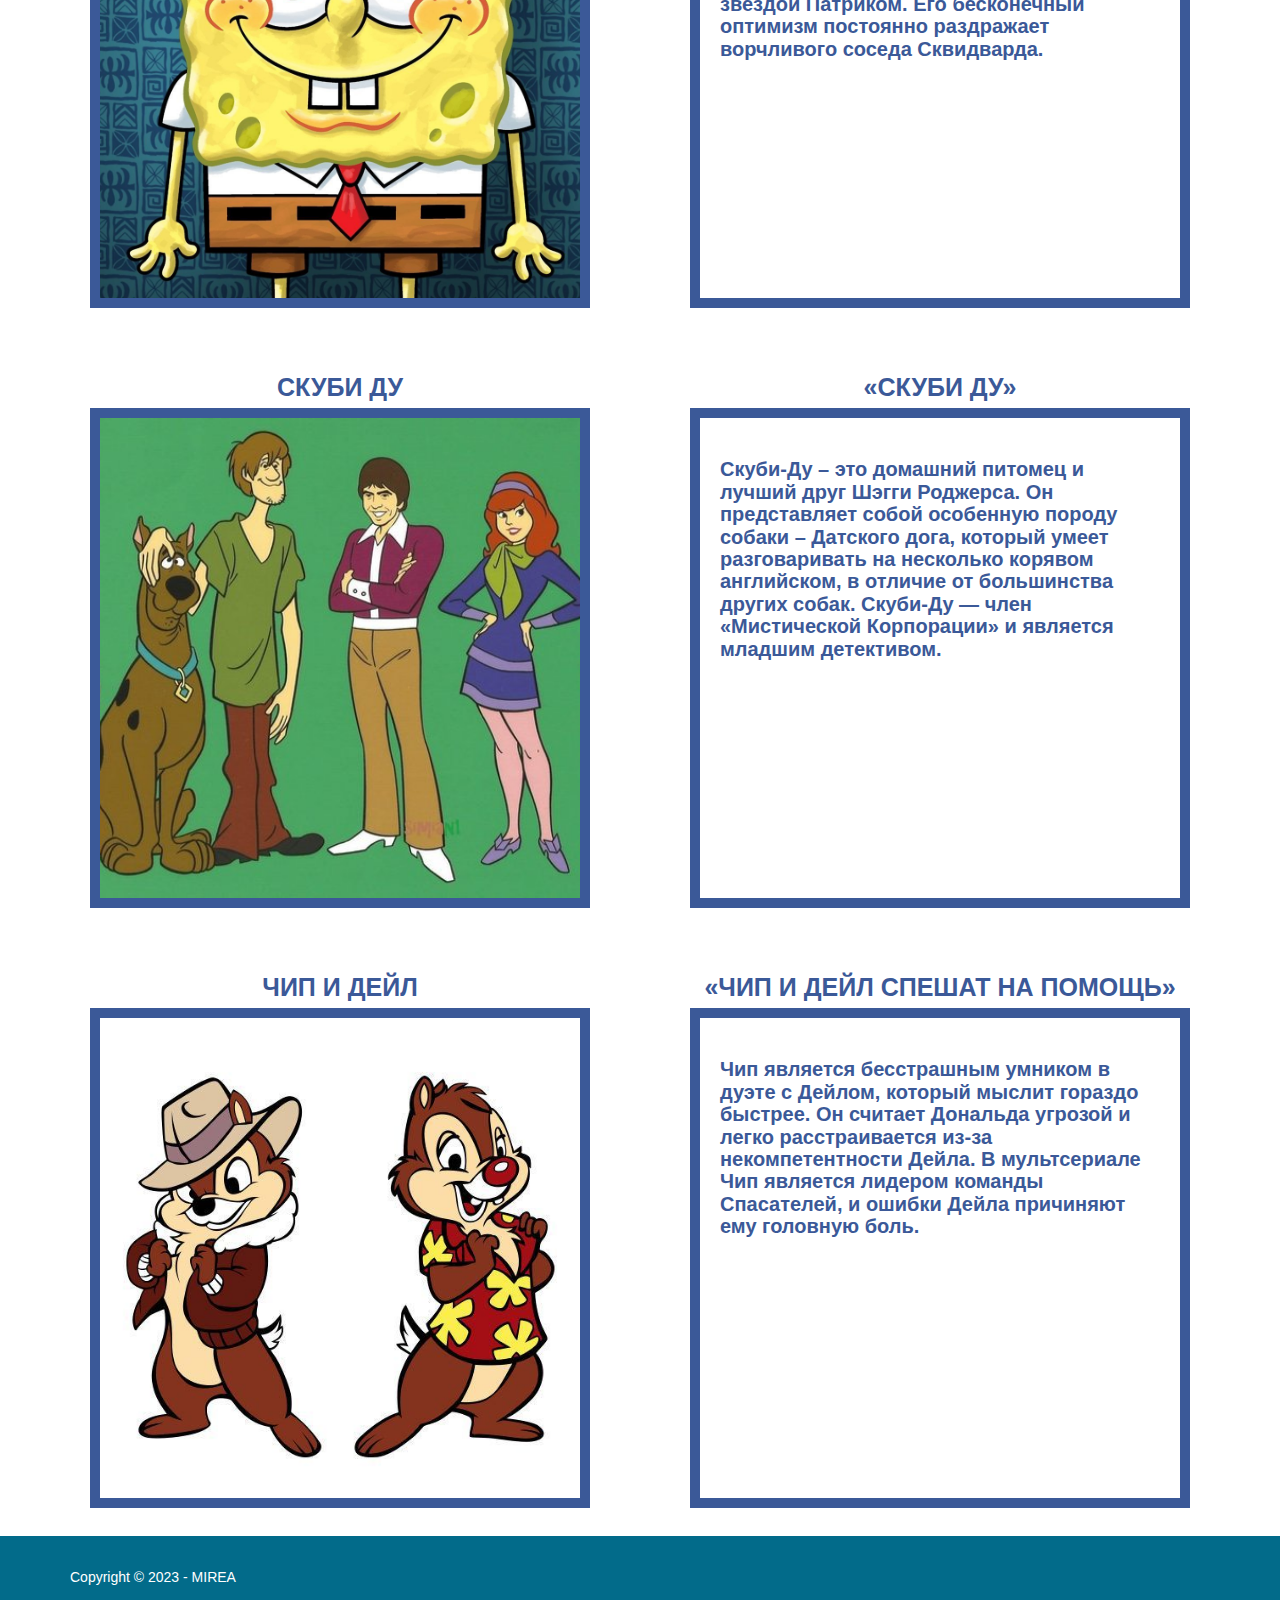
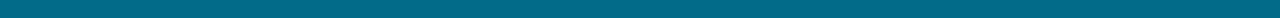
<file: pages/full-width.html>
<!DOCTYPE html>

<html lang="">

<head>

    <meta charset="utf-8">
    <meta name="viewport" content="width=device-width, initial-scale=1.0, maximum-scale=1.0, user-scalable=no">
    <link href="../layout/styles/layout.css" rel="stylesheet" type="text/css" media="all">
    <link href="../layout/styles/hero.css" rel="stylesheet" type="text/css" media="all">
</head>
<body id="top">

<div class="bgded overlay padtop" style="background-image:url('../images/demo/backgrounds/e941b53276bfb9ead57b2ab428598bb2.jpg');">

    <header id="header" class="hoc clear">
        <div id="logo" class="fl_left">

            <h1><a href="../index.html">Топ персонажей</a></h1>

        </div>
        <nav id="mainav" class="fl_right">

            <ul class="clear">
                <li><a href="../index.html">Home</a></li>
                <li class="active"><a class="drop" href="#">Pages</a>
                    <ul>
                        <li><a href="gallery.html">Gallery</a></li>
                        <li><a href="full-width.html">Multiverses</a></li>
                        <li><a href="sidebar-left.html">About us</a></li>
                        <li><a href="sidebar-right.html">Typology of heroes</a></li>
                    </ul>
                </li>
            </ul>

        </nav>
    </header>

    <div id="breadcrumb" class="hoc clear">
    </div>
</div>


<div class="main__screen">

    <section>
        <div class="photo__card">
            <div class="text-over-image">
                Том и Джерри
            </div>
            <img class="photo" src='../images/demo/backgrounds/1.jpg' alt="Описание картинки">
        </div>

        <div class="description__container">
            <div class="description">
                «Том и Джерри»
            </div>
            <div class="description__frame">
                <div class="text-container">

                    <p>Серия короткометражных мультфильмов, созданная американскими аниматорами Уильямом Ханной и
                        Джозефом Барберой.</p>

                </div>
            </div>
        </div>

    </section>

    <section>
        <div class="photo__card">
            <div class="text-over-image">
                Скрудж Макдак
            </div>
            <img class="photo" src='../images/demo/backgrounds/2.jpg' alt="Описание картинки">
        </div>

        <div class="description__container">
            <div class="description">
                «Утиные Истории»
            </div>
            <div class="description__frame">
                <div class="text-container">

                    <p>В прошлом он был жадным авантюристом, но со временем утомился от постоянных приключений и стал
                        проводить больше времени дома. Однако, его племянники, Билли, Вилли и Дилли, вернули ему жажду
                        приключений. Скрудж ценит самоотверженность и тяжелый труд. Он стремится привить эти ценности
                        своим племянникам. Скрудж является строгим, но добрым человеком, который несет на себе большую
                        ответственность.
                    </p>

                </div>
            </div>
        </div>

    </section>

    <section>
        <div class="photo__card">
            <div class="text-over-image">
                Пикачу
            </div>
            <img class="photo" src='../images/demo/backgrounds/3.jpg' alt="Описание картинки">
        </div>

        <div class="description__container">
            <div class="description">
                «Покемон»
            </div>
            <div class="description__frame">
                <div class="text-container">

                    <p>
                        Пикачу – это существо из популярной серии игр, манги и аниме “Покемон”, разработанной компаниями
                        Nintendo и Game Freak. Дизайнер Кэн Сугимори и его команда в Game Freak создали Пикачу. Он
                        считается одним из самых известных и популярных покемонов и является официальным талисманом
                        франшизы. За последние годы Пикачу стал иконой японской поп-культуры.
                    </p>

                </div>
            </div>
        </div>

    </section>

    <section>
        <div class="photo__card">
            <div class="text-over-image">
                Человек-паук


            </div>
            <img class="photo" src='../images/demo/backgrounds/4.jpg' alt="Описание картинки">
        </div>

        <div class="description__container">
            <div class="description">
                «Человек-паук»
            </div>
            <div class="description__frame">
                <div class="text-container">

                    <p>Питер Паркер – обычный школьник, который однажды попал в особую ситуацию. Во время школьной
                        экскурсии его укусил странный паук-мутант. Потом Питер почувствовал, что в нем просыпаются
                        необычные способности: он обрел силу, ловкость и умение лазать по стенам, а главное – метать
                        паутину из своих рук. Он решает использовать свои новые способности для защиты более слабых.
                    </p>

                </div>
            </div>
        </div>

    </section>

    <section>
        <div class="photo__card">
            <div class="text-over-image">
                Шрек
            </div>
            <img class="photo" src='../images/demo/backgrounds/5.jpeg' alt="Описание картинки">
        </div>

        <div class="description__container">
            <div class="description">
                «Шрек»
            </div>
            <div class="description__frame">
                <div class="text-container">

                    <p>Шрек — огр и имеет особенные черты: его уши напоминают трубочки, у него большой живот и зеленая
                        кожа. Обычно он одевается в светлую холщовую рубашку, короткий жилет и темные клетчатые штаны.
                        Характер у него нелюдимый, предпочитая жить на болотах, чтобы никто его не трогал.
                    </p>

                </div>
            </div>
        </div>

    </section>

    <section>
        <div class="photo__card">
            <div class="text-over-image">
                Гомер Симпсон
            </div>
            <img class="photo" src='../images/demo/backgrounds/6.jpg' alt="Описание картинки">
        </div>

        <div class="description__container">
            <div class="description">
                «Симпсоны»
            </div>
            <div class="description__frame">
                <div class="text-container">

                    <p>Гомер работает на атомной электростанции в небольшом городке Спрингфилд. Несмотря на
                        ответственность своей должности, он постоянно проявляет некомпетентность, иногда засыпает на
                        работе или устраивает перекус пончиками. В свободное время Гомер часто сидит в таверне у Мо, где
                        пьет пиво с друзьями, а дома предпочитает просиживать на диване с пивом и пончиками, уставившись
                        в телевизор.
                    </p>

                </div>
            </div>
        </div>

    </section>

    <section>
        <div class="photo__card">
            <div class="text-over-image">
                Микки Маус
            </div>
            <img class="photo" src='../images/demo/backgrounds/7.jpg' alt="Описание картинки">
        </div>

        <div class="description__container">
            <div class="description">
                «The Walt Disney Company»
            </div>
            <div class="description__frame">
                <div class="text-container">

                    <p>Микки Маус (англ. Mickey Mouse) – анимационный персонаж, который стал одним из ключевых символов
                        компании The Walt Disney Company. Он представляет собой антропоморфного мышонка.

                        Микки часто появляется вместе с другом Дональдом и собакой по имени Плуто. У него также есть
                        подружка Минни, младший брат Морти, а также шаловливые и энергичные племянники Майкл и Майло
                        Филдмаус.
                    </p>

                </div>
            </div>
        </div>

    </section>

    <section>
        <div class="photo__card">
            <div class="text-over-image">
                Губка Боб
            </div>
            <img class="photo" src='../images/demo/backgrounds/8.jpg' alt="Описание картинки">
        </div>

        <div class="description__container">
            <div class="description">
                «Губка Боб Квадратные Штаны»
            </div>
            <div class="description__frame">
                <div class="text-container">

                    <p>Губка Боб Квадратные Штаны – это неунывающая желтая губка, которая обитает под водой в Тихом
                        океане в двухэтажном ананасовом домике в городе Бикини Боттом. Он часто гуляет и развлекается с
                        лучшим другом — морской звездой Патриком. Его бесконечный оптимизм постоянно раздражает
                        ворчливого соседа Сквидварда.
                    </p>

                </div>
            </div>
        </div>

    </section>

    <section>
        <div class="photo__card">
            <div class="text-over-image">
                Скуби Ду
            </div>
            <img class="photo" src='../images/demo/backgrounds/9.jpg' alt="Описание картинки">
        </div>

        <div class="description__container">
            <div class="description">
                «Скуби Ду»
            </div>
            <div class="description__frame">
                <div class="text-container">

                    <p>Скуби-Ду – это домашний питомец и лучший друг Шэгги Роджерса. Он представляет собой особенную
                        породу собаки – Датского дога, который умеет разговаривать на несколько корявом английском, в
                        отличие от большинства других собак. Скуби-Ду — член «Мистической Корпорации» и является младшим
                        детективом.
                    </p>

                </div>
            </div>
        </div>

    </section>

    <section>
        <div class="photo__card">
            <div class="text-over-image">
                Чип и Дейл
            </div>
            <img class="photo" src='../images/demo/backgrounds/10.jpg' alt="Описание картинки">
        </div>

        <div class="description__container">
            <div class="description">
                «Чип и Дейл спешат на помощь»
            </div>
            <div class="description__frame">
                <div class="text-container">

                    <p>Чип является бесстрашным умником в дуэте с Дейлом, который мыслит гораздо быстрее. Он считает
                        Дональда угрозой и легко расстраивается из-за некомпетентности Дейла. В мультсериале Чип
                        является лидером команды Спасателей, и ошибки Дейла причиняют ему головную боль.
                    </p>

                </div>
            </div>
        </div>

    </section>


</div>


<div class="wrapper row5">
    <div id="copyright" class="hoc clear">

        <p class="fl_left">Copyright &copy; 2023 - MIREA</p>

    </div>
</div>

<a id="backtotop" href="#top"><i class="fas fa-chevron-up"></i></a>
<!-- JAVASCRIPTS -->
<script src="../layout/scripts/jquery.min.js"></script>
<script src="../layout/scripts/jquery.backtotop.js"></script>
<script src="../layout/scripts/jquery.mobilemenu.js"></script>
</body>
</html>
</file>
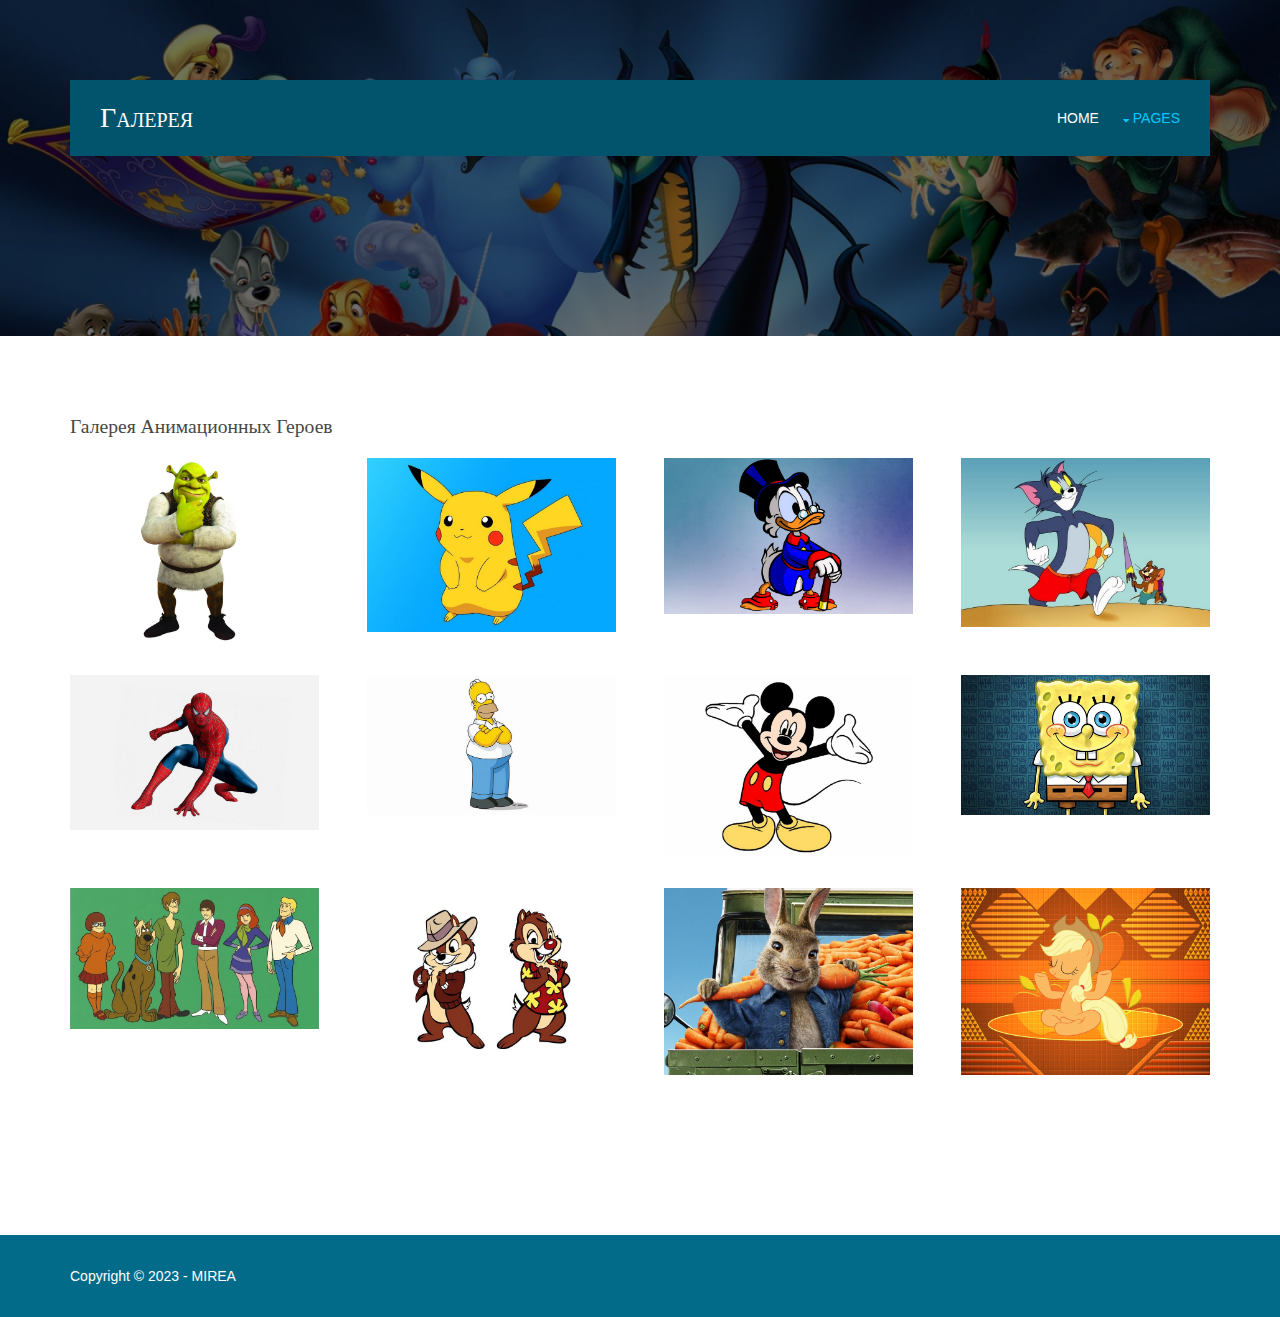
<file: pages/gallery.html>
<!DOCTYPE html>

<html lang="">

<head>
    <title>Nekmit | Pages | Gallery</title>
    <meta charset="utf-8">
    <meta name="viewport" content="width=device-width, initial-scale=1.0, maximum-scale=1.0, user-scalable=no">
    <link href="../layout/styles/layout.css" rel="stylesheet" type="text/css" media="all">
</head>
<body id="top">

<!-- Top Background Image Wrapper -->
<div class="bgded overlay padtop" style="background-image:url('../images/demo/backgrounds/e941b53276bfb9ead57b2ab428598bb2.jpg');">

    <header id="header" class="hoc clear">
        <div id="logo" class="fl_left">

            <h1><a href="../index.html">Галерея</a></h1>

        </div>
        <nav id="mainav" class="fl_right">

            <ul class="clear">
                <li><a href="../index.html">Home</a></li>
                <li class="active"><a class="drop" href="#">Pages</a>
                    <ul>
                        <li><a href="gallery.html">Gallery</a></li>
                        <li><a href="full-width.html">Multiverses</a></li>
                        <li><a href="sidebar-left.html">About us</a></li>
                        <li><a href="sidebar-right.html">Typology of heroes</a></li>
                    </ul>
                </li>
            </ul>
        </nav>

    </header>

    <div id="breadcrumb" class="hoc clear">

    </div>

</div>


<div class="wrapper row3">
    <main class="hoc container clear">


        <div class="content">

            <div id="gallery">
                <figure>
                    <header class="heading">Галерея анимационных героев</header>
                    <ul class="nospace clear">
                        <li class="one_quarter first"><a href="#"><img src="../images/demo/backgrounds/5.jpeg"
                                                                       alt="Шрек"></a>
                        </li>
                        <li class="one_quarter"><a href="#"><img src="../images/demo/backgrounds/3.jpg" alt="Пикачу"></a></li>
                        <li class="one_quarter"><a href="#"><img src="../images/demo/backgrounds/2.jpg" alt="Скрудж"></a></li>
                        <li class="one_quarter"><a href="#"><img src="../images/demo/backgrounds/1.jpg" alt="Том и Джерри"></a></li>
                        <li class="one_quarter first"><a href="#"><img src="../images/demo/backgrounds/4.jpg" alt="Человек Паук"></a>
                        </li>
                        <li class="one_quarter"><a href="#"><img src="../images/demo/backgrounds/6.jpg" alt="Гомер Симпсон"></a></li>
                        <li class="one_quarter"><a href="#"><img src="../images/demo/backgrounds/7.jpg" alt="Микки Маус"></a></li>
                        <li class="one_quarter"><a href="#"><img src="../images/demo/backgrounds/8.jpg" alt="Спанч Боб"></a></li>
                        <li class="one_quarter first"><a href="#"><img src="../images/demo/backgrounds/9.jpg" alt="Команда Скуби-ду"></a>
                        </li>
                        <li class="one_quarter"><a href="#"><img src="../images/demo/backgrounds/10.jpg" alt="Чип и Дейл"></a></li>
                        <li class="one_quarter"><a href="#"><img src="../images/demo/backgrounds/11.jpg" alt=""></a></li>
                        <li class="one_quarter"><a href="#"><img src="../images/demo/backgrounds/12.jpg" alt=""></a></li>

                    </ul>

                </figure>
            </div>

        </div>


        <div class="clear"></div>
    </main>
</div>

<div class="wrapper row5">
    <div id="copyright" class="hoc clear">

        <p class="fl_left">Copyright &copy; 2023 - MIREA</p>

    </div>
</div>

<a id="backtotop" href="#top"><i class="fas fa-chevron-up"></i></a>
<!-- JAVASCRIPTS -->
<script src="../layout/scripts/jquery.min.js"></script>
<script src="../layout/scripts/jquery.backtotop.js"></script>
<script src="../layout/scripts/jquery.mobilemenu.js"></script>
</body>
</html>
</file>
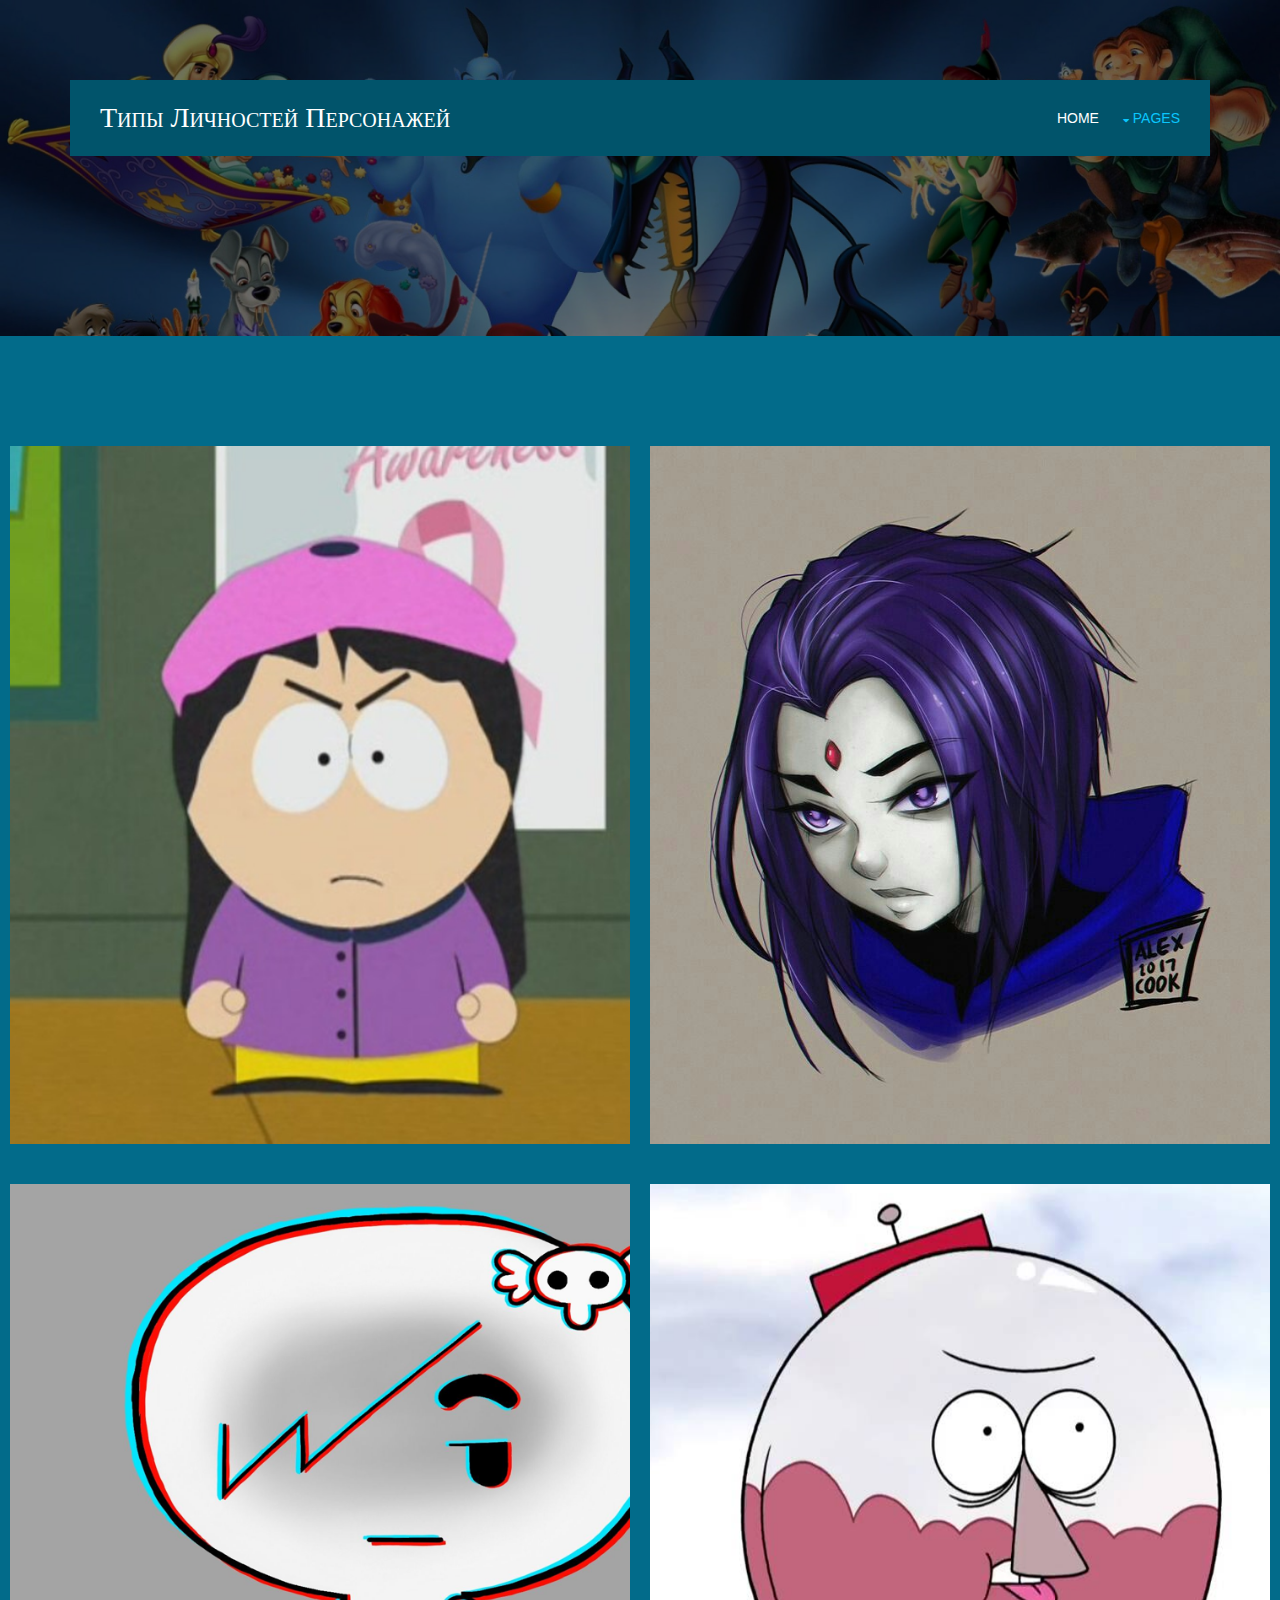
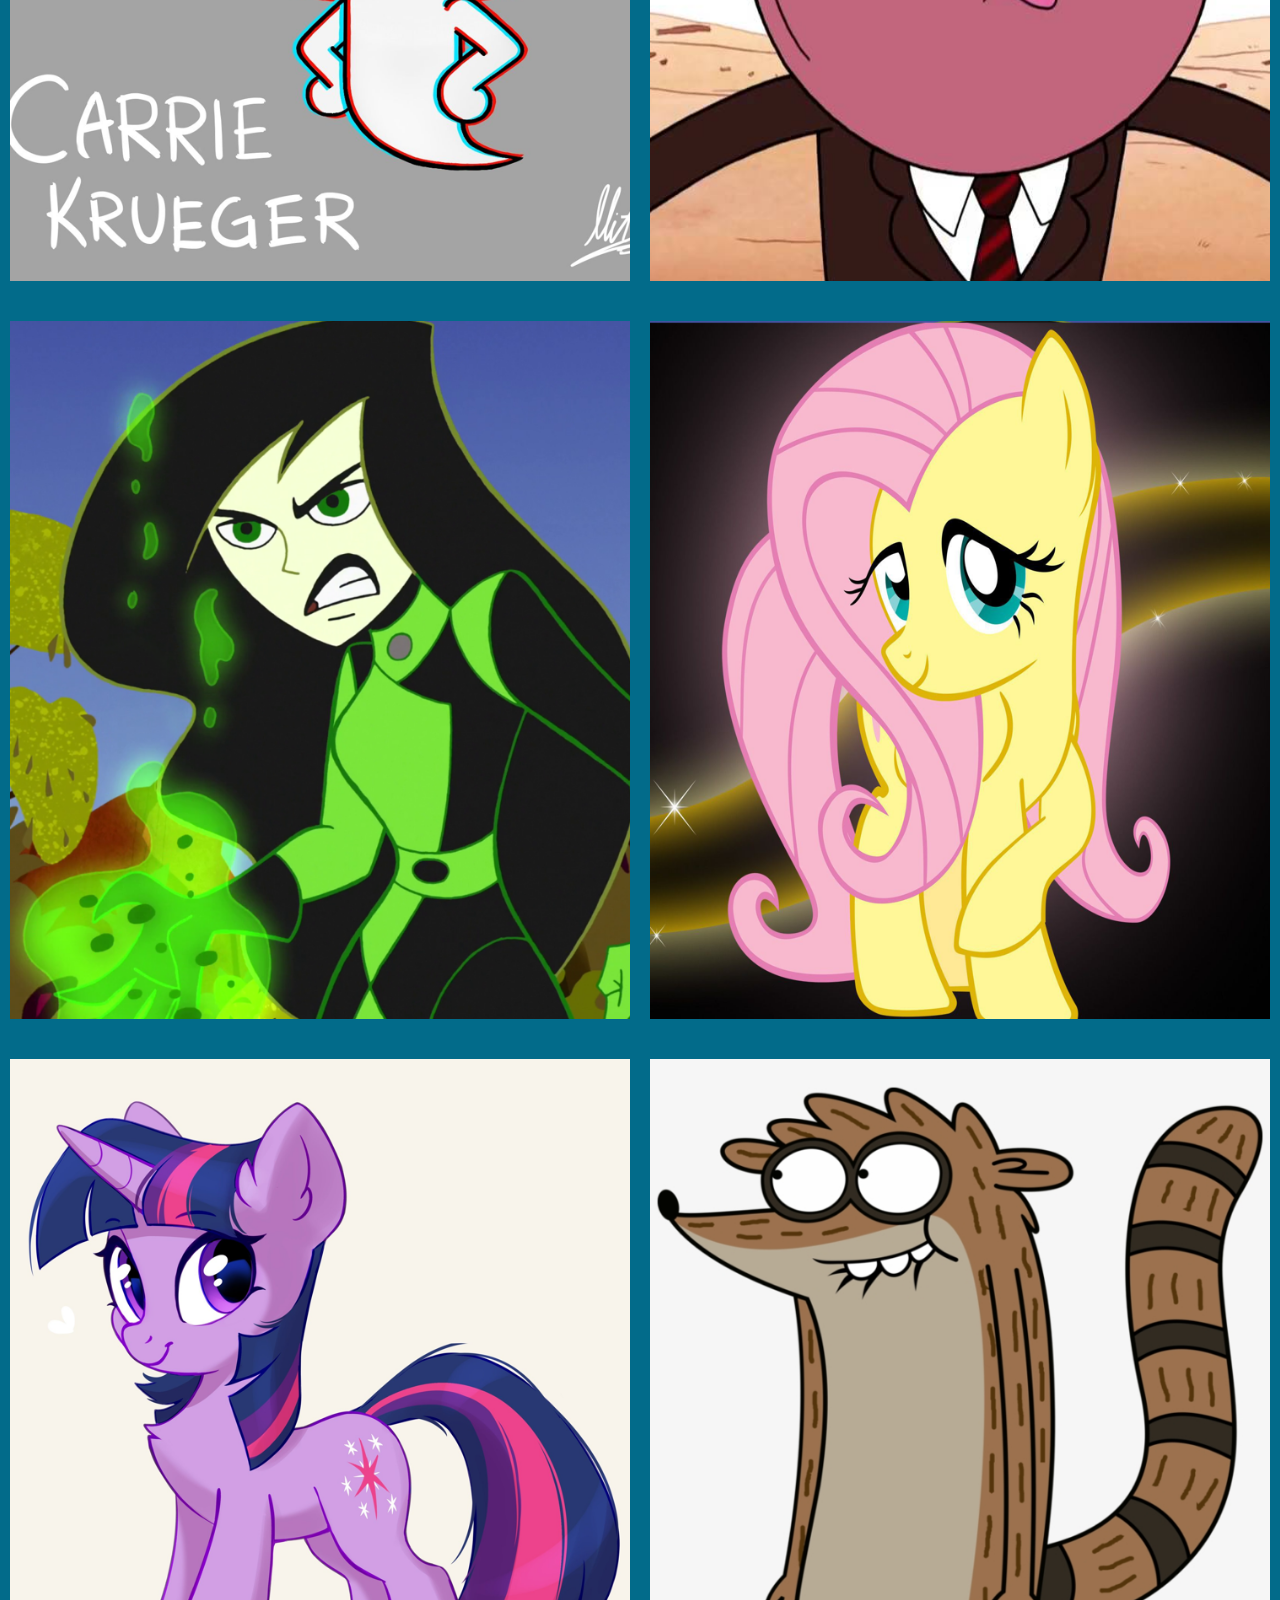
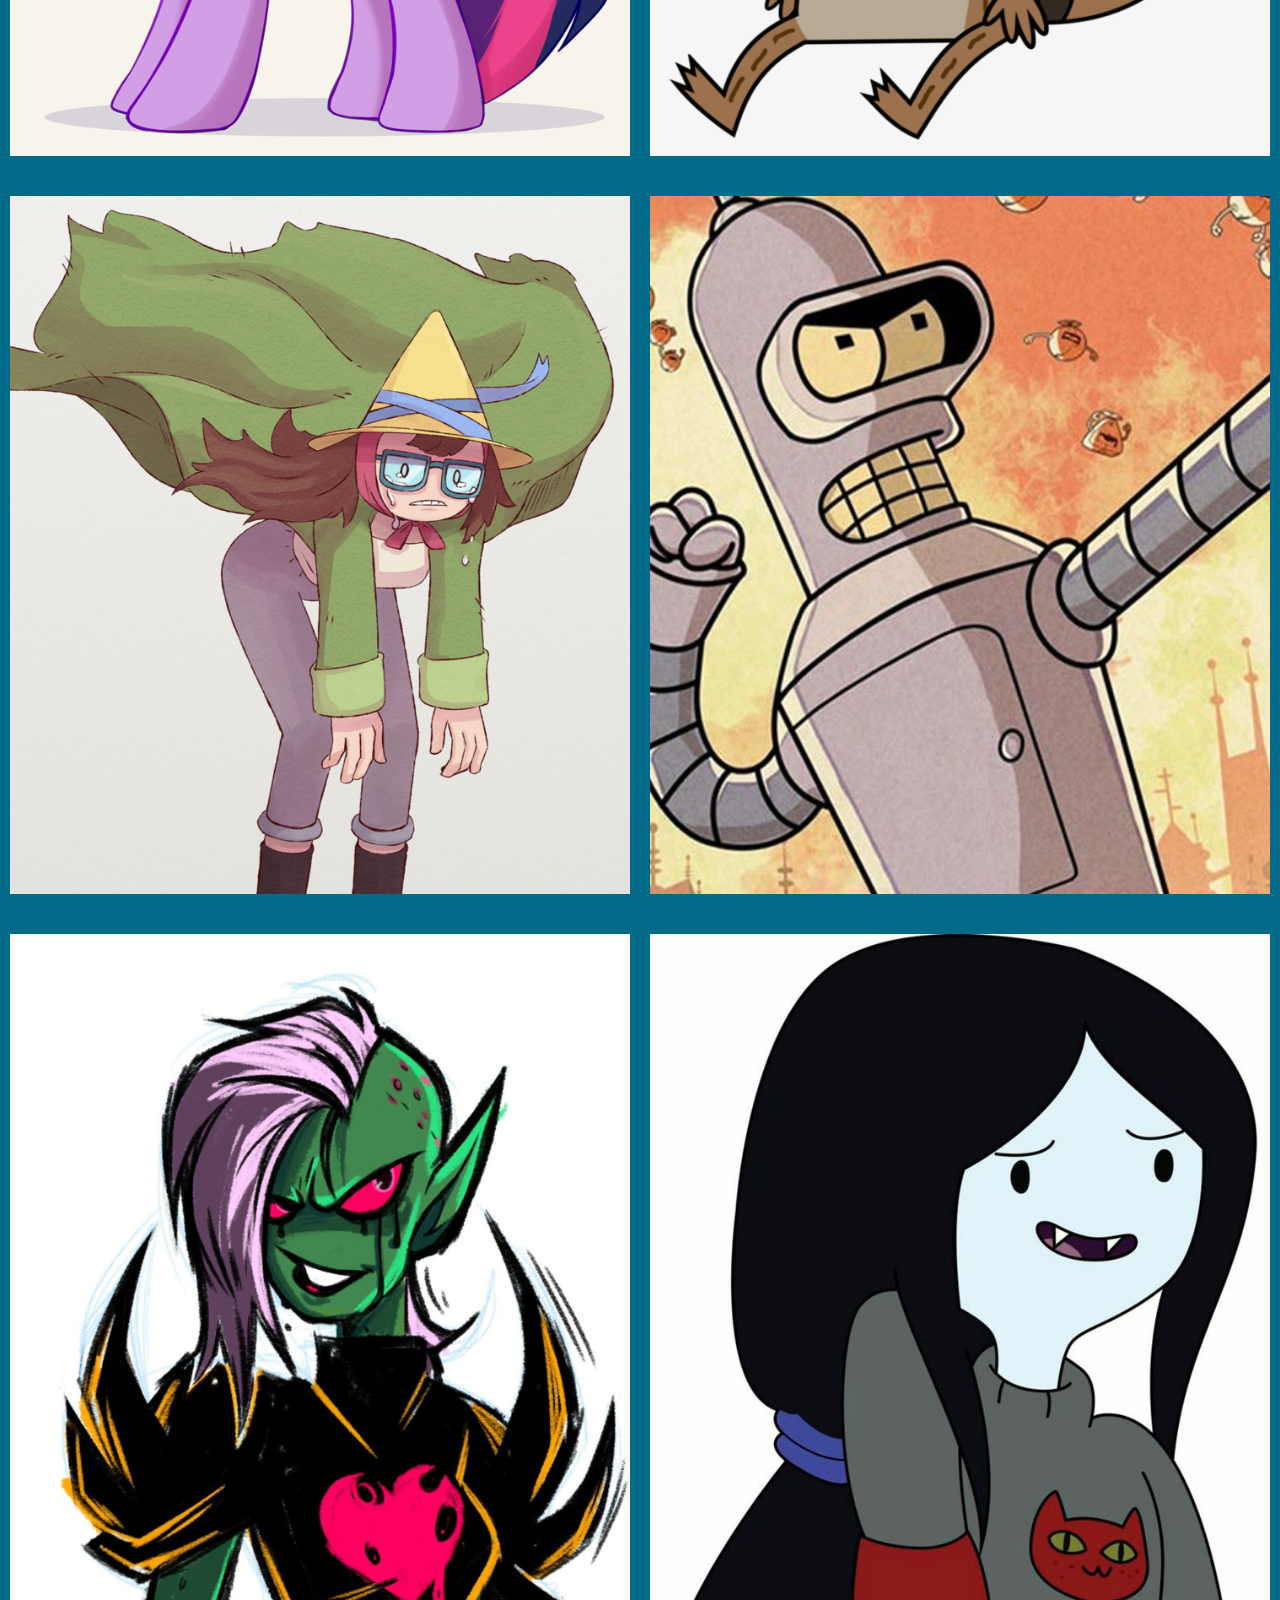
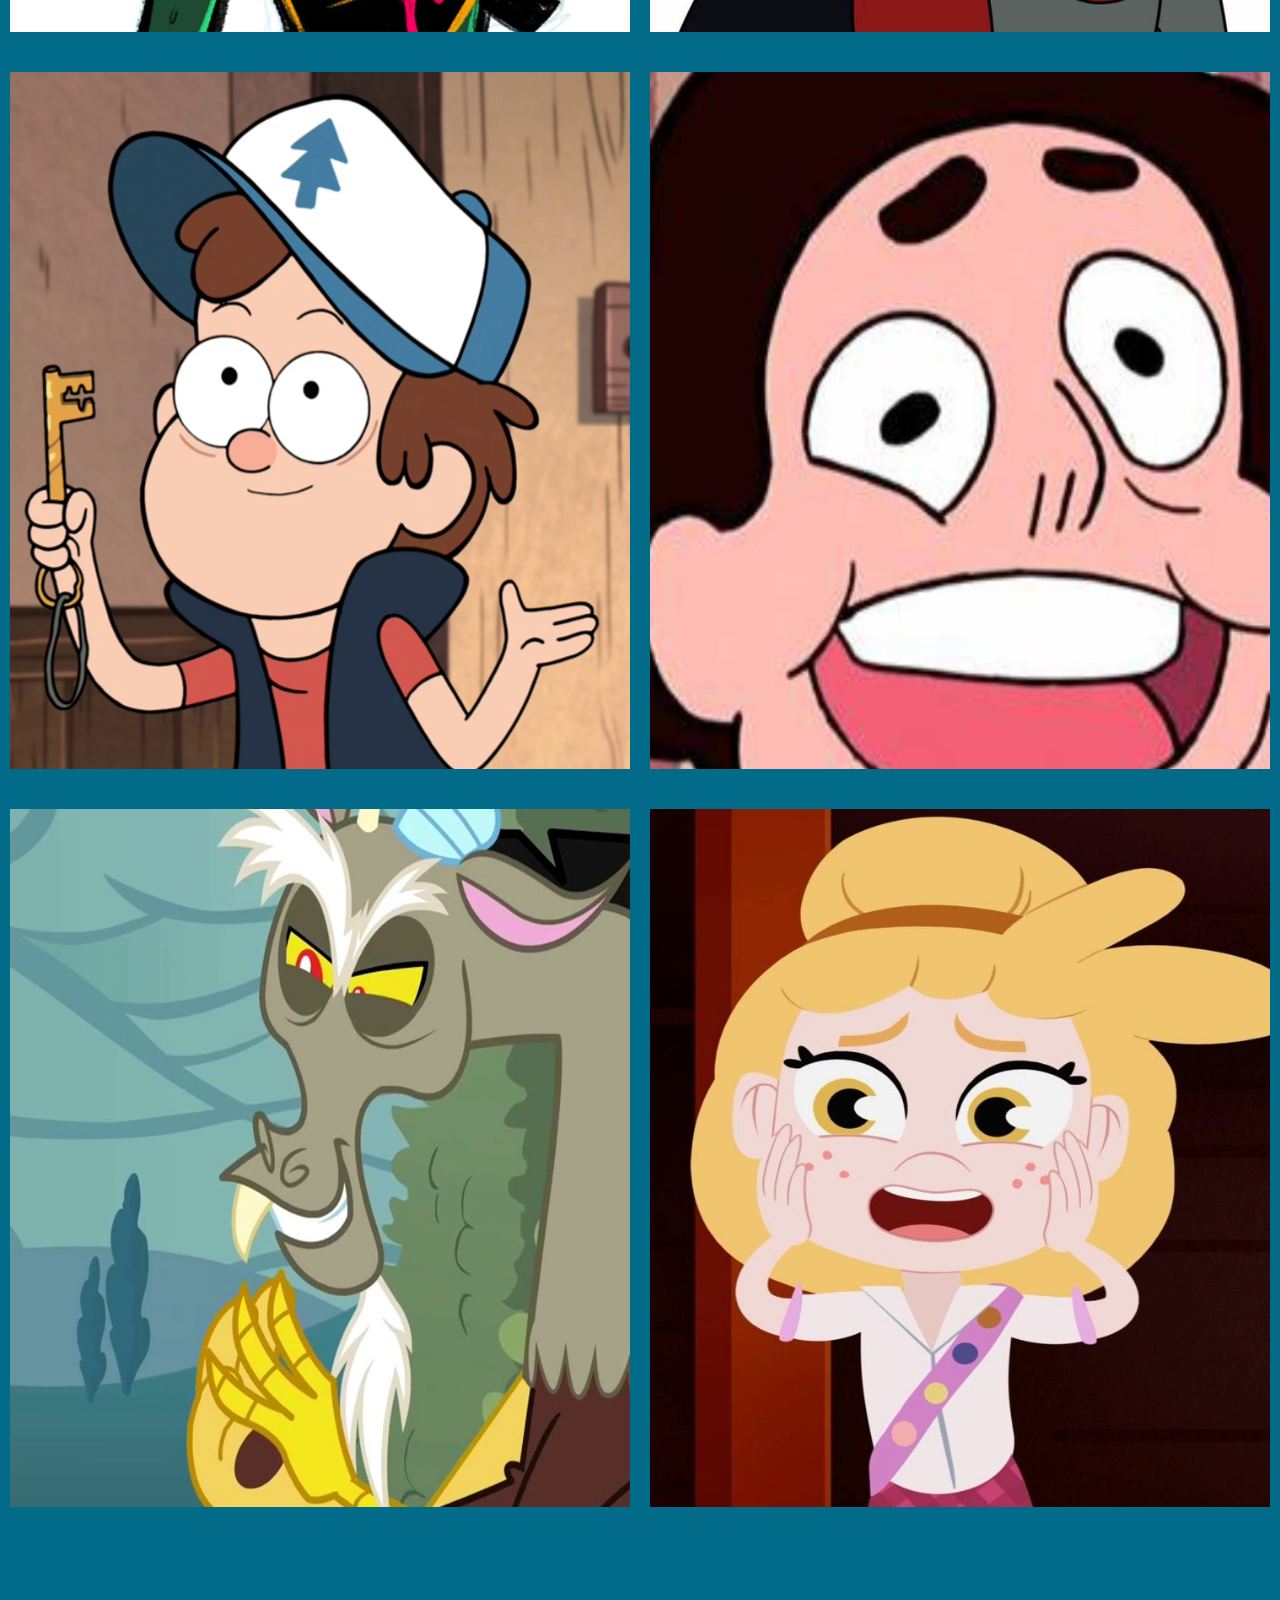
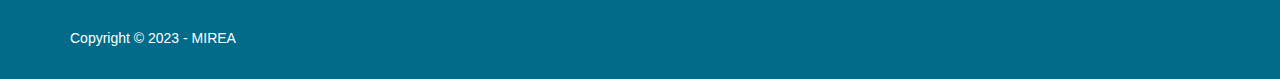
<file: pages/sidebar-right.html>
<!DOCTYPE html>

<html lang="">
<head>
    <title>Nekmit | Pages | Sidebar Right</title>
    <meta charset="utf-8">
    <meta name="viewport" content="width=device-width, initial-scale=1.0, maximum-scale=1.0, user-scalable=no">
    <link href="../layout/styles/layout.css" rel="stylesheet" type="text/css" media="all">
    <link href="../layout/styles/personality.css" rel="stylesheet" type="text/css" media="all">
</head>
<body id="top">


<div class="bgded overlay padtop" style="background-image:url('../images/demo/backgrounds/e941b53276bfb9ead57b2ab428598bb2.jpg');">

    <header id="header" class="hoc clear">
        <div id="logo" class="fl_left">

            <h1><a href="../index.html">Типы личностей персонажей</a></h1>

        </div>
        <nav id="mainav" class="fl_right">

            <ul class="clear">
                <li><a href="../index.html">Home</a></li>
                <li class="active"><a class="drop" href="#">Pages</a>
                    <ul>
                        <li><a href="gallery.html">Gallery</a></li>
                        <li><a href="full-width.html">Multiverses</a></li>
                        <li><a href="sidebar-left.html">About us</a></li>
                        <li><a href="sidebar-right.html">Typology of heroes</a></li>
                    </ul>
                </li>


            </ul>

        </nav>
    </header>

    <div id="breadcrumb" class="hoc clear">

    </div>

</div>





<div class="container">

    <div class="block1">

        <div class="image">
            <img src='../images/demo/backgrounds/13.png' alt="Wendy">
        </div>
        <div class="name">Венди enfj</div>

    </div>

    <div class="block1">

        <div class="image">
            <img src='../images/demo/backgrounds/14.jpg' alt="photo of hero">
        </div>
        <div class="name">Рейвн intj</div>

    </div>

    <div class="block1">

        <div class="image">
            <img src='../images/demo/backgrounds/15.png' alt="photo of hero">
        </div>
        <div class="name">Керри  infp</div>

    </div>

    <div class="block1">

        <div class="image">
            <img src='../images/demo/backgrounds/16.png' alt="photo of hero">
        </div>
        <div class="name">Бенсон estj</div>

    </div>

    <div class="block1">

        <div class="image">
            <img src='../images/demo/backgrounds/17.png' alt="photo of hero">
        </div>
        <div class="name">Шего istp</div>

    </div>

    <div class="block1">

        <div class="image">
            <img src='../images/demo/backgrounds/18.png' alt="photo of hero">
        </div>
        <div class="name">Флаттершай isfj</div>

    </div>

    <div class="block1">

        <div class="image">
            <img src='../images/demo/backgrounds/19.png' alt="photo of hero">
        </div>
        <div class="name">Сумеречная Искорка istj</div>

    </div>

    <div class="block1">

        <div class="image">
            <img src='../images/demo/backgrounds/20.png' alt="photo of hero">
        </div>
        <div class="name">Ригби esfp</div>

    </div>

    <div class="block1">

        <div class="image">
            <img src='../images/demo/backgrounds/21.png' alt="photo of hero">
        </div>
        <div class="name">Бетти infj</div>

    </div>

    <div class="block1">

        <div class="image">
            <img src='../images/demo/backgrounds/22.png' alt="photo of hero">
        </div>
        <div class="name">Бендер estp</div>

    </div>

    <div class="block1">

        <div class="image">
            <img src='../images/demo/backgrounds/23.png' alt="photo of hero">
        </div>
        <div class="name">Лорд Доминатор entj</div>

    </div>

    <div class="block1">

        <div class="image">
            <img src='../images/demo/backgrounds/24.png' alt="photo of hero">
        </div>
        <div class="name">Марселин isfp</div>

    </div>

    <div class="block1">

        <div class="image">
            <img src='../images/demo/backgrounds/25.png' alt="photo of hero">
        </div>
        <div class="name">Диппер intp</div>

    </div>

    <div class="block1">

        <div class="image">
            <img src='../images/demo/backgrounds/26.png' alt="photo of hero">
        </div>
        <div class="name">Стивен esfj</div>

    </div>

    <div class="block1">

        <div class="image">
            <img src='../images/demo/backgrounds/27.png' alt="photo of hero">
        </div>
        <div class="name">Дискорд entp</div>

    </div>

    <div class="block1">

        <div class="image">
            <img src='../images/demo/backgrounds/28.png' alt="photo of hero">
        </div>
        <div class="name">Таби enfp</div>

    </div>


</div>
















<div class="wrapper row5">
    <div id="copyright" class="hoc clear">

        <p class="fl_left">Copyright &copy; 2023 - MIREA</p>

    </div>
</div>

<a id="backtotop" href="#top"><i class="fas fa-chevron-up"></i></a>
<!-- JAVASCRIPTS -->
<script src="../layout/scripts/jquery.min.js"></script>
<script src="../layout/scripts/jquery.backtotop.js"></script>
<script src="../layout/scripts/jquery.mobilemenu.js"></script>
</body>
</html>
</file>
<file: layout/styles/hero.css>
section {
    padding: 40px;
    background-color: white;
    width: 100%;
    height: 600px;
    display: flex;
    justify-content: space-between; /* размещаем элементы по краям */
}



.main__screen {
    background-color: white;
}

/*Image part*/

.photo__card {
    position: relative;
    align-items: center;
    width: 500px;
    height: 500px;
    margin: 0 auto ;

}

.photo {
    width: 100%;
    height: 100%;
    object-fit: cover; /* Обрезка изображения */

    border: 10px solid #3B5998;
}

.text-over-image {
    text-align: center;
    margin-bottom: 10px;
    text-transform: uppercase;
    font-weight: 700;
    font-size: 25px;
    color: #3B5998;
}

/*description part*/

.description__container {
    position: relative;
    align-items: center;
    width: 500px;
    margin: 0 auto;

}

.description {
    text-align: center;
    margin-bottom: 10px;
    text-transform: uppercase;
    font-weight: 700;
    font-size: 25px;
    color: #3B5998;
    width: auto;
}

.description__frame {
    align-items: center;
    position: relative;
    background-color: white;
    margin-right: 10%;
    width: 500px;
    height: 500px;
    border: 10px solid #3B5998;
    padding: 20px; /* Отступ внутри рамки */
    overflow: auto; /* Включение пр окрутки, если текст не помещается */
}

.text-container {
    color: #3B5998;
    font-weight: 700;
    font-size: 20px;
}


/*Mobile*/

@media (max-width: 768px) {
    section {
        padding: 40px;
        background-color: #3B5998;
        width: 100%;
        height: 1200px;

        flex-direction: column; /* Размещаем элементы вертикально */
        align-items: center; /* Центрируем элементы по горизонтали */

    }
    .description__container {
        margin: 80px 0; /* Добавляем отступ между элементами */
    }
    .photo__card {
        margin: auto 10px; /* Добавляем отступ сверху */
    }



}
</file>
<file: layout/styles/personality.css>
.container {
    display: flex;
    flex-wrap: wrap;
    justify-content: center;
}

.block1 {
    flex: 0 0 calc(50% - 20px); /* Устанавливаем ширину блока в 50% с учетом отступов */
    margin: 10px;
    box-sizing: border-box; /* Учитываем padding в ширине блока */
    text-align: center;
    position: relative;
    padding-top: 20px;
}

.image {
    position: relative;
}

.name {
    opacity: 0;
    position: absolute;
    bottom: 10px;
    left: 50%;
    transform: translateX(-50%);
    text-transform: uppercase;
    padding: 10px;
    transition: opacity 0.5s ease; /* Плавное появление */
    text-shadow: 1px 1px 2px black;
    font-size: 35px;
    /* Показывать при наведении */
    pointer-events: none; /* Предотвращает блокировку событий мыши */
}

.block1:hover .name {
    opacity: 1;
    pointer-events: auto;  /* Включает события мыши при показе текста */
}

@media (max-width: 767px) {
    .container {
        flex-direction: column;  /* Устанавливаем направление в столбец для мобильной версии */
    }

    .block1 {
        flex: 0 0 100%;  /* Устанавливаем ширину блока в 100% в мобильной версии */
    }
}
</file>
<file: layout/styles/layout.css>
@charset "utf-8";


@import url("fontawesome-free/css/all.css");
@import url("framework.css");

/* Rows
--------------------------------------------------------------------------------------------------------------- */
.row0, .row0 a {
}

.row1, .row1 a {
}

.row2, .row2 a {
}

.row3, .row3 a {
}

.row4, .row4 a {
}

.row5, .row5 a {
}


/* Header
--------------------------------------------------------------------------------------------------------------- */
.padtop {
    padding: 80px 0 0 0;
}

#header {
    padding: 0 30px;
}

#header #logo {
    margin: 22px 0 0 0;
}

#header #logo h1 {
    margin: 0;
    padding: 0;
    font-size: 2rem;
    font-variant: small-caps;
}


/* Page Intro
--------------------------------------------------------------------------------------------------------------- */
#pageintro {
    padding: 200px 0;
}

#pageintro article {
    display: block;
    max-width: 60%;
    text-transform: capitalize;
}

#pageintro .heading {
    font-size: 5rem;
}

#pageintro footer {
    margin-top: 50px;
}


/* Contact Details
--------------------------------------------------------------------------------------------------------------- */
#ctdetails {
    padding: 50px 0;
}

#ctdetails ul {
}

#ctdetails ul li {
}

#ctdetails ul li div {
    position: relative;
    min-height: 45px;
    padding: 0 0 0 60px;
    line-height: 1;
    word-wrap: break-word;
}

#ctdetails ul li div i {
    position: absolute;
    top: 0;
    left: 0;
    width: 45px;
    height: 45px;
    line-height: 45px;
    font-size: 16px;
    text-align: center;
    border-radius: 50%;
}

#ctdetails ul li div span {
    display: block;
    padding: 4px 0 0 0;
}

#ctdetails ul li div strong {
    display: block;
    margin: 0 0 8px 0;
}

#ctdetails div:last-child {
    margin-bottom: 0;
}

/* Used when elements stack in small viewports */


/* Content Area
--------------------------------------------------------------------------------------------------------------- */
.container {
    padding: 80px 0;
}

/* Content */
.container .content {
}

.sectiontitle {
    display: block;
    max-width: 55%;
    margin: 0 auto 80px;
    text-align: center;
}

.sectiontitle * {
    margin: 0;
}

.grid-3 > li {
    margin-bottom: 50px;
}

.grid-3 > li:nth-last-child(-n+3) {
    margin-bottom: 0;
}

/* Removes bottom margin from the last line of items - margin is restored in the media queries when items stack */
.grid-3 > li:nth-child(3n+1) {
    margin-left: 0;
    clear: left;
}

/* Removes the need to add class="first" */

/* Services */
#services {
}

#services li {
    margin-bottom: 30px;
    padding: 25px 0 0 0;
}

#services li article {
    display: block;
    position: relative;
    padding: 40px 25px 30px;
    border: 1px solid;
}

#services li article * {
    margin: 0;
    padding: 0;
}

#services li article > a > i {
    display: block;
    position: absolute;
    top: -25px;
    right: 10px;
    width: 50px;
    height: 50px;
    line-height: 48px;
    border: 1px solid;
    font-size: 1.8rem;
    text-align: center;
    z-index: 1;
}

#services li article .heading {
    margin-bottom: 15px;
    font-weight: 700;
}

#services li article footer {
    margin-top: 20px;
}

/* Points */
#points {
    padding: 50px;
}

#points ul {
    margin-top: 30px;
}

#points li {
    display: block;
    position: relative;
    float: left;
    min-height: 25px;
    width: 47.89473%;
    margin: 0 0 20px 4.21052%;
    padding-left: 33px;
}

/* Here we use the 50% grid */
#points li:nth-child(odd) {
    margin-left: 0;
    clear: left;
}

#points li:nth-last-child(2), #points li:last-child {
    margin-bottom: 0;
}

#points li span {
    display: block;
    position: absolute;
    top: 0;
    left: 0;
    width: 25px;
    height: 25px;
    line-height: 25px;
    border-radius: 50%;
    text-align: center;
}

/* Latest */
#latest {
}

#latest > li:last-child {
    margin-bottom: 0;
}

/* Used when elements stack in small viewports */
#latest article {
}

#latest article figure {
}

#latest article figure > a {
    margin-bottom: 20px;
}

#latest article figure figcaption * {
    margin: 0;
}

#latest article figure figcaption .meta {
    display: block;
    margin: 0 0 5px 0;
}

#latest article figure figcaption .meta li {
    display: inline-block;
    margin-right: 5px;
    padding-right: 10px;
    border-right: 1px solid;
    font-size: .8rem;
}

#latest article figure figcaption .meta li:last-child {
    margin-right: 0;
    padding-right: 0;
    border-right: none;
}

#latest article figure figcaption .meta li i {
    margin-right: 5px;
}

#latest article figure figcaption .heading {
}

/* Comments */
#comments ul {
    margin: 0 0 40px 0;
    padding: 0;
    list-style: none;
}

#comments li {
    margin: 0 0 10px 0;
    padding: 15px;
}

#comments .avatar {
    float: right;
    margin: 0 0 10px 10px;
    padding: 3px;
    border: 1px solid;
}

#comments address {
    font-weight: bold;
}

#comments time {
    font-size: smaller;
}

#comments .comcont {
    display: block;
    margin: 0;
    padding: 0;
}

#comments .comcont p {
    margin: 10px 5px 10px 0;
    padding: 0;
}

#comments form {
    display: block;
    width: 100%;
}

#comments input, #comments textarea {
    width: 100%;
    padding: 10px;
    border: 1px solid;
}

#comments textarea {
    overflow: auto;
}

#comments div {
    margin-bottom: 15px;
}

#comments input[type="submit"], #comments input[type="reset"] {
    display: inline-block;
    width: auto;
    min-width: 150px;
    margin: 0;
    padding: 8px 5px;
    cursor: pointer;
}

/* Sidebar */
.container .sidebar {
}

.sidebar .sdb_holder {
    margin-bottom: 50px;
}

.sidebar .sdb_holder:last-child {
    margin-bottom: 0;
}


/* Footer
--------------------------------------------------------------------------------------------------------------- */
#footer {
    padding: 80px 0;
}

#footer .heading {
    margin-bottom: 50px;
    font-size: 1.2rem;
}

#footer p + .faico {
    margin-top: 30px;
}

#footer input, #footer button {
    border: 1px solid;
}

#footer input {
    display: block;
    width: 100%;
    padding: 12px 15px;
}

#footer button {
    padding: 10px 15px 12px;
    font-size: 1rem;
}

#footer .linklist li {
    display: block;
    margin-bottom: 15px;
    padding: 0 0 15px 0;
    border-bottom: 1px solid;
}

#footer .linklist li:last-child {
    margin: 0;
    padding: 0;
    border: none;
}

#footer .linklist li::before, #footer .linklist li::after {
    display: table;
    content: "";
}

#footer .linklist li, #footer .linklist li::after {
    clear: both;
}


/* Copyright
--------------------------------------------------------------------------------------------------------------- */
#copyright {
    padding: 30px 0;
}

#copyright * {
    margin: 0;
    padding: 0;
}


/* Add roundness to certain items
Settings are all different due to the optical similarity needed for different sized elements
Delete this section if roundness is not wanted / required
--------------------------------------------------------------------------------------------------------------- */
.btn {
    border-radius: 14px;
}

#footer input, #footer button {
    border-radius: 12px;
}


/* Transition Fade
This gives a smooth transition to "ALL" elements used in the layout - other than the navigation form used in mobile devices
If you don't want it to fade all elements, you have to list the ones you want to be faded individually
Delete it completely to stop fading
--------------------------------------------------------------------------------------------------------------- */
*, *::before, *::after {
    transition: all .3s ease-in-out;
}

#mainav form * {
    transition: none !important;
}


/* ------------------------------------------------------------------------------------------------------------ */
/* ------------------------------------------------------------------------------------------------------------ */
/* ------------------------------------------------------------------------------------------------------------ */
/* ------------------------------------------------------------------------------------------------------------ */
/* ------------------------------------------------------------------------------------------------------------ */


/* Navigation
--------------------------------------------------------------------------------------------------------------- */
nav ul, nav ol {
    margin: 0;
    padding: 0;
    list-style: none;
}

#mainav, #breadcrumb, .sidebar nav {
    line-height: normal;
}

#mainav .drop::after, #mainav li li .drop::after, #breadcrumb li a::after, .sidebar nav a::after {
    position: absolute;
    font-family: "Font Awesome 5 Free";
    font-weight: 900;
    font-size: 10px;
    line-height: 10px;
}

/* Top Navigation */
#mainav {
}

#mainav ul {
    text-transform: uppercase;
}

#mainav ul ul {
    position: absolute;
    width: 180px;
    text-transform: none;
    z-index: 9999;
}

#mainav ul ul ul {
    left: 180px;
    top: 0;
}

#mainav li {
    display: inline-block;
    position: relative;
    margin: 0 15px 0 0;
    padding: 0;
}

#mainav li:last-child {
    margin-right: 0;
}

#mainav li li {
    width: 100%;
    margin: 0;
}

#mainav li a {
    display: block;
    padding: 30px 0;
}

#mainav li li a {
    border: solid;
    border-width: 0 0 1px 0;
}

#mainav .drop {
    padding-left: 15px;
}

#mainav li li a, #mainav li li .drop {
    display: block;
    margin: 0;
    padding: 10px 15px;
}

#mainav .drop::after, #mainav li li .drop::after {
    content: "\f0d7";
}

#mainav .drop::after {
    top: 35px;
    left: 5px;
}

#mainav li li .drop::after {
    top: 15px;
    left: 5px;
}

#mainav ul ul {
    visibility: hidden;
    opacity: 0;
}

#mainav ul li:hover > ul {
    visibility: visible;
    opacity: 1;
}

#mainav form {
    display: none;
    width: 100%;
    margin: 0;
    padding: 0;
}

#mainav form select, #mainav form select option {
    display: block;
    cursor: pointer;
    outline: none;
}

#mainav form select {
    width: 100%;
    padding: 5px;
    border: 1px solid;
}

#mainav form select option {
    margin: 5px;
    padding: 0;
    border: none;
}

/* Breadcrumb */
#breadcrumb {
    padding: 150px 0 30px;
    text-align: right;
}

#breadcrumb ul {
    margin: 0;
    padding: 0;
    list-style: none;
    text-transform: uppercase;
}

#breadcrumb li {
    display: inline-block;
    margin: 0 6px 0 0;
    padding: 0;
}

#breadcrumb li a {
    display: block;
    position: relative;
    margin: 0;
    padding: 0 12px 0 0;
    font-size: 12px;
}

#breadcrumb li a::after {
    top: 4px;
    right: 0;
    content: "\f0da";
}

#breadcrumb li:last-child a {
    margin: 0;
    padding: 0;
}

#breadcrumb li:last-child a::after {
    display: none;
}

#breadcrumb .heading {
    margin: 0;
    font-size: 2rem;
}

/* Sidebar Navigation */
.sidebar nav {
    display: block;
    width: 100%;
}

.sidebar nav li {
    margin: 0 0 3px 0;
    padding: 0;
}

.sidebar nav a {
    display: block;
    position: relative;
    margin: 0;
    padding: 5px 10px 5px 15px;
    text-decoration: none;
    border: solid;
    border-width: 0 0 1px 0;
}

.sidebar nav a::after {
    top: 10px;
    left: 5px;
    content: "\f0da";
}

.sidebar nav ul ul a {
    padding-left: 35px;
}

.sidebar nav ul ul a::after {
    left: 25px;
}

.sidebar nav ul ul ul a {
    padding-left: 55px;
}

.sidebar nav ul ul ul a::after {
    left: 45px;
}

/* Pagination */
.pagination {
    display: block;
    width: 100%;
    text-align: center;
    clear: both;
}

.pagination li {
    display: inline-block;
    margin: 0 2px 0 0;
}

.pagination li:last-child {
    margin-right: 0;
}

.pagination a, .pagination strong {
    display: block;
    padding: 8px 11px;
    border: 1px solid;
    background-clip: padding-box;
    font-weight: normal;
}

/* Back to Top */
#backtotop {
    z-index: 999;
    display: inline-block;
    position: fixed;
    visibility: hidden;
    bottom: 20px;
    right: 20px;
    width: 36px;
    height: 36px;
    line-height: 36px;
    font-size: 16px;
    text-align: center;
    opacity: .2;
}

#backtotop i {
    display: block;
    width: 100%;
    height: 100%;
    line-height: inherit;
}

#backtotop.visible {
    visibility: visible;
    opacity: .5;
}

#backtotop:hover {
    opacity: 1;
}


/* Tables
--------------------------------------------------------------------------------------------------------------- */
table, th, td {
    border: 1px solid;
    border-collapse: collapse;
    vertical-align: top;
}

table, th {
    table-layout: auto;
}

table {
    width: 100%;
    margin-bottom: 15px;
}

th, td {
    padding: 5px 8px;
}

td {
    border-width: 0 1px;
}


/* Gallery
--------------------------------------------------------------------------------------------------------------- */
#gallery {
    display: block;
    width: 100%;
    margin-bottom: 50px;
}

#gallery figure figcaption {
    display: block;
    width: 100%;
    clear: both;
}

#gallery li {
    margin-bottom: 30px;
}


/* Font Awesome Social Icons
--------------------------------------------------------------------------------------------------------------- */
.faico {
    margin: 0;
    padding: 0;
    list-style: none;
}

.faico li {
    display: inline-block;
    margin: 8px 5px 0 0;
    padding: 0;
    line-height: normal;
}

.faico li:last-child {
    margin-right: 0;
}

.faico a {
    display: inline-block;
    width: 36px;
    height: 36px;
    line-height: 36px;
    font-size: 18px;
    text-align: center;
}

.faico a {
    color: inherit;
    background-color: rgba(255, 255, 255, .2);
}

.faico a:hover {
    color: #FFFFFF;
}

.faicon-dribble:hover {
    background-color: #EA4C89;
}

.faicon-facebook:hover {
    background-color: #3B5998;
}

.faicon-google-plus:hover {
    background-color: #DB4A39;
}

.faicon-linkedin:hover {
    background-color: #0E76A8;
}

.faicon-twitter:hover {
    background-color: #00ACEE;
}

.faicon-vk:hover {
    background-color: #4E658E;
}


/* ------------------------------------------------------------------------------------------------------------ */
/* ------------------------------------------------------------------------------------------------------------ */
/* ------------------------------------------------------------------------------------------------------------ */
/* ------------------------------------------------------------------------------------------------------------ */
/* ------------------------------------------------------------------------------------------------------------ */


/* Colours
--------------------------------------------------------------------------------------------------------------- */
body {
    color: #FFFFFF;
    background-color: #026B8A;
}

a {
    color: #0AC6FC;
}

a:active, a:focus {
    background: transparent !important;
}

/* IE10 + 11 Bugfix - prevents grey background */
hr, .borderedbox {
    border-color: #D7D7D7;
}

label span {
    color: #FF0000;
    background-color: inherit;
}

input:focus, textarea:focus, *:required:focus {
    border-color: #0AC6FC !important;
}

.overlay {
    color: #FFFFFF;
    background-color: inherit;
}

.overlay::after {
    color: inherit;
    background-color: rgba(0, 0, 0, .55);
}

.overlay.light {
    color: #474747;
}

.overlay.light::after {
    background-color: rgba(255, 255, 255, .7);
}

.btn, .btn.inverse:hover {
    color: #FFFFFF;
    background-color: #0AC6FC;
    border-color: #0AC6FC;
}

.btn:hover, .btn.inverse {
    color: inherit;
    background-color: transparent;
    border-color: inherit;
}

.imgover:hover::before {
    background-color: rgba(10, 198, 252, .3); /* #0AC6FC */
}

.imgover, .imgover:hover::after {
    color: #FFFFFF;
}


/* Rows */
.row0, .row0 a {
    color: #FFFFFF;
    background-color: #0AC6FC;
}

.row1 {
    color: #FFFFFF;
    background-color: #026B8A;
}

.row2 {
    color: #474747;
    background-color: #F4F4F4;
}

.row3 {
    color: #474747;
    background-color: #FFFFFF;
}

.row4 {
    color: #FFFFFF;
    background-color: #01546B;
}

.row5, .row5 a {
    color: #FFFFFF;
    background-color: #026B8A;
}


/* Header */
#header {
    color: #FFFFFF;
    background-color: #01546B;
}

#header #logo a {
    color: inherit;
}


/* Contact Details */
#ctdetails ul li div i {
    color: inherit;
    background-color: rgba(255, 255, 255, .2);
}

#ctdetails ul li div:hover i {
    color: #FFFFFF;
    background-color: #0AC6FC;
}


/* Content */
#services li article {
    border-color: #0AC6FC;
}

#services li article a {
    color: inherit;
}

#services li article:hover {
    color: #FFFFFF;
    background-color: #026B8A;
}

#services li article:hover a {
    color: #0AC6FC;
}

#services li article > a > i {
    color: #FFFFFF;
    background-color: #01546B;
    border-color: rgba(0, 0, 0, .1);
}

#services li article:hover > a > i {
    background-color: #0AC6FC;
}

#points {
    color: #474747;
    background-color: #FFFFFF;
}

#points li span {
    color: #FFFFFF;
    background-color: rgba(10, 198, 252, .7) /* #0AC6FC */;
}

#points li:hover span {
    background-color: #01546B;
}

#latest article figure figcaption .meta li {
    border-color: rgba(0, 0, 0, .1);
}


/* Footer */
#footer .heading {
    color: #FFFFFF;
}

#footer hr, #footer .borderedbox, #footer .linklist li {
    border-color: rgba(255, 255, 255, .1);
}

#footer input, #footer button {
    border-color: transparent;
}

#footer input {
    color: #FFFFFF;
    background-color: rgba(255, 255, 255, .2);
}

#footer input:focus {
    background-color: #0AC6FC;
}

#footer button {
    color: #FFFFFF;
    background-color: #0AC6FC;
}

#footer button:hover {
    color: inherit;
    background-color: transparent;
    border-color: inherit;
}


/* Navigation */
#mainav li a {
    color: inherit;
}

#mainav .active a, #mainav a:hover, #mainav li:hover > a {
    color: #0AC6FC;
    background-color: inherit;
}

#mainav li li a, #mainav .active li a {
    color: #FFFFFF;
    background-color: rgba(10, 198, 252, .5);
    border-color: rgba(10, 198, 252, .5); /* #0AC6FC */
}

#mainav li li:hover > a, #mainav .active .active > a {
    color: #FFFFFF;
    background-color: #0AC6FC;
}

#mainav form select {
    color: #474747;
    background-color: #FFFFFF;
    border-color: #D7D7D7;
}

#breadcrumb * {
    color: #FFFFFF;
    background-color: inherit;
}

#breadcrumb li:last-child a {
    color: #0AC6FC;
}

.container .sidebar nav a {
    color: inherit;
    border-color: #D7D7D7;
}

.container .sidebar nav a:hover {
    color: #0AC6FC;
}

.pagination a, .pagination strong {
    border-color: #D7D7D7;
}

.pagination .current * {
    color: #FFFFFF;
    background-color: #0AC6FC;
}

#backtotop {
    color: #FFFFFF;
    background-color: #0AC6FC;
}


/* Tables + Comments */
table, th, td, #comments .avatar, #comments input, #comments textarea {
    border-color: #D7D7D7;
}

th {
    color: #FFFFFF;
    background-color: #373737;
}

tr, #comments li, #comments input[type="submit"], #comments input[type="reset"] {
    color: inherit;
    background-color: #FBFBFB;
}

tr:nth-child(even), #comments li:nth-child(even) {
    color: inherit;
    background-color: #F7F7F7;
}

table a, #comments a {
    background-color: inherit;
}


/* ------------------------------------------------------------------------------------------------------------ */
/* ------------------------------------------------------------------------------------------------------------ */
/* ------------------------------------------------------------------------------------------------------------ */
/* ------------------------------------------------------------------------------------------------------------ */
/* ------------------------------------------------------------------------------------------------------------ */


/* Media Queries
--------------------------------------------------------------------------------------------------------------- */
@-ms-viewport {
    width: device-width;
}


/* Max Wrapper Width - Laptop, Desktop etc.
--------------------------------------------------------------------------------------------------------------- */
@media screen and (min-width: 1140px) {
    .hoc {
        max-width: 1140px;
    }
}

@media screen and (min-width: 978px) and (max-width: 1140px) {
    .hoc {
        max-width: 95%;
    }
}


/* Mobile Devices
--------------------------------------------------------------------------------------------------------------- */
@media screen and (max-width: 978px) {
    .hoc {
        max-width: 90%;
    }

    #header {
        padding: 30px;
    }

    #header #logo {
        margin-top: 0;
    }

    #mainav {
    }

    #mainav ul {
        display: none;
    }

    #mainav form {
        display: block;
        margin-top: 2px;
    }

    #breadcrumb {
    }

    .container {
    }

    #comments input[type="reset"] {
        margin-top: 10px;
    }

    .pagination li {
        display: inline-block;
        margin: 0 5px 5px 0;
    }

    #footer {
    }

    #copyright {
    }

    #copyright p:first-of-type {
        margin-bottom: 10px;
    }
}

@media screen and (max-width: 750px) {
    .imgl, .imgr {
        display: inline-block;
        float: none;
        margin: 0 0 10px 0;
    }

    .fl_left, .fl_right {
        display: block;
        float: none;
    }

    .one_half, .one_third, .two_third, .one_quarter, .two_quarter, .three_quarter {
        display: block;
        float: none;
        width: auto;
        margin: 0 0 30px 0;
    }

    .last, .group .group > *:last-child, .clear .clear > *:last-child, .clear .group > *:last-child, .group .clear > *:last-child {
        margin-bottom: 0;
    }

    /* Experimental - Needs more testing in different situations, stops double margin when stacking */
    #header {
        text-align: center;
    }

    #header #logo {
        margin: 0 0 15px 0;
    }

    #pageintro article {
        max-width: none;
    }

    #pageintro .heading {
        margin-bottom: 20px;
        font-size: 2.5rem;
    }

    .sectiontitle {
        max-width: none;
    }

    .sd-third > li, .grid-3 {
        max-width: 348px;
    }

    /* Restrict the width to the one_third grid element in smaller devices */
    .grid-3 {
        margin: 0 auto;
    }

    .grid-3 > li:nth-last-child(-n+3) {
        margin-bottom: 50px;
    }

    .grid-3 > li:last-child {
        margin-bottom: 0;
    }

    #latest > li {
        margin: 0 auto 50px;
    }
}

@media screen and (max-width: 450px) {
    #points {
        padding: 30px;
    }

    #points li {
        display: block;
        float: none;
        width: 100%;
        margin-left: 0;
    }

    #points li:nth-last-child(2) {
        margin-bottom: 20px;
    }
}


/* Other
--------------------------------------------------------------------------------------------------------------- */
@media screen and (max-width: 650px) {
    .scrollable {
        display: block;
        width: 100%;
        margin: 0 0 30px 0;
        padding: 0 0 15px 0;
        overflow: auto;
        overflow-x: scroll;
    }

    .scrollable table {
        margin: 0;
        padding: 0;
        white-space: nowrap;
    }

    .inline li {
        display: block;
        margin-bottom: 10px;
    }

    .pushright li {
        margin-right: 0;
    }

    .font-x2 {
        font-size: 1.6rem;
    }

    .font-x3 {
        font-size: 1.8rem;
    }
}

.wrapper {
    width: 100%;
}



.bgded.overlay.intro::before{
    content: '';
    display: block;
    width: 100%;
    height: 15px; /* Высота линии */
    background-color: #3B5998; /* Цвет линии */
    margin-bottom: 10px; /* Расстояние до элемента */
    /* Дополнительные стили, если необходимо */
}
</file>
